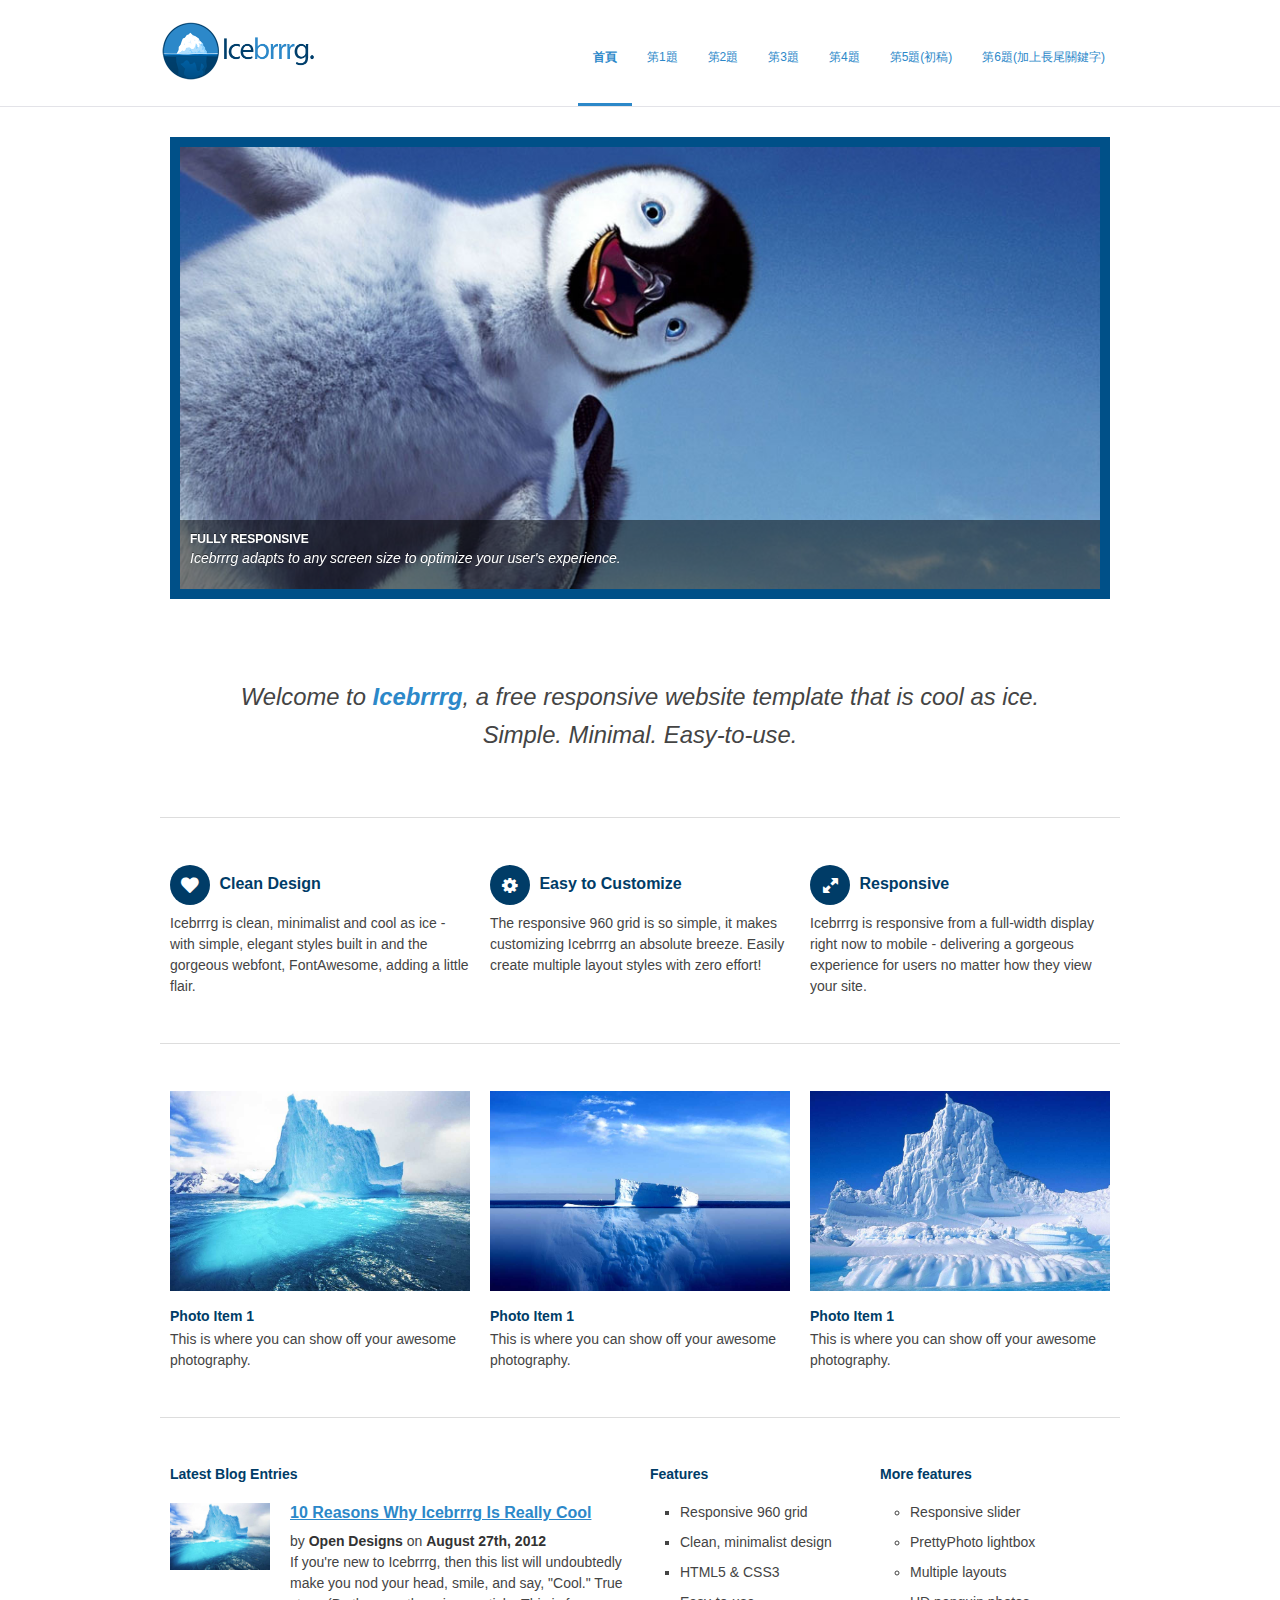
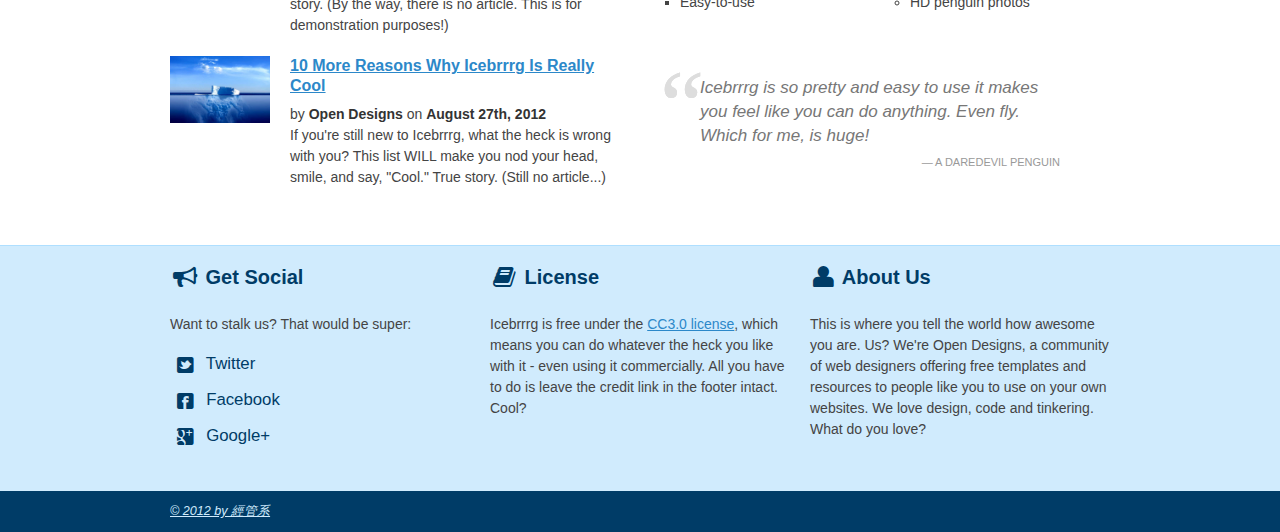
<file: index.html>
<!DOCTYPE html>
<!--[if lt IE 7 ]><html class="ie ie6" lang="en"> <![endif]-->
<!--[if IE 7 ]><html class="ie ie7" lang="en"> <![endif]-->
<!--[if IE 8 ]><html class="ie ie8" lang="en"> <![endif]-->
<!--[if (gte IE 9)|!(IE)]><!--><html lang="en"> <!--<![endif]-->
<head>

	<!-- Basic Page Needs
  ================================================== -->
	<meta charset="utf-8">
	<title>110310310 林新皓作業5</title>
	<meta name="description" content="這是林新皓的作業5，內容是有關於SEO">
	<meta name="keywords" content="林新皓，作業5，SEO">

	<!-- Mobile Specific Metas
  ================================================== -->
	<meta name="viewport" content="width=device-width, initial-scale=1, maximum-scale=1">

	<!-- CSS
  ================================================== -->
	<link rel="stylesheet" href="stylesheets/base.css">
	<link rel="stylesheet" href="stylesheets/skeleton.css">
	<link rel="stylesheet" href="stylesheets/layout.css">
    <link rel="stylesheet" href="stylesheets/flexslider.css">
    <link rel="stylesheet" href="stylesheets/prettyPhoto.css">
    
    <!-- CSS
  ================================================== -->
 	<script src="http://ajax.googleapis.com/ajax/libs/jquery/1.8.0/jquery.min.js"></script>
    <script src="js/jquery.flexslider-min.js"></script>
    <script src="js/scripts.js"></script>

	<!--[if lt IE 9]>
		<script src="http://html5shim.googlecode.com/svn/trunk/html5.js"></script>
	<![endif]-->

	<!-- Favicons
	================================================== -->
	<link rel="shortcut icon" href="images/favicon.ico">
	<link rel="apple-touch-icon" href="images/apple-touch-icon.png">
	<link rel="apple-touch-icon" sizes="72x72" href="images/apple-touch-icon-72x72.png">
	<link rel="apple-touch-icon" sizes="114x114" href="images/apple-touch-icon-114x114.png">

</head>
<body class="wrap">



	<!-- Primary Page Layout
	================================================== -->

	<header id="header" class="site-header" role="banner">
    <div id="header-inner" class="container sixteen columns over">
    <hgroup class="one-third column alpha">
    <h1 id="site-title" class="site-title">
    <a href="index.html" id="logo"><img src="images/icebrrrg-logo.png" alt="Icebrrrg logo" height="63" width="157" /></a>
    </h1>
    </hgroup>
    <nav id="main-nav" class="two thirds column omega">
    <ul id="main-nav-menu" class="nav-menu">
    <li id="menu-item-1" class="current">
    <a href="index.html">首頁</a>
    </li>
    <li id="menu-item-2">
    <a href="a1.html">第1題</a>
    </li>
    <li id="menu-item-3">
    <a href="a2.html">第2題</a>
    </li>
    <li id="menu-item-4">
    <a href="a3.html">第3題</a>
    </li>
    <li id="menu-item-5">
    <a href="a4.html">第4題</a>
    </li>
    <li id="menu-item-6">
    <a href="a5.html">第5題(初稿)</a>
    </li>
    <li id="menu-item-7">
    <a href="a6.html">第6題(加上長尾關鍵字)</a>
    </li>  

    </ul>
    </nav>
    </div>
    </header>

	<div class="container">
    
		<div class="sixteen columns">
        
        <div class="flex-container">
        <div class="flexslider">
  <ul class="slides">
    <li>
      <a href="#"><img src="images/penguin1.jpeg" alt="Random Penguin Photo" /></a>
      <div class="flex-caption">
				<h5><a href="#">Fully Responsive</a></h5>
		
				<p>Icebrrrg adapts to any screen size to optimize your user's experience.</p>		
	</div>
    </li>
    <li>
      <a href="#"><img src="images/penguin2.jpeg" alt="Random Penguin Photo" /></a>
      <div class="flex-caption" style="display:none;">
				<h5><a href="#">Multiple layouts</a></h5>
		
				<p>Easily create multiple different layouts with the simple grid setup - one column, two column, three column, more.</p>		
	</div>
    </li>
    <li>
      <a href="#"><img src="images/penguin3.jpeg" alt="Random Penguin Photo" /></a>
      <div class="flex-caption" style="display:none;">
				<h5><a href="#">Contact form</a></h5>
		
				<p>Not a developer? No problem. Icebrrrg comes complete with a PHP contact form ready to rock.</p>		
	</div>
    </li>
  </ul>
</div>

		


</div>

<div class="tagline">
      <p>Welcome to <strong>Icebrrrg</strong>, a free responsive website template that is cool as ice.<br />
        Simple. Minimal. Easy-to-use.
      </p>
        </div>

		</div><!-- container -->
        
        <hr>
        
        <section class="container">
        
		<div class="one-third column">
			<h3><i class="icon-heart rounded"></i> Clean Design</h3>
			<p>Icebrrrg is clean, minimalist and cool as ice - with simple, elegant styles built in and the gorgeous webfont, FontAwesome, adding a little flair.</p>
		</div>
		<div class="one-third column">
			<h3><i class="icon-cog rounded"></i> Easy to Customize</h3>
			<p>The responsive 960 grid is so simple, it makes customizing Icebrrrg an absolute breeze.  Easily create multiple layout styles with zero effort!</p>
		</div>
		<div class="one-third column">
			<h3><i class="icon-resize-full rounded"></i> Responsive</h3>
			<p>Icebrrrg is responsive from a full-width display right now to mobile - delivering a gorgeous experience for users no matter how they view your site.</p>
		</div>
        
        </section>
        
        <hr>
        
        <section class="container">
        
        <article id="photo-item-1" class="feature-column one-third column">
        <div class="featured-image img-wrapper">
        <a href="images/iceberg1.jpg" class="img-link" title="Photo Item 1">
        <img src="images/iceberg1.jpg" class="scale-with-grid" alt="Random Iceberg Photo">
        <div class="overlay zoom"></div>
        </a>
        </div>
        
        <h4><a href="#">Photo Item 1</a></h4>
        <p>This is where you can show off your awesome photography.</p>
        
        </article>
        
        <article id="photo-item-2" class="feature-column one-third column">
        <div class="featured-image img-wrapper">
        <a href="images/iceberg2.jpg" class="img-link" title="Photo Item 1">
        <img src="images/iceberg2.jpg" class="scale-with-grid" alt="Random Iceberg Photo">
        <div class="overlay zoom"></div>
        </a>
        </div>
        <h4><a href="#">Photo Item 1</a></h4>
        <p>This is where you can show off your awesome photography.</p>
        </article>
        
        <article id="photo-item-3" class="feature-column one-third column">
        <div class="featured-image img-wrapper">
        <a href="images/iceberg3.jpg" class="img-link" title="Photo Item 1">
        <img src="images/iceberg3.jpg" class="scale-with-grid" alt="Random Iceberg Photo">
        <div class="overlay zoom"></div>
        </a>
        </div>
        <h4><a href="#">Photo Item 1</a></h4>
        <p>This is where you can show off your awesome photography.</p>
        </article>
       
	</section><!-- container -->
    
     <hr>
     
     <section class="container recent-posts">
     
     <aside class="eight columns">
     <h4>Latest Blog Entries</h4>
     
     <article class="eight columns alpha">
     
     <div class="two columns alpha">
     <div class="featured-image img-wrapper">
     <img src="images/iceberg1.jpg" class="scale-with-grid thumb-link" alt="Another damn iceberg!">
     </div>
     </div>
     
     <div class="six columns omega">
     <header>
     <h3><a href="#">10 Reasons Why Icebrrrg Is Really Cool</a></h3>
     <div class="meta">
     <span class="post-date">by <strong>Open Designs</strong> on <strong>August 27th, 2012</strong></span>
     </div>
     </header>
     <p>If you're new to Icebrrrg, then this list will undoubtedly make you nod your head, smile, and say, "Cool."  True story.  (By the way, there is no article.  This is for demonstration purposes!)</p>
     </div>
     
     </article>
     
     </aside>
     
     <aside class="eight columns">
     <div class="four columns alpha">
     <h4>Features</h4>
     <ul class="square">
     <li>Responsive 960 grid</li>
     <li>Clean, minimalist design</li>
     <li>HTML5 & CSS3</li>
     <li>Easy-to-use</li>
     </ul>
     </div>
    
     <div class="four columns alpha">
     <h4>More features</h4>
     <ul class="circle">
     <li>Responsive slider</li>
     <li>PrettyPhoto lightbox</li>
     <li>Multiple layouts</li>
     <li>HD penguin photos</li>
     </ul>
     </div>
     </aside>
     
     <aside class="eight columns clear">
     
     <article class="eight columns alpha">
     
     <div class="two columns alpha">
     <div class="featured-image img-wrapper">
     <img src="images/iceberg2.jpg" class="scale-with-grid thumb-link" alt="Another damn iceberg!">
     </div>
     </div>
     
     <div class="six columns omega">
     <header>
     <h3><a href="#">10 More Reasons Why Icebrrrg Is Really Cool</a></h3>
     <div class="meta">
     <span class="post-date">by <strong>Open Designs</strong> on <strong>August 27th, 2012</strong></span>
     </div>
     </header>
     <p>If you're still new to Icebrrrg, what the heck is wrong with you? This list WILL make you nod your head, smile, and say, "Cool."  True story.  (Still no article...)</p>
     </div>
     
     </article>
     
     </aside>
     
     <aside class="eight columns">
     
     <blockquote class="testimonial">
     Icebrrrg is so pretty and easy to use it makes you feel like you can do anything.  Even fly.  Which for me, is huge!
     <cite>A Daredevil Penguin</cite>
     </blockquote>
     
     </aside>
     
     </section>
    
    </div>

<footer>

<div class="footer-inner container">


<div class="social footer-columns one-third column">
<h2><i class="icon-bullhorn icon-large"></i> Get Social</h2>
<p>Want to stalk us? That would be super:</p>
<ul>
<li><a href="http://www.twitter.com/opendesigns/"><i class="icon-twitter-sign icon-large"></i> Twitter</a></li>
<li><a href="http://www.facebook.com/opendesigns"><i class="icon-facebook-sign icon-large"></i> Facebook</a></li>
<li><a href="https://plus.google.com/b/110224753971231624818/110224753971231624818/posts"><i class="icon-google-plus-sign icon-large"></i> Google+</a></li>
</ul>
</div>

<div class="footer-columns one-third column">
<h2><i class="icon-book icon-large"></i> License</h2>
<p>Icebrrrg is free under the <a href="http://creativecommons.org/licenses/by/3/">CC3.0 license</a>, which means you can do whatever the heck you like with it - even using it commercially.  All you have to do is leave the credit link in the footer intact.  Cool?</p>

</div>

<div class="footer-columns one-third column">
<h2><i class="icon-user icon-large"></i> About Us</h2>
<p>This is where you tell the world how awesome you are.  Us?  We're Open Designs, a community of web designers offering free templates and resources to people like you to use on your own websites.  We love design, code and tinkering.  What do you love?</p>
</div>

</div>

<div id="footer-base">
<div class="container">
<div class="eight columns">
<a href="http://ccwntut.byethost15.com/hw3/">&copy; 2012 by 經管系</a> 
</div>


</div>
</div>

</footer>

<!-- End Document
================================================== -->

<script src="js/jquery.prettyPhoto.js"></script>
</body>
</html>
</file>
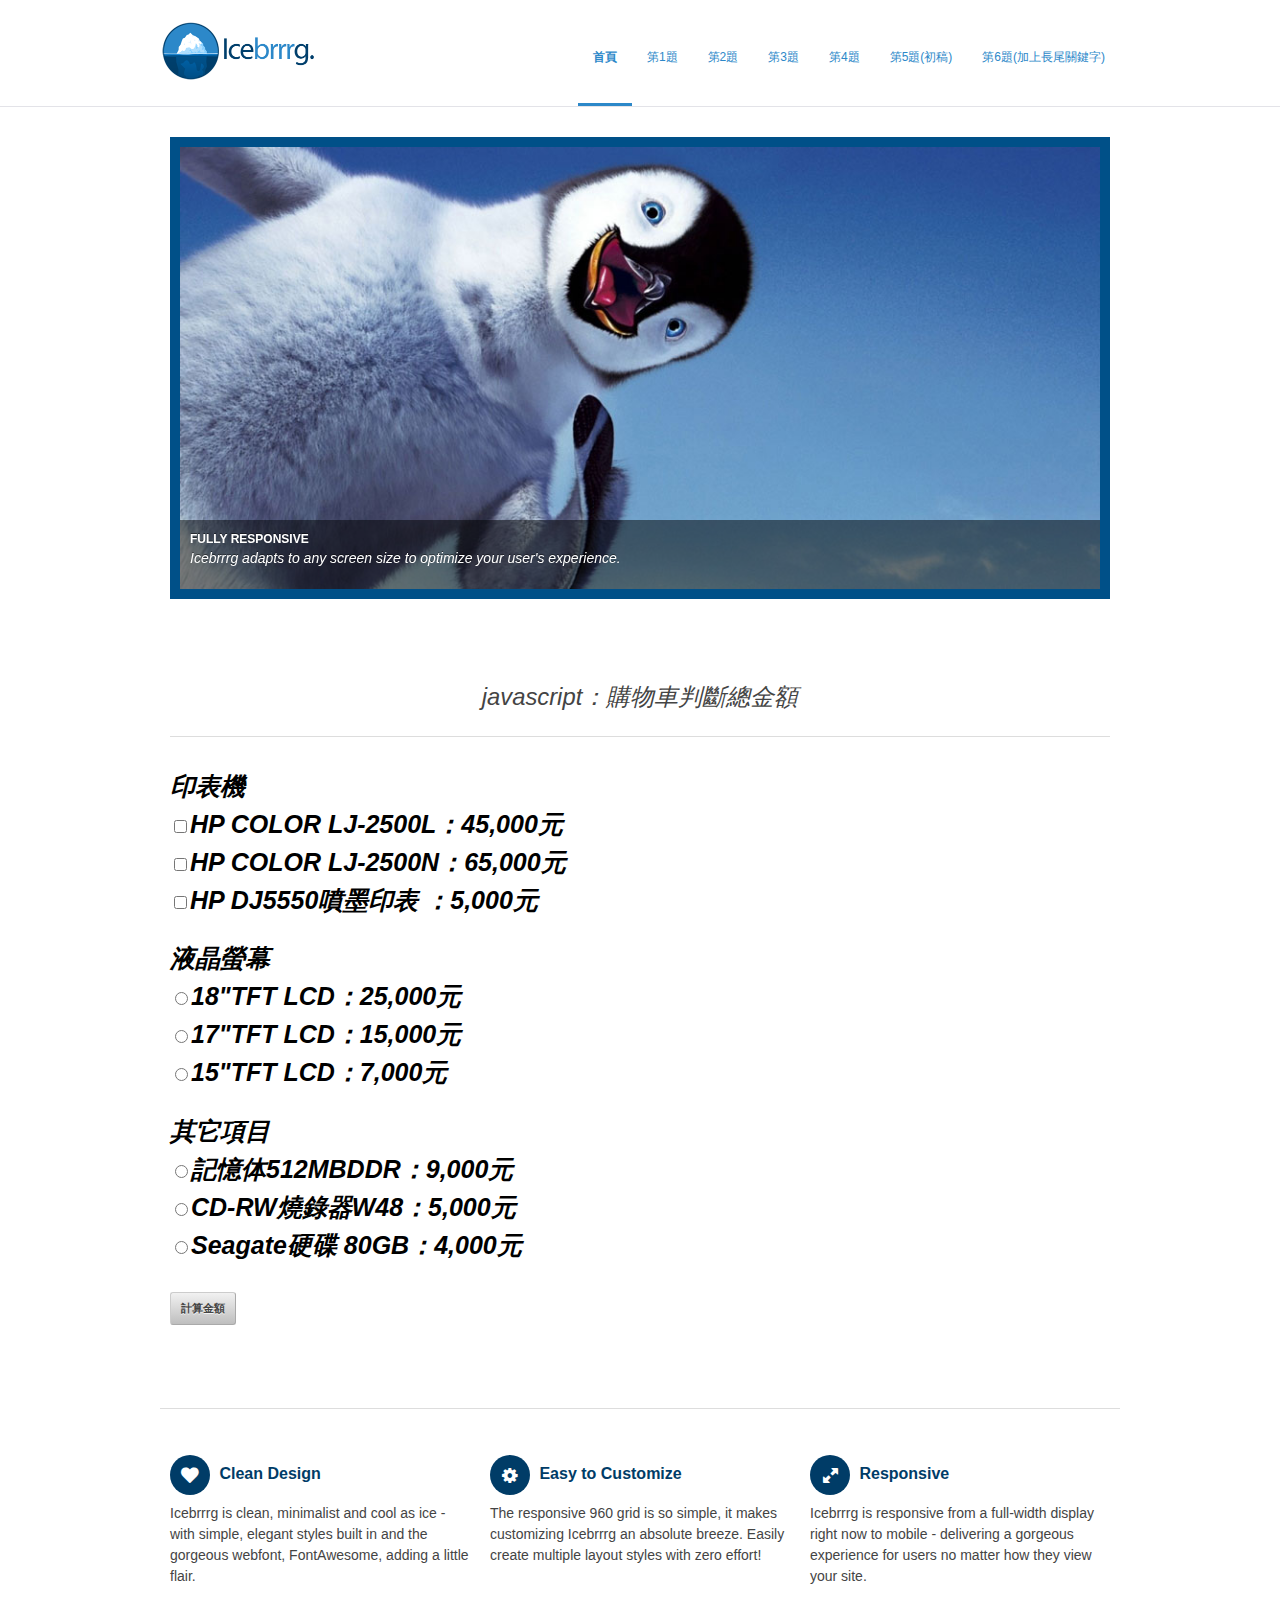
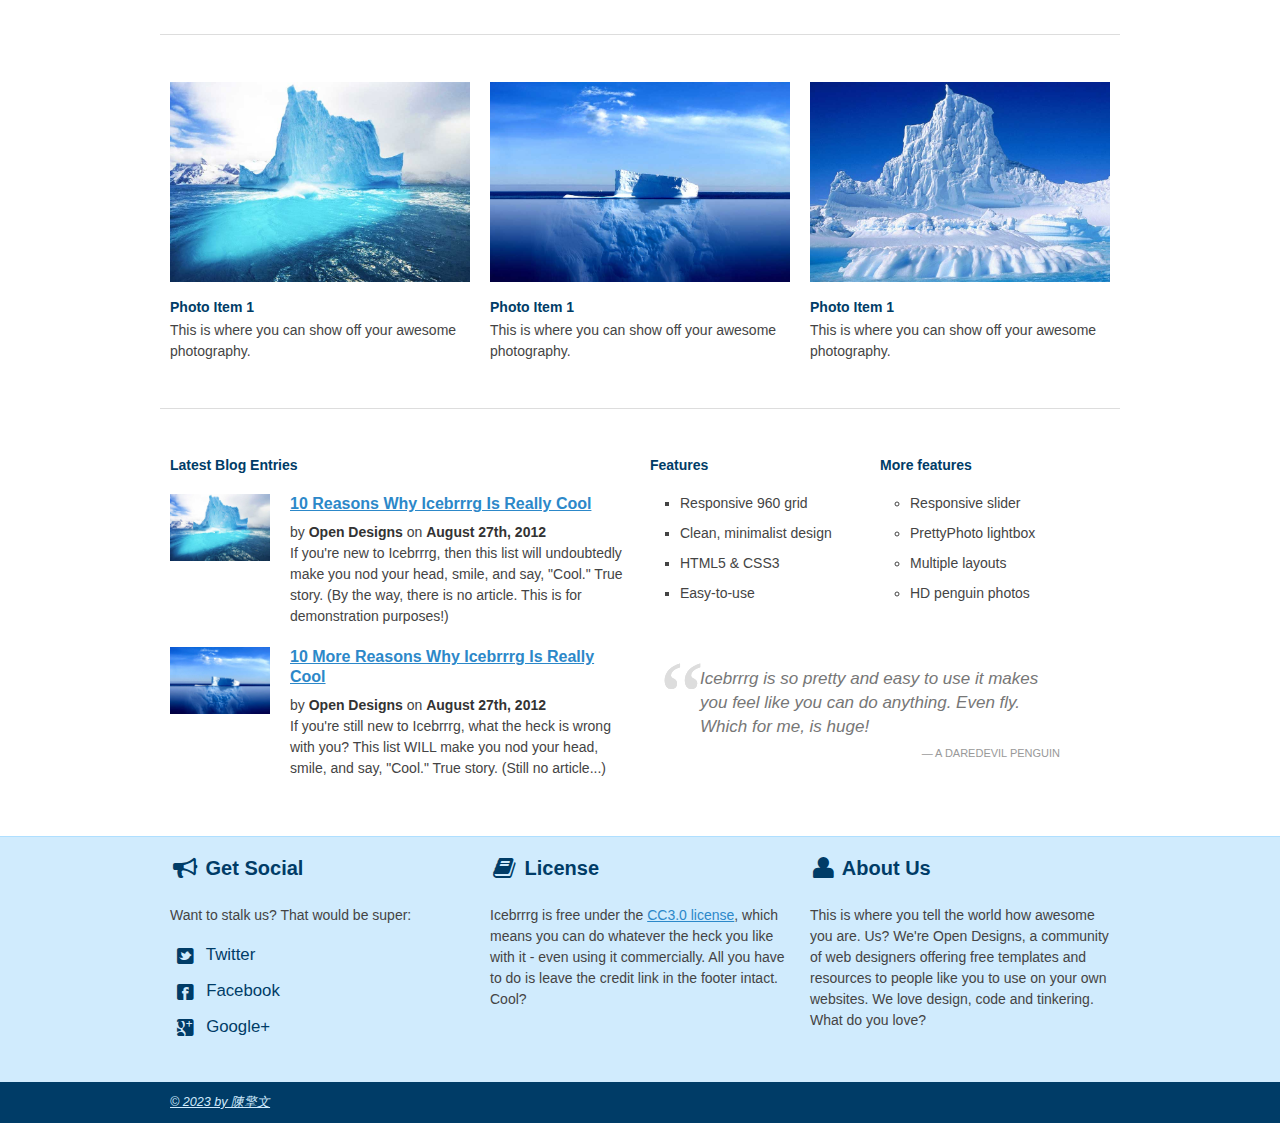
<file: a1.html>
<!DOCTYPE html>
<!--[if lt IE 7 ]><html class="ie ie6" lang="en"> <![endif]-->
<!--[if IE 7 ]><html class="ie ie7" lang="en"> <![endif]-->
<!--[if IE 8 ]><html class="ie ie8" lang="en"> <![endif]-->
<!--[if (gte IE 9)|!(IE)]><!--><html lang="en"> <!--<![endif]-->
<head>

	<!-- Basic Page Needs
  ================================================== -->
	<meta charset="utf-8">
	<title>110310310 林新皓作業5</title>
	<meta name="description" content="">
	<meta name="author" content="">

	<!-- Mobile Specific Metas
  ================================================== -->
	<meta name="viewport" content="width=device-width, initial-scale=1, maximum-scale=1">

	<!-- CSS
  ================================================== -->
	<link rel="stylesheet" href="stylesheets/base.css">
	<link rel="stylesheet" href="stylesheets/skeleton.css">
	<link rel="stylesheet" href="stylesheets/layout.css">
    <link rel="stylesheet" href="stylesheets/flexslider.css">
    <link rel="stylesheet" href="stylesheets/prettyPhoto.css">
    
    <!-- CSS
  ================================================== -->
 	<script src="http://ajax.googleapis.com/ajax/libs/jquery/1.8.0/jquery.min.js"></script>
    <script src="js/jquery.flexslider-min.js"></script>
    <script src="js/scripts.js"></script>

	<!--[if lt IE 9]>
		<script src="http://html5shim.googlecode.com/svn/trunk/html5.js"></script>
	<![endif]-->

	<!-- Favicons
	================================================== -->
	<link rel="shortcut icon" href="images/favicon.ico">
	<link rel="apple-touch-icon" href="images/apple-touch-icon.png">
	<link rel="apple-touch-icon" sizes="72x72" href="images/apple-touch-icon-72x72.png">
	<link rel="apple-touch-icon" sizes="114x114" href="images/apple-touch-icon-114x114.png">
  <link href="stylesheets/mystyle.css" rel="stylesheet">

  <script>
    function show()
    {
      money = 0
      //印表機
      if(c1.checked==true)
      {
        money += 45000
      }

      if(c2.checked==true)
      {
        money += 65000
      }

      if(c3.checked == true)
      {
        money += 5000
      }


      //lcd
      if(r1.checked==true)
      {
        money += 45000
      }
      else if(r2.checked==true)
      {
        money += 15000
      }
      else if(r3.checked==true)
      {
        money += 7000
      }


      //other
      if(r4.checked==true)
      {
        money += 9000
      }
      else if(r5.checked==true)
      {
        money += 5000
      }
      else if(r6.checked==true)
      {
        money += 4000
      }
      //output
      alert("總金額為" + money + "元")

    }
  </script>


</head>
<body class="wrap">



	<!-- Primary Page Layout
	================================================== -->

	<header id="header" class="site-header" role="banner">
    <div id="header-inner" class="container sixteen columns over">
    <hgroup class="one-third column alpha">
    <h1 id="site-title" class="site-title">
    <a href="index.html" id="logo"><img src="images/icebrrrg-logo.png" alt="Icebrrrg logo" height="63" width="157" /></a>
    </h1>
    </hgroup>
    <nav id="main-nav" class="two thirds column omega">
      <ul id="main-nav-menu" class="nav-menu">
        <li id="menu-item-1" class="current">
        <a href="index.html">首頁</a>
        </li>
        <li id="menu-item-2">
        <a href="a1.html">第1題</a>
        </li>
        <li id="menu-item-3">
        <a href="a2.html">第2題</a>
        </li>
        <li id="menu-item-4">
        <a href="a3.html">第3題</a>
        </li>
        <li id="menu-item-5">
        <a href="a4.html">第4題</a>
        </li>
        <li id="menu-item-6">
          <a href="a5.html">第5題(初稿)</a>
        </li>
        <li id="menu-item-7">
          <a href="a6.html">第6題(加上長尾關鍵字)</a>
        </li>
    
        </ul>
    </nav>
    </div>
    </header>

	<div class="container">
    
		<div class="sixteen columns">
        
        <div class="flex-container">
        <div class="flexslider">
  <ul class="slides">
    <li>
      <a href="#"><img src="images/penguin1.jpeg" alt="Random Penguin Photo" /></a>
      <div class="flex-caption">
				<h5><a href="#">Fully Responsive</a></h5>
		
				<p>Icebrrrg adapts to any screen size to optimize your user's experience.</p>		
	</div>
    </li>
    <li>
      <a href="#"><img src="images/penguin2.jpeg" alt="Random Penguin Photo" /></a>
      <div class="flex-caption" style="display:none;">
				<h5><a href="#">Multiple layouts</a></h5>
		
				<p>Easily create multiple different layouts with the simple grid setup - one column, two column, three column, more.</p>		
	</div>
    </li>
    <li>
      <a href="#"><img src="images/penguin3.jpeg" alt="Random Penguin Photo" /></a>
      <div class="flex-caption" style="display:none;">
				<h5><a href="#">Contact form</a></h5>
		
				<p>Not a developer? No problem. Icebrrrg comes complete with a PHP contact form ready to rock.</p>		
	</div>
    </li>
  </ul>
</div>

		


</div>

<div class="tagline">
      <p>javascript：購物車判斷總金額
      </p>
      <hr>
      <p class="b1">
        印表機<br>
        <input id="c1" type="checkbox">HP COLOR LJ-2500L：45,000元<br>
        <input id="c2" type="checkbox">HP COLOR LJ-2500N：65,000元<br>
        <input id="c3" type="checkbox">HP DJ5550噴墨印表 ：5,000元
      </p>
      <p class="b1">
        液晶螢幕<br>
        <input id="r1" name="lcd" type="radio">18"TFT LCD：25,000元<br>
        <input id="r2" name="lcd" type="radio">17"TFT LCD：15,000元<br>
        <input id="r3" name="lcd" type="radio">15"TFT LCD：7,000元
      </p>
      <p class="b1">
        其它項目<br>
        <input id="r4" name="other" type="radio">記憶体512MBDDR：9,000元<br>
        <input id="r5" name="other" type="radio">CD-RW燒錄器W48：5,000元<br>
        <input id="r6" name="other" type="radio">Seagate硬碟 80GB：4,000元
      </p>
      <p class="b1">
        <input onclick="show()" type="button" value="計算金額">
      </p>





        </div>

		</div><!-- container -->
        
        <hr>
        
        <section class="container">
        
		<div class="one-third column">
			<h3><i class="icon-heart rounded"></i> Clean Design</h3>
			<p>Icebrrrg is clean, minimalist and cool as ice - with simple, elegant styles built in and the gorgeous webfont, FontAwesome, adding a little flair.</p>
		</div>
		<div class="one-third column">
			<h3><i class="icon-cog rounded"></i> Easy to Customize</h3>
			<p>The responsive 960 grid is so simple, it makes customizing Icebrrrg an absolute breeze.  Easily create multiple layout styles with zero effort!</p>
		</div>
		<div class="one-third column">
			<h3><i class="icon-resize-full rounded"></i> Responsive</h3>
			<p>Icebrrrg is responsive from a full-width display right now to mobile - delivering a gorgeous experience for users no matter how they view your site.</p>
		</div>
        
        </section>
        
        <hr>
        
        <section class="container">
        
        <article id="photo-item-1" class="feature-column one-third column">
        <div class="featured-image img-wrapper">
        <a href="images/iceberg1.jpg" class="img-link" title="Photo Item 1">
        <img src="images/iceberg1.jpg" class="scale-with-grid" alt="Random Iceberg Photo">
        <div class="overlay zoom"></div>
        </a>
        </div>
        
        <h4><a href="#">Photo Item 1</a></h4>
        <p>This is where you can show off your awesome photography.</p>
        
        </article>
        
        <article id="photo-item-2" class="feature-column one-third column">
        <div class="featured-image img-wrapper">
        <a href="images/iceberg2.jpg" class="img-link" title="Photo Item 1">
        <img src="images/iceberg2.jpg" class="scale-with-grid" alt="Random Iceberg Photo">
        <div class="overlay zoom"></div>
        </a>
        </div>
        <h4><a href="#">Photo Item 1</a></h4>
        <p>This is where you can show off your awesome photography.</p>
        </article>
        
        <article id="photo-item-3" class="feature-column one-third column">
        <div class="featured-image img-wrapper">
        <a href="images/iceberg3.jpg" class="img-link" title="Photo Item 1">
        <img src="images/iceberg3.jpg" class="scale-with-grid" alt="Random Iceberg Photo">
        <div class="overlay zoom"></div>
        </a>
        </div>
        <h4><a href="#">Photo Item 1</a></h4>
        <p>This is where you can show off your awesome photography.</p>
        </article>
       
	</section><!-- container -->
    
     <hr>
     
     <section class="container recent-posts">
     
     <aside class="eight columns">
     <h4>Latest Blog Entries</h4>
     
     <article class="eight columns alpha">
     
     <div class="two columns alpha">
     <div class="featured-image img-wrapper">
     <img src="images/iceberg1.jpg" class="scale-with-grid thumb-link" alt="Another damn iceberg!">
     </div>
     </div>
     
     <div class="six columns omega">
     <header>
     <h3><a href="#">10 Reasons Why Icebrrrg Is Really Cool</a></h3>
     <div class="meta">
     <span class="post-date">by <strong>Open Designs</strong> on <strong>August 27th, 2012</strong></span>
     </div>
     </header>
     <p>If you're new to Icebrrrg, then this list will undoubtedly make you nod your head, smile, and say, "Cool."  True story.  (By the way, there is no article.  This is for demonstration purposes!)</p>
     </div>
     
     </article>
     
     </aside>
     
     <aside class="eight columns">
     <div class="four columns alpha">
     <h4>Features</h4>
     <ul class="square">
     <li>Responsive 960 grid</li>
     <li>Clean, minimalist design</li>
     <li>HTML5 & CSS3</li>
     <li>Easy-to-use</li>
     </ul>
     </div>
    
     <div class="four columns alpha">
     <h4>More features</h4>
     <ul class="circle">
     <li>Responsive slider</li>
     <li>PrettyPhoto lightbox</li>
     <li>Multiple layouts</li>
     <li>HD penguin photos</li>
     </ul>
     </div>
     </aside>
     
     <aside class="eight columns clear">
     
     <article class="eight columns alpha">
     
     <div class="two columns alpha">
     <div class="featured-image img-wrapper">
     <img src="images/iceberg2.jpg" class="scale-with-grid thumb-link" alt="Another damn iceberg!">
     </div>
     </div>
     
     <div class="six columns omega">
     <header>
     <h3><a href="#">10 More Reasons Why Icebrrrg Is Really Cool</a></h3>
     <div class="meta">
     <span class="post-date">by <strong>Open Designs</strong> on <strong>August 27th, 2012</strong></span>
     </div>
     </header>
     <p>If you're still new to Icebrrrg, what the heck is wrong with you? This list WILL make you nod your head, smile, and say, "Cool."  True story.  (Still no article...)</p>
     </div>
     
     </article>
     
     </aside>
     
     <aside class="eight columns">
     
     <blockquote class="testimonial">
     Icebrrrg is so pretty and easy to use it makes you feel like you can do anything.  Even fly.  Which for me, is huge!
     <cite>A Daredevil Penguin</cite>
     </blockquote>
     
     </aside>
     
     </section>
    
    </div>

<footer>

<div class="footer-inner container">


<div class="social footer-columns one-third column">
<h2><i class="icon-bullhorn icon-large"></i> Get Social</h2>
<p>Want to stalk us? That would be super:</p>
<ul>
<li><a href="http://www.twitter.com/opendesigns/"><i class="icon-twitter-sign icon-large"></i> Twitter</a></li>
<li><a href="http://www.facebook.com/opendesigns"><i class="icon-facebook-sign icon-large"></i> Facebook</a></li>
<li><a href="https://plus.google.com/b/110224753971231624818/110224753971231624818/posts"><i class="icon-google-plus-sign icon-large"></i> Google+</a></li>
</ul>
</div>

<div class="footer-columns one-third column">
<h2><i class="icon-book icon-large"></i> License</h2>
<p>Icebrrrg is free under the <a href="http://creativecommons.org/licenses/by/3/">CC3.0 license</a>, which means you can do whatever the heck you like with it - even using it commercially.  All you have to do is leave the credit link in the footer intact.  Cool?</p>

</div>

<div class="footer-columns one-third column">
<h2><i class="icon-user icon-large"></i> About Us</h2>
<p>This is where you tell the world how awesome you are.  Us?  We're Open Designs, a community of web designers offering free templates and resources to people like you to use on your own websites.  We love design, code and tinkering.  What do you love?</p>
</div>

</div>

<div id="footer-base">
<div class="container">
<div class="eight columns">
<a href="http://ccwntut.byethost15.com/hw3/">&copy; 2023 by 陳擎文</a> 
</div>


</div>
</div>

</footer>

<!-- End Document
================================================== -->

<script src="js/jquery.prettyPhoto.js"></script>
</body>
</html>
</file>
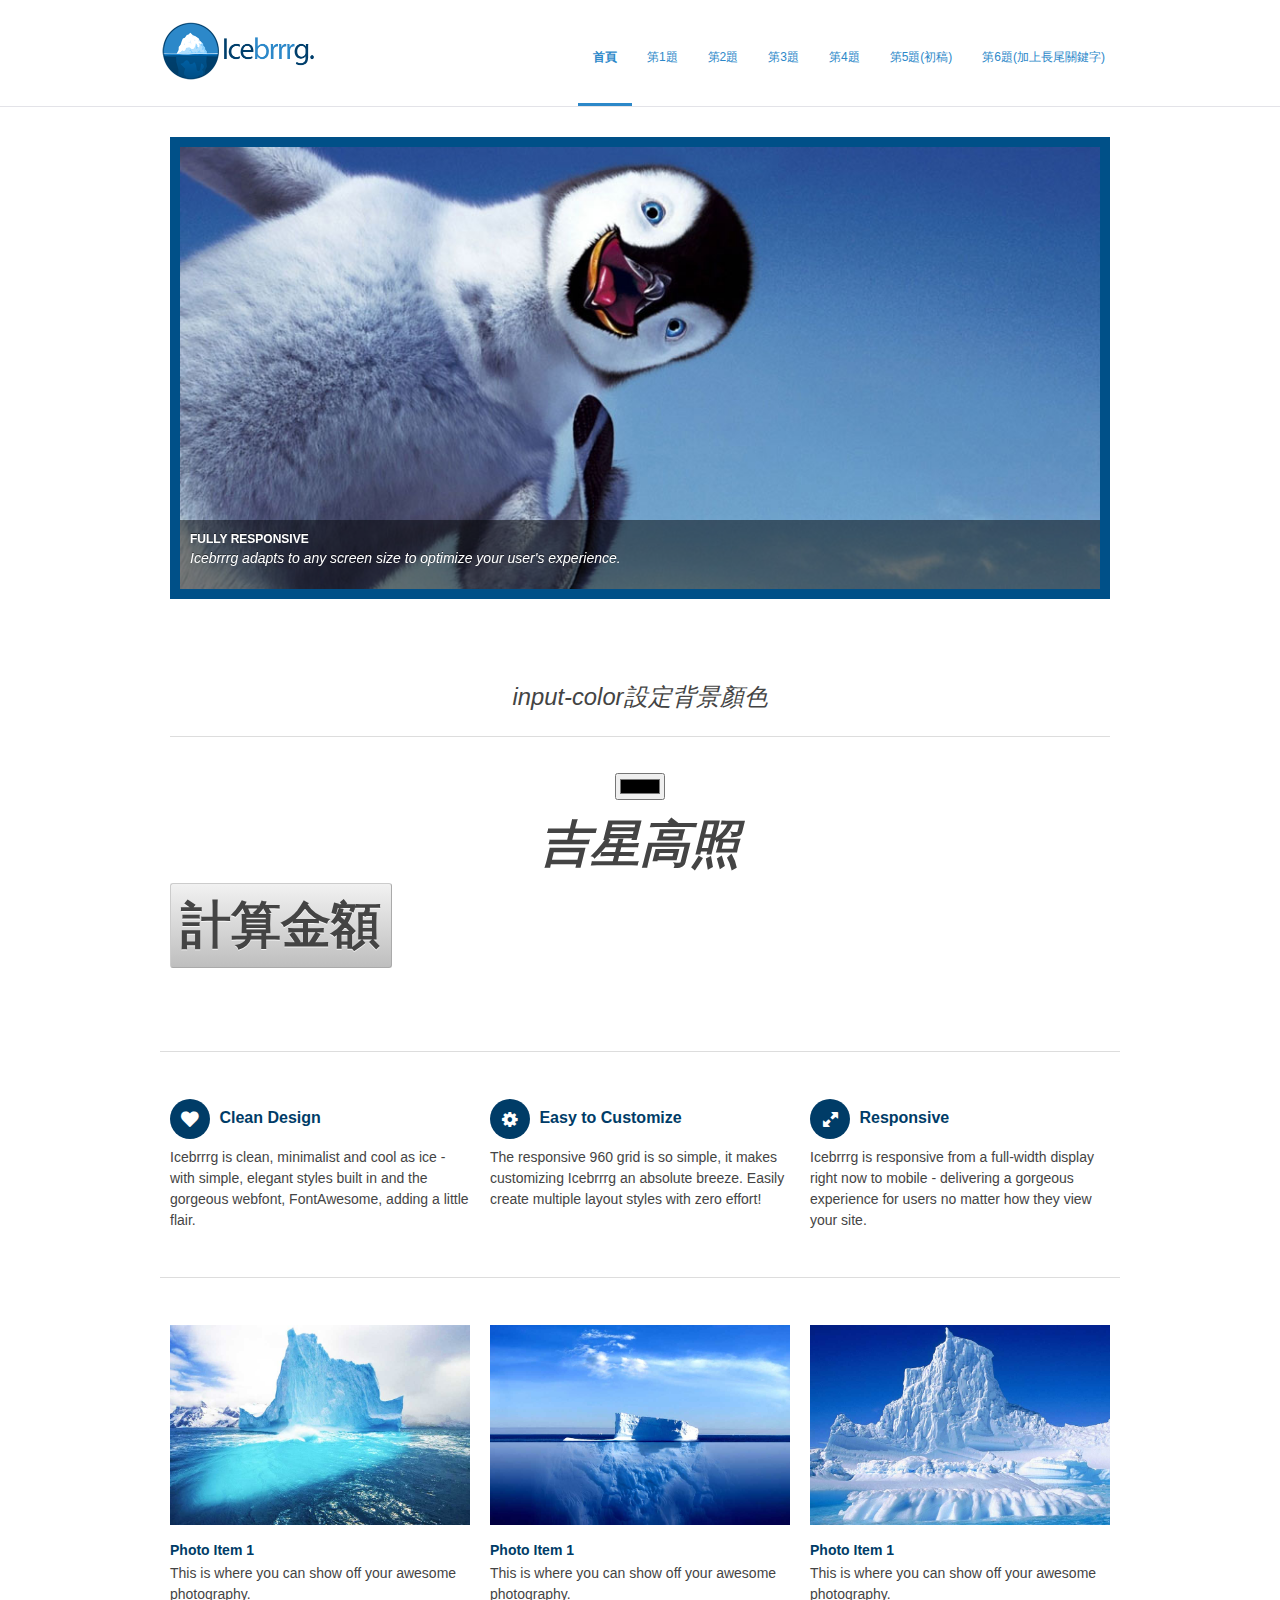
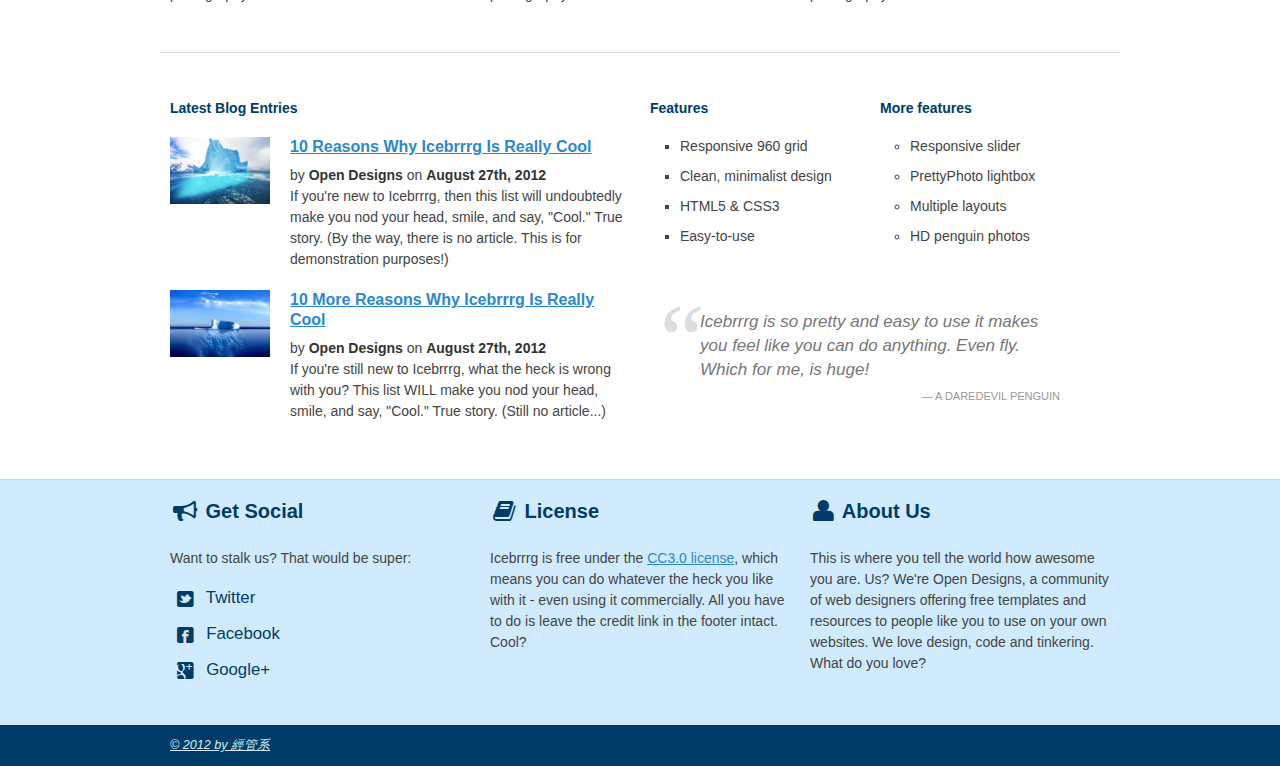
<file: a2.html>
<!DOCTYPE html>
<!--[if lt IE 7 ]><html class="ie ie6" lang="en"> <![endif]-->
<!--[if IE 7 ]><html class="ie ie7" lang="en"> <![endif]-->
<!--[if IE 8 ]><html class="ie ie8" lang="en"> <![endif]-->
<!--[if (gte IE 9)|!(IE)]><!--><html lang="en"> <!--<![endif]-->
<head>

	<!-- Basic Page Needs
  ================================================== -->
	<meta charset="utf-8">
	<title>110310310 林新皓作業5</title>
	<meta name="description" content="">
	<meta name="author" content="">

	<!-- Mobile Specific Metas
  ================================================== -->
	<meta name="viewport" content="width=device-width, initial-scale=1, maximum-scale=1">

	<!-- CSS
  ================================================== -->
	<link rel="stylesheet" href="stylesheets/base.css">
	<link rel="stylesheet" href="stylesheets/skeleton.css">
	<link rel="stylesheet" href="stylesheets/layout.css">
    <link rel="stylesheet" href="stylesheets/flexslider.css">
    <link rel="stylesheet" href="stylesheets/prettyPhoto.css">
    
    <!-- CSS
  ================================================== -->
 	<script src="http://ajax.googleapis.com/ajax/libs/jquery/1.8.0/jquery.min.js"></script>
    <script src="js/jquery.flexslider-min.js"></script>
    <script src="js/scripts.js"></script>

	<!--[if lt IE 9]>
		<script src="http://html5shim.googlecode.com/svn/trunk/html5.js"></script>
	<![endif]-->

	<!-- Favicons
	================================================== -->
	<link rel="shortcut icon" href="images/favicon.ico">
	<link rel="apple-touch-icon" href="images/apple-touch-icon.png">
	<link rel="apple-touch-icon" sizes="72x72" href="images/apple-touch-icon-72x72.png">
	<link rel="apple-touch-icon" sizes="114x114" href="images/apple-touch-icon-114x114.png">
  <link href="stylesheets/mystyle.css" rel="stylesheet">

 <script>
  function show()
  {
    b1.style.backgroundColor = c1.value
    document.getElementById("t1").style.backgroundColor = c1.value
  }
 </script> 
</head>
<body class="wrap">



	<!-- Primary Page Layout
	================================================== -->

	<header id="header" class="site-header" role="banner">
    <div id="header-inner" class="container sixteen columns over">
    <hgroup class="one-third column alpha">
    <h1 id="site-title" class="site-title">
    <a href="index.html" id="logo"><img src="images/icebrrrg-logo.png" alt="Icebrrrg logo" height="63" width="157" /></a>
    </h1>
    </hgroup>
    <nav id="main-nav" class="two thirds column omega">
    <ul id="main-nav-menu" class="nav-menu">
    <li id="menu-item-1" class="current">
    <a href="index.html">首頁</a>
    </li>
    <li id="menu-item-2">
    <a href="a1.html">第1題</a>
    </li>
    <li id="menu-item-3">
    <a href="a2.html">第2題</a>
    </li>
    <li id="menu-item-4">
    <a href="a3.html">第3題</a>
    </li>
    <li id="menu-item-5">
    <a href="a4.html">第4題</a>
    </li>
    <li id="menu-item-6">
      <a href="a5.html">第5題(初稿)</a>
      </li>
      <li id="menu-item-7">
      <a href="a6.html">第6題(加上長尾關鍵字)</a>
      </li>  

    </ul>
    </nav>
    </div>
    </header>

	<div class="container">
    
		<div class="sixteen columns">
        
        <div class="flex-container">
        <div class="flexslider">
  <ul class="slides">
    <li>
      <a href="#"><img src="images/penguin1.jpeg" alt="Random Penguin Photo" /></a>
      <div class="flex-caption">
				<h5><a href="#">Fully Responsive</a></h5>
		
				<p>Icebrrrg adapts to any screen size to optimize your user's experience.</p>		
	</div>
    </li>
    <li>
      <a href="#"><img src="images/penguin2.jpeg" alt="Random Penguin Photo" /></a>
      <div class="flex-caption" style="display:none;">
				<h5><a href="#">Multiple layouts</a></h5>
		
				<p>Easily create multiple different layouts with the simple grid setup - one column, two column, three column, more.</p>		
	</div>
    </li>
    <li>
      <a href="#"><img src="images/penguin3.jpeg" alt="Random Penguin Photo" /></a>
      <div class="flex-caption" style="display:none;">
				<h5><a href="#">Contact form</a></h5>
		
				<p>Not a developer? No problem. Icebrrrg comes complete with a PHP contact form ready to rock.</p>		
	</div>
    </li>
  </ul>
</div>

		


</div>

<div class="tagline">
      <p>input-color設定背景顏色
      </p>
      <hr>
      <p>
        <input id="c1" onchange="show()" type="color">
      </p>
      <p>
        <label id="t1" style="font-size: 50px;">吉星高照</label>
      </p>
      <p class="b1">
        <input id="b1" onclick="show()" type="button" style="font-size: 50px;" value="計算金額">
      </p>
        </div>


		</div><!-- container -->
        
        <hr>
        
        <section class="container">
        
		<div class="one-third column">
			<h3><i class="icon-heart rounded"></i> Clean Design</h3>
			<p>Icebrrrg is clean, minimalist and cool as ice - with simple, elegant styles built in and the gorgeous webfont, FontAwesome, adding a little flair.</p>
		</div>
		<div class="one-third column">
			<h3><i class="icon-cog rounded"></i> Easy to Customize</h3>
			<p>The responsive 960 grid is so simple, it makes customizing Icebrrrg an absolute breeze.  Easily create multiple layout styles with zero effort!</p>
		</div>
		<div class="one-third column">
			<h3><i class="icon-resize-full rounded"></i> Responsive</h3>
			<p>Icebrrrg is responsive from a full-width display right now to mobile - delivering a gorgeous experience for users no matter how they view your site.</p>
		</div>
        
        </section>
        
        <hr>
        
        <section class="container">
        
        <article id="photo-item-1" class="feature-column one-third column">
        <div class="featured-image img-wrapper">
        <a href="images/iceberg1.jpg" class="img-link" title="Photo Item 1">
        <img src="images/iceberg1.jpg" class="scale-with-grid" alt="Random Iceberg Photo">
        <div class="overlay zoom"></div>
        </a>
        </div>
        
        <h4><a href="#">Photo Item 1</a></h4>
        <p>This is where you can show off your awesome photography.</p>
        
        </article>
        
        <article id="photo-item-2" class="feature-column one-third column">
        <div class="featured-image img-wrapper">
        <a href="images/iceberg2.jpg" class="img-link" title="Photo Item 1">
        <img src="images/iceberg2.jpg" class="scale-with-grid" alt="Random Iceberg Photo">
        <div class="overlay zoom"></div>
        </a>
        </div>
        <h4><a href="#">Photo Item 1</a></h4>
        <p>This is where you can show off your awesome photography.</p>
        </article>
        
        <article id="photo-item-3" class="feature-column one-third column">
        <div class="featured-image img-wrapper">
        <a href="images/iceberg3.jpg" class="img-link" title="Photo Item 1">
        <img src="images/iceberg3.jpg" class="scale-with-grid" alt="Random Iceberg Photo">
        <div class="overlay zoom"></div>
        </a>
        </div>
        <h4><a href="#">Photo Item 1</a></h4>
        <p>This is where you can show off your awesome photography.</p>
        </article>
       
	</section><!-- container -->
    
     <hr>
     
     <section class="container recent-posts">
     
     <aside class="eight columns">
     <h4>Latest Blog Entries</h4>
     
     <article class="eight columns alpha">
     
     <div class="two columns alpha">
     <div class="featured-image img-wrapper">
     <img src="images/iceberg1.jpg" class="scale-with-grid thumb-link" alt="Another damn iceberg!">
     </div>
     </div>
     
     <div class="six columns omega">
     <header>
     <h3><a href="#">10 Reasons Why Icebrrrg Is Really Cool</a></h3>
     <div class="meta">
     <span class="post-date">by <strong>Open Designs</strong> on <strong>August 27th, 2012</strong></span>
     </div>
     </header>
     <p>If you're new to Icebrrrg, then this list will undoubtedly make you nod your head, smile, and say, "Cool."  True story.  (By the way, there is no article.  This is for demonstration purposes!)</p>
     </div>
     
     </article>
     
     </aside>
     
     <aside class="eight columns">
     <div class="four columns alpha">
     <h4>Features</h4>
     <ul class="square">
     <li>Responsive 960 grid</li>
     <li>Clean, minimalist design</li>
     <li>HTML5 & CSS3</li>
     <li>Easy-to-use</li>
     </ul>
     </div>
    
     <div class="four columns alpha">
     <h4>More features</h4>
     <ul class="circle">
     <li>Responsive slider</li>
     <li>PrettyPhoto lightbox</li>
     <li>Multiple layouts</li>
     <li>HD penguin photos</li>
     </ul>
     </div>
     </aside>
     
     <aside class="eight columns clear">
     
     <article class="eight columns alpha">
     
     <div class="two columns alpha">
     <div class="featured-image img-wrapper">
     <img src="images/iceberg2.jpg" class="scale-with-grid thumb-link" alt="Another damn iceberg!">
     </div>
     </div>
     
     <div class="six columns omega">
     <header>
     <h3><a href="#">10 More Reasons Why Icebrrrg Is Really Cool</a></h3>
     <div class="meta">
     <span class="post-date">by <strong>Open Designs</strong> on <strong>August 27th, 2012</strong></span>
     </div>
     </header>
     <p>If you're still new to Icebrrrg, what the heck is wrong with you? This list WILL make you nod your head, smile, and say, "Cool."  True story.  (Still no article...)</p>
     </div>
     
     </article>
     
     </aside>
     
     <aside class="eight columns">
     
     <blockquote class="testimonial">
     Icebrrrg is so pretty and easy to use it makes you feel like you can do anything.  Even fly.  Which for me, is huge!
     <cite>A Daredevil Penguin</cite>
     </blockquote>
     
     </aside>
     
     </section>
    
    </div>

<footer>

<div class="footer-inner container">


<div class="social footer-columns one-third column">
<h2><i class="icon-bullhorn icon-large"></i> Get Social</h2>
<p>Want to stalk us? That would be super:</p>
<ul>
<li><a href="http://www.twitter.com/opendesigns/"><i class="icon-twitter-sign icon-large"></i> Twitter</a></li>
<li><a href="http://www.facebook.com/opendesigns"><i class="icon-facebook-sign icon-large"></i> Facebook</a></li>
<li><a href="https://plus.google.com/b/110224753971231624818/110224753971231624818/posts"><i class="icon-google-plus-sign icon-large"></i> Google+</a></li>
</ul>
</div>

<div class="footer-columns one-third column">
<h2><i class="icon-book icon-large"></i> License</h2>
<p>Icebrrrg is free under the <a href="http://creativecommons.org/licenses/by/3/">CC3.0 license</a>, which means you can do whatever the heck you like with it - even using it commercially.  All you have to do is leave the credit link in the footer intact.  Cool?</p>

</div>

<div class="footer-columns one-third column">
<h2><i class="icon-user icon-large"></i> About Us</h2>
<p>This is where you tell the world how awesome you are.  Us?  We're Open Designs, a community of web designers offering free templates and resources to people like you to use on your own websites.  We love design, code and tinkering.  What do you love?</p>
</div>

</div>

<div id="footer-base">
<div class="container">
<div class="eight columns">
<a href="http://ccwntut.byethost15.com/hw3/">&copy; 2012 by 經管系</a> 
</div>


</div>
</div>

</footer>

<!-- End Document
================================================== -->

<script src="js/jquery.prettyPhoto.js"></script>
</body>
</html>
</file>
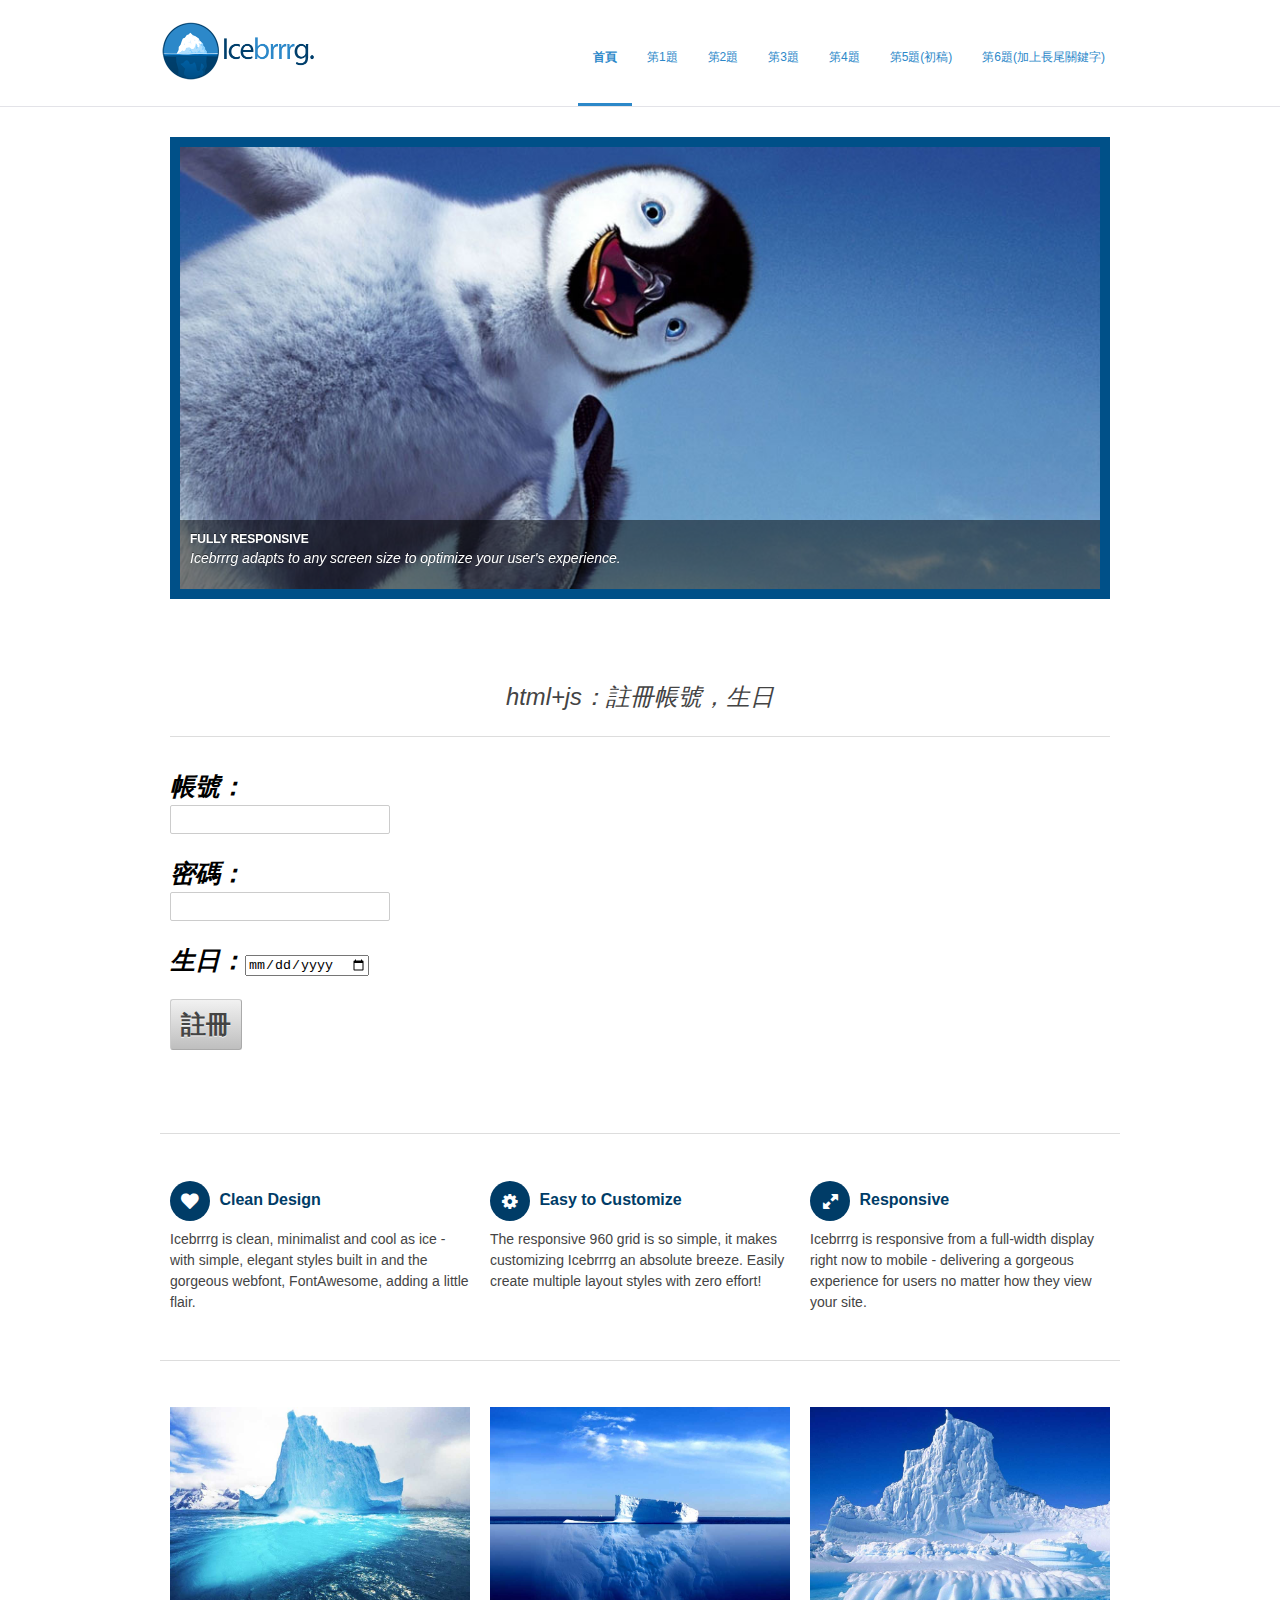
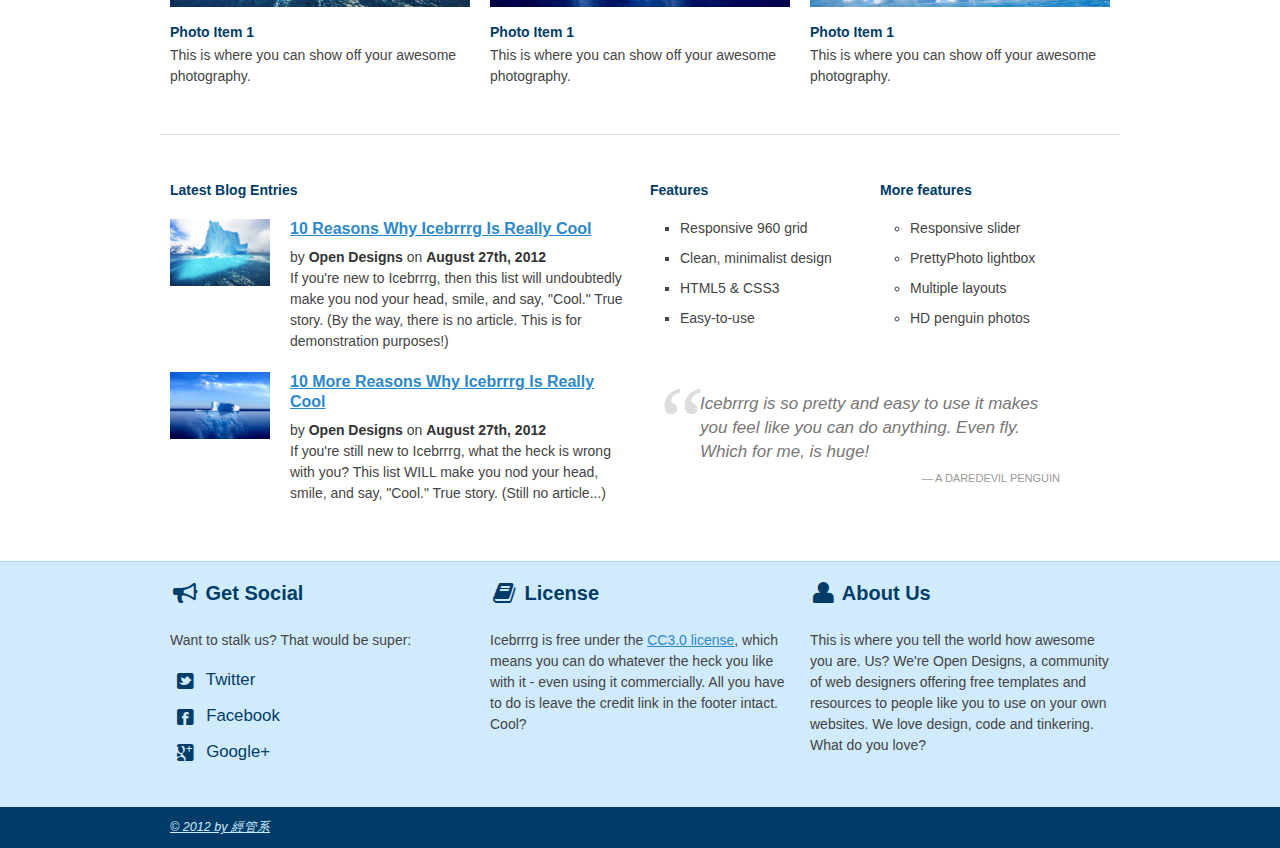
<file: a3.html>
<!DOCTYPE html>
<!--[if lt IE 7 ]><html class="ie ie6" lang="en"> <![endif]-->
<!--[if IE 7 ]><html class="ie ie7" lang="en"> <![endif]-->
<!--[if IE 8 ]><html class="ie ie8" lang="en"> <![endif]-->
<!--[if (gte IE 9)|!(IE)]><!--><html lang="en"> <!--<![endif]-->
<head>

	<!-- Basic Page Needs
  ================================================== -->
	<meta charset="utf-8">
	<title>110310310 林新皓作業5</title>
	<meta name="description" content="">
	<meta name="author" content="">

	<!-- Mobile Specific Metas
  ================================================== -->
	<meta name="viewport" content="width=device-width, initial-scale=1, maximum-scale=1">

	<!-- CSS
  ================================================== -->
	<link rel="stylesheet" href="stylesheets/base.css">
	<link rel="stylesheet" href="stylesheets/skeleton.css">
	<link rel="stylesheet" href="stylesheets/layout.css">
    <link rel="stylesheet" href="stylesheets/flexslider.css">
    <link rel="stylesheet" href="stylesheets/prettyPhoto.css">
    <link href="stylesheets/mystyle.css" rel="stylesheet">
    
    <!-- CSS
  ================================================== -->
 	<script src="http://ajax.googleapis.com/ajax/libs/jquery/1.8.0/jquery.min.js"></script>
    <script src="js/jquery.flexslider-min.js"></script>
    <script src="js/scripts.js"></script>

	<!--[if lt IE 9]>
		<script src="http://html5shim.googlecode.com/svn/trunk/html5.js"></script>
	<![endif]-->

	<!-- Favicons
	================================================== -->
	<link rel="shortcut icon" href="images/favicon.ico">
	<link rel="apple-touch-icon" href="images/apple-touch-icon.png">
	<link rel="apple-touch-icon" sizes="72x72" href="images/apple-touch-icon-72x72.png">
	<link rel="apple-touch-icon" sizes="114x114" href="images/apple-touch-icon-114x114.png">


  <script>
    function show()
    {
      a1 = t1.value
      a2 = t2.value
      a3 = t3.value
      document.getElementById('p1').innerHTML="你的帳號是" + a1 + "，你的密碼是" + a2 + "，你的生日是" +a3
    }
  </script>
</head>
<body class="wrap">



	<!-- Primary Page Layout
	================================================== -->

	<header id="header" class="site-header" role="banner">
    <div id="header-inner" class="container sixteen columns over">
    <hgroup class="one-third column alpha">
    <h1 id="site-title" class="site-title">
    <a href="index.html" id="logo"><img src="images/icebrrrg-logo.png" alt="Icebrrrg logo" height="63" width="157" /></a>
    </h1>
    </hgroup>
    <nav id="main-nav" class="two thirds column omega">
    <ul id="main-nav-menu" class="nav-menu">
    <li id="menu-item-1" class="current">
    <a href="index.html">首頁</a>
    </li>
    <li id="menu-item-2">
    <a href="a1.html">第1題</a>
    </li>
    <li id="menu-item-3">
    <a href="a2.html">第2題</a>
    </li>
    <li id="menu-item-4">
    <a href="a3.html">第3題</a>
    </li>
    <li id="menu-item-5">
    <a href="a4.html">第4題</a>
    </li>
    <li id="menu-item-6">
      <a href="a5.html">第5題(初稿)</a>
      </li>
      <li id="menu-item-7">
      <a href="a6.html">第6題(加上長尾關鍵字)</a>
      </li>  
    </ul>
    </nav>
    </div>
    </header>

	<div class="container">
    
		<div class="sixteen columns">
        
        <div class="flex-container">
        <div class="flexslider">
  <ul class="slides">
    <li>
      <a href="#"><img src="images/penguin1.jpeg" alt="Random Penguin Photo" /></a>
      <div class="flex-caption">
				<h5><a href="#">Fully Responsive</a></h5>
		
				<p>Icebrrrg adapts to any screen size to optimize your user's experience.</p>		
	</div>
    </li>
    <li>
      <a href="#"><img src="images/penguin2.jpeg" alt="Random Penguin Photo" /></a>
      <div class="flex-caption" style="display:none;">
				<h5><a href="#">Multiple layouts</a></h5>
		
				<p>Easily create multiple different layouts with the simple grid setup - one column, two column, three column, more.</p>		
	</div>
    </li>
    <li>
      <a href="#"><img src="images/penguin3.jpeg" alt="Random Penguin Photo" /></a>
      <div class="flex-caption" style="display:none;">
				<h5><a href="#">Contact form</a></h5>
		
				<p>Not a developer? No problem. Icebrrrg comes complete with a PHP contact form ready to rock.</p>		
	</div>
    </li>
  </ul>
</div>

		


</div>

<div  class="tagline">
  <p>html+js：註冊帳號，生日
  </p>
  <hr>
  <p class="b1">
    帳號：
    <input onkeyup="show()"  id="t1" type="text">
  </p>
  <p class="b1">
    密碼：<input onkeyup="show()"  id="t2" type="password">
  </p>
  <p class="b1">
    生日：<input onchange="show()"  id="t3" type="date">
  </p>
  <p class="b1">
    <input disabled style="font-size: 25px;" onclick="show()" type="button" value="註冊">
  </p>
  <p class="b1" id="p1">

  </p>





        </div>

		</div><!-- container -->
        
        <hr>
        
        <section class="container">
        
		<div class="one-third column">
			<h3><i class="icon-heart rounded"></i> Clean Design</h3>
			<p>Icebrrrg is clean, minimalist and cool as ice - with simple, elegant styles built in and the gorgeous webfont, FontAwesome, adding a little flair.</p>
		</div>
		<div class="one-third column">
			<h3><i class="icon-cog rounded"></i> Easy to Customize</h3>
			<p>The responsive 960 grid is so simple, it makes customizing Icebrrrg an absolute breeze.  Easily create multiple layout styles with zero effort!</p>
		</div>
		<div class="one-third column">
			<h3><i class="icon-resize-full rounded"></i> Responsive</h3>
			<p>Icebrrrg is responsive from a full-width display right now to mobile - delivering a gorgeous experience for users no matter how they view your site.</p>
		</div>
        
        </section>
        
        <hr>
        
        <section class="container">
        
        <article id="photo-item-1" class="feature-column one-third column">
        <div class="featured-image img-wrapper">
        <a href="images/iceberg1.jpg" class="img-link" title="Photo Item 1">
        <img src="images/iceberg1.jpg" class="scale-with-grid" alt="Random Iceberg Photo">
        <div class="overlay zoom"></div>
        </a>
        </div>
        
        <h4><a href="#">Photo Item 1</a></h4>
        <p>This is where you can show off your awesome photography.</p>
        
        </article>
        
        <article id="photo-item-2" class="feature-column one-third column">
        <div class="featured-image img-wrapper">
        <a href="images/iceberg2.jpg" class="img-link" title="Photo Item 1">
        <img src="images/iceberg2.jpg" class="scale-with-grid" alt="Random Iceberg Photo">
        <div class="overlay zoom"></div>
        </a>
        </div>
        <h4><a href="#">Photo Item 1</a></h4>
        <p>This is where you can show off your awesome photography.</p>
        </article>
        
        <article id="photo-item-3" class="feature-column one-third column">
        <div class="featured-image img-wrapper">
        <a href="images/iceberg3.jpg" class="img-link" title="Photo Item 1">
        <img src="images/iceberg3.jpg" class="scale-with-grid" alt="Random Iceberg Photo">
        <div class="overlay zoom"></div>
        </a>
        </div>
        <h4><a href="#">Photo Item 1</a></h4>
        <p>This is where you can show off your awesome photography.</p>
        </article>
       
	</section><!-- container -->
    
     <hr>
     
     <section class="container recent-posts">
     
     <aside class="eight columns">
     <h4>Latest Blog Entries</h4>
     
     <article class="eight columns alpha">
     
     <div class="two columns alpha">
     <div class="featured-image img-wrapper">
     <img src="images/iceberg1.jpg" class="scale-with-grid thumb-link" alt="Another damn iceberg!">
     </div>
     </div>
     
     <div class="six columns omega">
     <header>
     <h3><a href="#">10 Reasons Why Icebrrrg Is Really Cool</a></h3>
     <div class="meta">
     <span class="post-date">by <strong>Open Designs</strong> on <strong>August 27th, 2012</strong></span>
     </div>
     </header>
     <p>If you're new to Icebrrrg, then this list will undoubtedly make you nod your head, smile, and say, "Cool."  True story.  (By the way, there is no article.  This is for demonstration purposes!)</p>
     </div>
     
     </article>
     
     </aside>
     
     <aside class="eight columns">
     <div class="four columns alpha">
     <h4>Features</h4>
     <ul class="square">
     <li>Responsive 960 grid</li>
     <li>Clean, minimalist design</li>
     <li>HTML5 & CSS3</li>
     <li>Easy-to-use</li>
     </ul>
     </div>
    
     <div class="four columns alpha">
     <h4>More features</h4>
     <ul class="circle">
     <li>Responsive slider</li>
     <li>PrettyPhoto lightbox</li>
     <li>Multiple layouts</li>
     <li>HD penguin photos</li>
     </ul>
     </div>
     </aside>
     
     <aside class="eight columns clear">
     
     <article class="eight columns alpha">
     
     <div class="two columns alpha">
     <div class="featured-image img-wrapper">
     <img src="images/iceberg2.jpg" class="scale-with-grid thumb-link" alt="Another damn iceberg!">
     </div>
     </div>
     
     <div class="six columns omega">
     <header>
     <h3><a href="#">10 More Reasons Why Icebrrrg Is Really Cool</a></h3>
     <div class="meta">
     <span class="post-date">by <strong>Open Designs</strong> on <strong>August 27th, 2012</strong></span>
     </div>
     </header>
     <p>If you're still new to Icebrrrg, what the heck is wrong with you? This list WILL make you nod your head, smile, and say, "Cool."  True story.  (Still no article...)</p>
     </div>
     
     </article>
     
     </aside>
     
     <aside class="eight columns">
     
     <blockquote class="testimonial">
     Icebrrrg is so pretty and easy to use it makes you feel like you can do anything.  Even fly.  Which for me, is huge!
     <cite>A Daredevil Penguin</cite>
     </blockquote>
     
     </aside>
     
     </section>
    
    </div>

<footer>

<div class="footer-inner container">


<div class="social footer-columns one-third column">
<h2><i class="icon-bullhorn icon-large"></i> Get Social</h2>
<p>Want to stalk us? That would be super:</p>
<ul>
<li><a href="http://www.twitter.com/opendesigns/"><i class="icon-twitter-sign icon-large"></i> Twitter</a></li>
<li><a href="http://www.facebook.com/opendesigns"><i class="icon-facebook-sign icon-large"></i> Facebook</a></li>
<li><a href="https://plus.google.com/b/110224753971231624818/110224753971231624818/posts"><i class="icon-google-plus-sign icon-large"></i> Google+</a></li>
</ul>
</div>

<div class="footer-columns one-third column">
<h2><i class="icon-book icon-large"></i> License</h2>
<p>Icebrrrg is free under the <a href="http://creativecommons.org/licenses/by/3/">CC3.0 license</a>, which means you can do whatever the heck you like with it - even using it commercially.  All you have to do is leave the credit link in the footer intact.  Cool?</p>

</div>

<div class="footer-columns one-third column">
<h2><i class="icon-user icon-large"></i> About Us</h2>
<p>This is where you tell the world how awesome you are.  Us?  We're Open Designs, a community of web designers offering free templates and resources to people like you to use on your own websites.  We love design, code and tinkering.  What do you love?</p>
</div>

</div>

<div id="footer-base">
<div class="container">
<div class="eight columns">
<a href="http://ccwntut.byethost15.com/hw3/">&copy; 2012 by 經管系</a> 
</div>


</div>
</div>

</footer>

<!-- End Document
================================================== -->

<script src="js/jquery.prettyPhoto.js"></script>
</body>
</html>
</file>
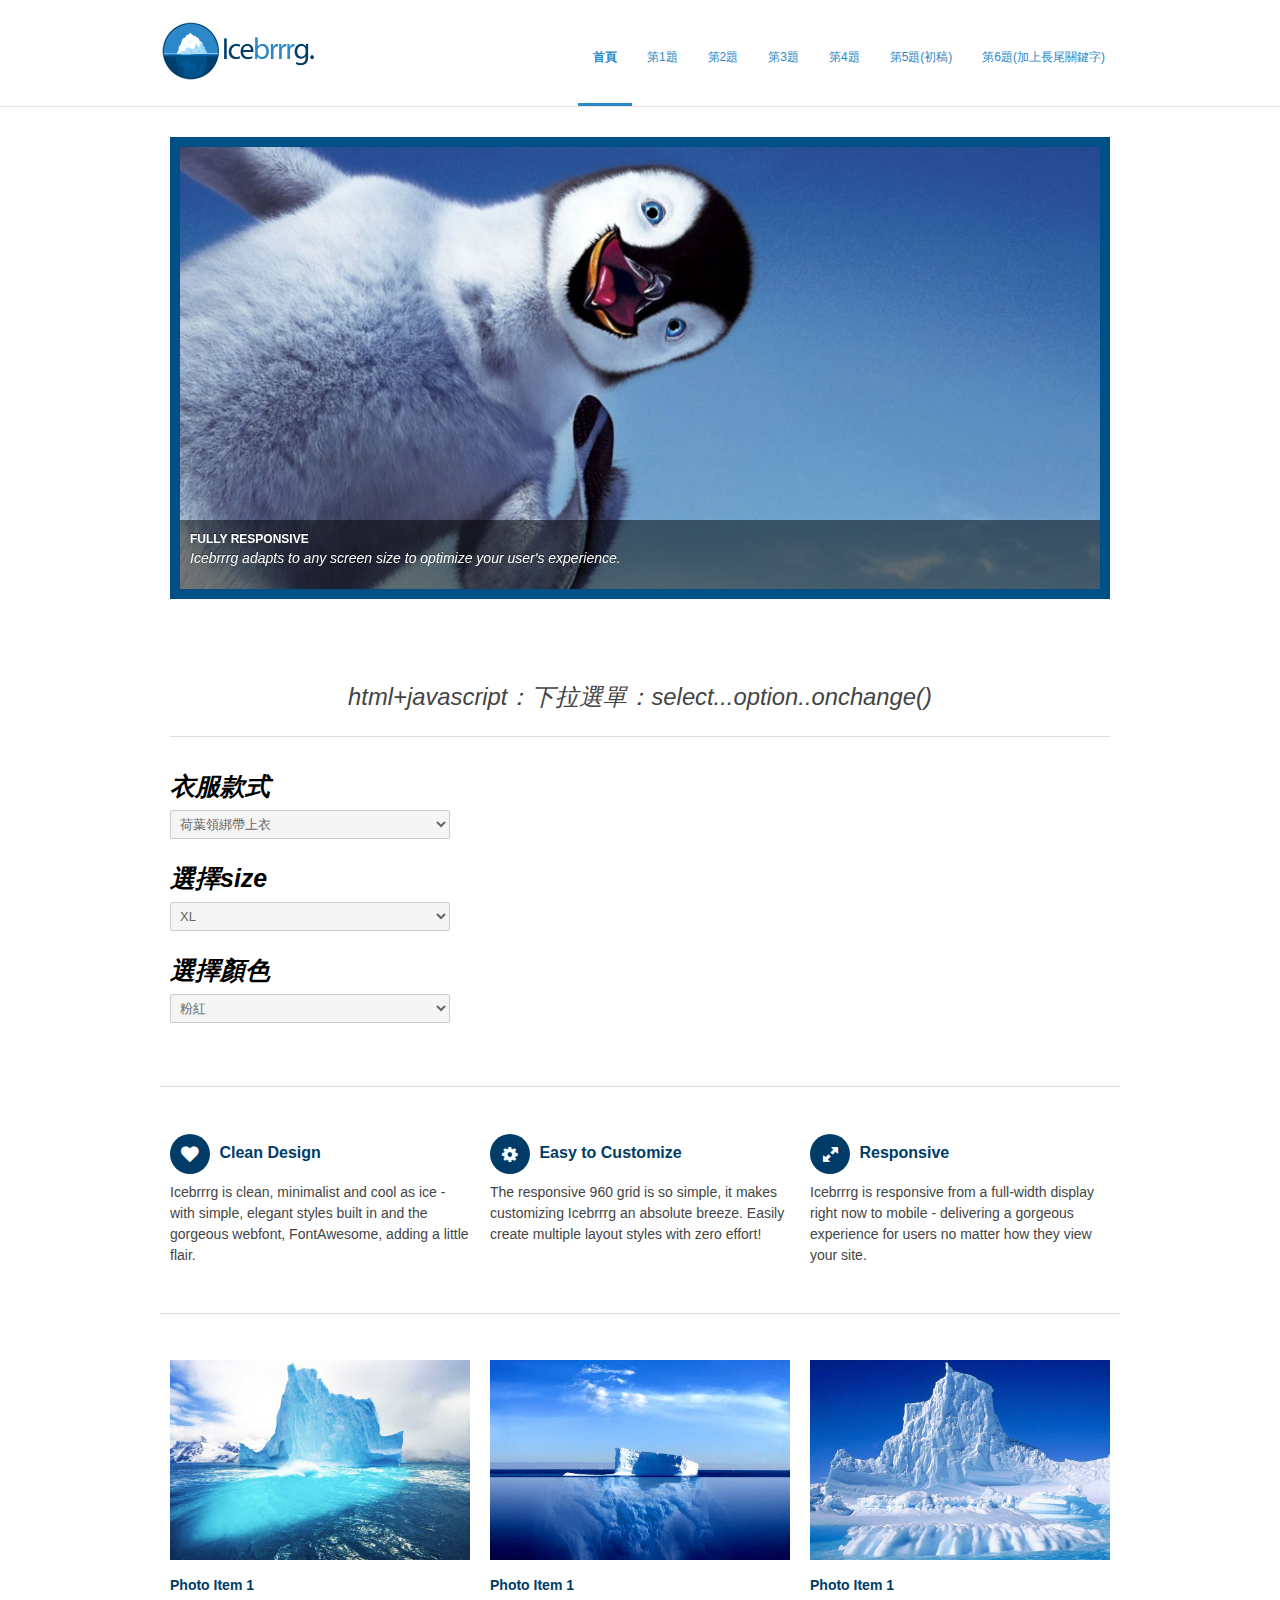
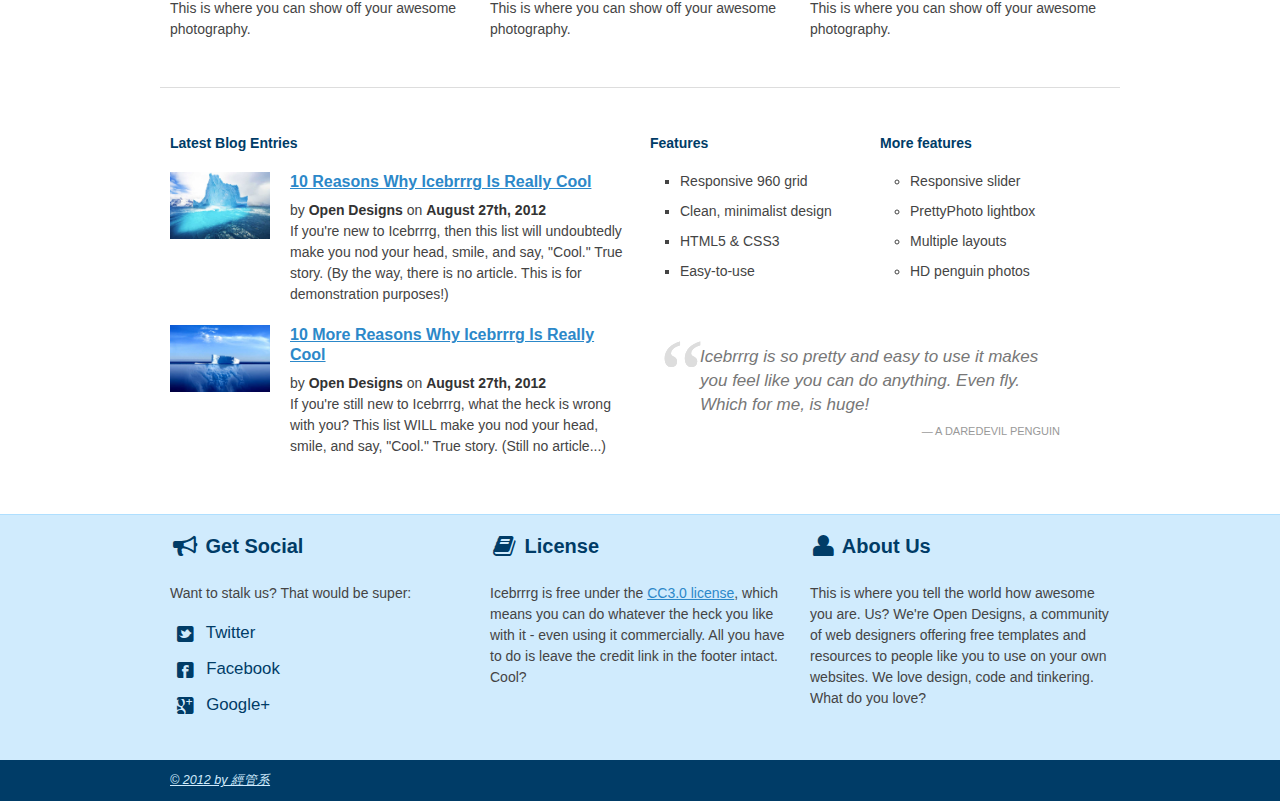
<file: a4.html>
<!DOCTYPE html>
<!--[if lt IE 7 ]><html class="ie ie6" lang="en"> <![endif]-->
<!--[if IE 7 ]><html class="ie ie7" lang="en"> <![endif]-->
<!--[if IE 8 ]><html class="ie ie8" lang="en"> <![endif]-->
<!--[if (gte IE 9)|!(IE)]><!--><html lang="en"> <!--<![endif]-->
<head>

	<!-- Basic Page Needs
  ================================================== -->
	<meta charset="utf-8">
	<title>110310310 林新皓作業5</title>
	<meta name="description" content="">
	<meta name="author" content="">

	<!-- Mobile Specific Metas
  ================================================== -->
	<meta name="viewport" content="width=device-width, initial-scale=1, maximum-scale=1">

	<!-- CSS
  ================================================== -->
	<link rel="stylesheet" href="stylesheets/base.css">
	<link rel="stylesheet" href="stylesheets/skeleton.css">
	<link rel="stylesheet" href="stylesheets/layout.css">
    <link rel="stylesheet" href="stylesheets/flexslider.css">
    <link rel="stylesheet" href="stylesheets/prettyPhoto.css">
    <link href="stylesheets/mystyle.css" rel="stylesheet">
    <!-- CSS
  ================================================== -->
 	<script src="http://ajax.googleapis.com/ajax/libs/jquery/1.8.0/jquery.min.js"></script>
    <script src="js/jquery.flexslider-min.js"></script>
    <script src="js/scripts.js"></script>

	<!--[if lt IE 9]>
		<script src="http://html5shim.googlecode.com/svn/trunk/html5.js"></script>
	<![endif]-->

	<!-- Favicons
	================================================== -->
	<link rel="shortcut icon" href="images/favicon.ico">
	<link rel="apple-touch-icon" href="images/apple-touch-icon.png">
	<link rel="apple-touch-icon" sizes="72x72" href="images/apple-touch-icon-72x72.png">
	<link rel="apple-touch-icon" sizes="114x114" href="images/apple-touch-icon-114x114.png">

  <script>
    function show()
    {
      a1 = y1.value
      a2 = y2.value
      a3 = y3.value
      document.getElementById('p1').innerHTML="你選擇的款式是" + a1 + "，" + a2 + "，" +a3 
    }
  </script>
</head>
<body class="wrap">



	<!-- Primary Page Layout
	================================================== -->

	<header id="header" class="site-header" role="banner">
    <div id="header-inner" class="container sixteen columns over">
    <hgroup class="one-third column alpha">
    <h1 id="site-title" class="site-title">
    <a href="index.html" id="logo"><img src="images/icebrrrg-logo.png" alt="Icebrrrg logo" height="63" width="157" /></a>
    </h1>
    </hgroup>
    <nav id="main-nav" class="two thirds column omega">
    <ul id="main-nav-menu" class="nav-menu">
    <li id="menu-item-1" class="current">
    <a href="index.html">首頁</a>
    </li>
    <li id="menu-item-2">
    <a href="a1.html">第1題</a>
    </li>
    <li id="menu-item-3">
    <a href="a2.html">第2題</a>
    </li>
    <li id="menu-item-4">
    <a href="a3.html">第3題</a>
    </li>
    <li id="menu-item-5">
    <a href="a4.html">第4題</a>
    </li>
    <li id="menu-item-6">
      <a href="a5.html">第5題(初稿)</a>
      </li>
      <li id="menu-item-7">
      <a href="a6.html">第6題(加上長尾關鍵字)</a>
      </li>  
    </ul>
    </nav>
    </div>
    </header>

	<div class="container">
    
		<div class="sixteen columns">
        
        <div class="flex-container">
        <div class="flexslider">
  <ul class="slides">
    <li>
      <a href="#"><img src="images/penguin1.jpeg" alt="Random Penguin Photo" /></a>
      <div class="flex-caption">
				<h5><a href="#">Fully Responsive</a></h5>
		
				<p>Icebrrrg adapts to any screen size to optimize your user's experience.</p>		
	</div>
    </li>
    <li>
      <a href="#"><img src="images/penguin2.jpeg" alt="Random Penguin Photo" /></a>
      <div class="flex-caption" style="display:none;">
				<h5><a href="#">Multiple layouts</a></h5>
		
				<p>Easily create multiple different layouts with the simple grid setup - one column, two column, three column, more.</p>		
	</div>
    </li>
    <li>
      <a href="#"><img src="images/penguin3.jpeg" alt="Random Penguin Photo" /></a>
      <div class="flex-caption" style="display:none;">
				<h5><a href="#">Contact form</a></h5>
		
				<p>Not a developer? No problem. Icebrrrg comes complete with a PHP contact form ready to rock.</p>		
	</div>
    </li>
  </ul>
</div>

		


</div>

<div class="tagline">
  <p>html+javascript：下拉選單：select...option..onchange()
  </p>
  <hr>
  <p class="b1">
    衣服款式
    <select id="y1" onchange="show()">
      <option>荷葉領綁帶上衣</option>
      <option>棉麻條紋長版襯衫</option>
      <option>快乾棉圓領T恤</option>
      <option>純棉蝴蝶結短褲</option>
    </select>
  </p>
  <p class="b1">
    選擇size
    <select id="y2"  onchange="show()" >
      <option>XL</option>
      <option>L</option>
      <option>M</option>
      <option>S</option>
    </select>
  </p>
  <p class="b1">
    選擇顏色
    <select id="y3"  onchange="show()" >
      <option>粉紅</option>
      <option>淺藍色</option>
      <option>淺黃色</option>
      <option>紫色</option>
    </select>
  </p>      
  <p class="b1" id="p1">
  </p>
        </div>

		</div><!-- container -->
        
        <hr>
        
        <section class="container">
        
		<div class="one-third column">
			<h3><i class="icon-heart rounded"></i> Clean Design</h3>
			<p>Icebrrrg is clean, minimalist and cool as ice - with simple, elegant styles built in and the gorgeous webfont, FontAwesome, adding a little flair.</p>
		</div>
		<div class="one-third column">
			<h3><i class="icon-cog rounded"></i> Easy to Customize</h3>
			<p>The responsive 960 grid is so simple, it makes customizing Icebrrrg an absolute breeze.  Easily create multiple layout styles with zero effort!</p>
		</div>
		<div class="one-third column">
			<h3><i class="icon-resize-full rounded"></i> Responsive</h3>
			<p>Icebrrrg is responsive from a full-width display right now to mobile - delivering a gorgeous experience for users no matter how they view your site.</p>
		</div>
        
        </section>
        
        <hr>
        
        <section class="container">
        
        <article id="photo-item-1" class="feature-column one-third column">
        <div class="featured-image img-wrapper">
        <a href="images/iceberg1.jpg" class="img-link" title="Photo Item 1">
        <img src="images/iceberg1.jpg" class="scale-with-grid" alt="Random Iceberg Photo">
        <div class="overlay zoom"></div>
        </a>
        </div>
        
        <h4><a href="#">Photo Item 1</a></h4>
        <p>This is where you can show off your awesome photography.</p>
        
        </article>
        
        <article id="photo-item-2" class="feature-column one-third column">
        <div class="featured-image img-wrapper">
        <a href="images/iceberg2.jpg" class="img-link" title="Photo Item 1">
        <img src="images/iceberg2.jpg" class="scale-with-grid" alt="Random Iceberg Photo">
        <div class="overlay zoom"></div>
        </a>
        </div>
        <h4><a href="#">Photo Item 1</a></h4>
        <p>This is where you can show off your awesome photography.</p>
        </article>
        
        <article id="photo-item-3" class="feature-column one-third column">
        <div class="featured-image img-wrapper">
        <a href="images/iceberg3.jpg" class="img-link" title="Photo Item 1">
        <img src="images/iceberg3.jpg" class="scale-with-grid" alt="Random Iceberg Photo">
        <div class="overlay zoom"></div>
        </a>
        </div>
        <h4><a href="#">Photo Item 1</a></h4>
        <p>This is where you can show off your awesome photography.</p>
        </article>
       
	</section><!-- container -->
    
     <hr>
     
     <section class="container recent-posts">
     
     <aside class="eight columns">
     <h4>Latest Blog Entries</h4>
     
     <article class="eight columns alpha">
     
     <div class="two columns alpha">
     <div class="featured-image img-wrapper">
     <img src="images/iceberg1.jpg" class="scale-with-grid thumb-link" alt="Another damn iceberg!">
     </div>
     </div>
     
     <div class="six columns omega">
     <header>
     <h3><a href="#">10 Reasons Why Icebrrrg Is Really Cool</a></h3>
     <div class="meta">
     <span class="post-date">by <strong>Open Designs</strong> on <strong>August 27th, 2012</strong></span>
     </div>
     </header>
     <p>If you're new to Icebrrrg, then this list will undoubtedly make you nod your head, smile, and say, "Cool."  True story.  (By the way, there is no article.  This is for demonstration purposes!)</p>
     </div>
     
     </article>
     
     </aside>
     
     <aside class="eight columns">
     <div class="four columns alpha">
     <h4>Features</h4>
     <ul class="square">
     <li>Responsive 960 grid</li>
     <li>Clean, minimalist design</li>
     <li>HTML5 & CSS3</li>
     <li>Easy-to-use</li>
     </ul>
     </div>
    
     <div class="four columns alpha">
     <h4>More features</h4>
     <ul class="circle">
     <li>Responsive slider</li>
     <li>PrettyPhoto lightbox</li>
     <li>Multiple layouts</li>
     <li>HD penguin photos</li>
     </ul>
     </div>
     </aside>
     
     <aside class="eight columns clear">
     
     <article class="eight columns alpha">
     
     <div class="two columns alpha">
     <div class="featured-image img-wrapper">
     <img src="images/iceberg2.jpg" class="scale-with-grid thumb-link" alt="Another damn iceberg!">
     </div>
     </div>
     
     <div class="six columns omega">
     <header>
     <h3><a href="#">10 More Reasons Why Icebrrrg Is Really Cool</a></h3>
     <div class="meta">
     <span class="post-date">by <strong>Open Designs</strong> on <strong>August 27th, 2012</strong></span>
     </div>
     </header>
     <p>If you're still new to Icebrrrg, what the heck is wrong with you? This list WILL make you nod your head, smile, and say, "Cool."  True story.  (Still no article...)</p>
     </div>
     
     </article>
     
     </aside>
     
     <aside class="eight columns">
     
     <blockquote class="testimonial">
     Icebrrrg is so pretty and easy to use it makes you feel like you can do anything.  Even fly.  Which for me, is huge!
     <cite>A Daredevil Penguin</cite>
     </blockquote>
     
     </aside>
     
     </section>
    
    </div>

<footer>

<div class="footer-inner container">


<div class="social footer-columns one-third column">
<h2><i class="icon-bullhorn icon-large"></i> Get Social</h2>
<p>Want to stalk us? That would be super:</p>
<ul>
<li><a href="http://www.twitter.com/opendesigns/"><i class="icon-twitter-sign icon-large"></i> Twitter</a></li>
<li><a href="http://www.facebook.com/opendesigns"><i class="icon-facebook-sign icon-large"></i> Facebook</a></li>
<li><a href="https://plus.google.com/b/110224753971231624818/110224753971231624818/posts"><i class="icon-google-plus-sign icon-large"></i> Google+</a></li>
</ul>
</div>

<div class="footer-columns one-third column">
<h2><i class="icon-book icon-large"></i> License</h2>
<p>Icebrrrg is free under the <a href="http://creativecommons.org/licenses/by/3/">CC3.0 license</a>, which means you can do whatever the heck you like with it - even using it commercially.  All you have to do is leave the credit link in the footer intact.  Cool?</p>

</div>

<div class="footer-columns one-third column">
<h2><i class="icon-user icon-large"></i> About Us</h2>
<p>This is where you tell the world how awesome you are.  Us?  We're Open Designs, a community of web designers offering free templates and resources to people like you to use on your own websites.  We love design, code and tinkering.  What do you love?</p>
</div>

</div>

<div id="footer-base">
<div class="container">
<div class="eight columns">
<a href="http://ccwntut.byethost15.com/hw3/">&copy; 2012 by 經管系</a> 
</div>


</div>
</div>

</footer>

<!-- End Document
================================================== -->

<script src="js/jquery.prettyPhoto.js"></script>
</body>
</html>
</file>
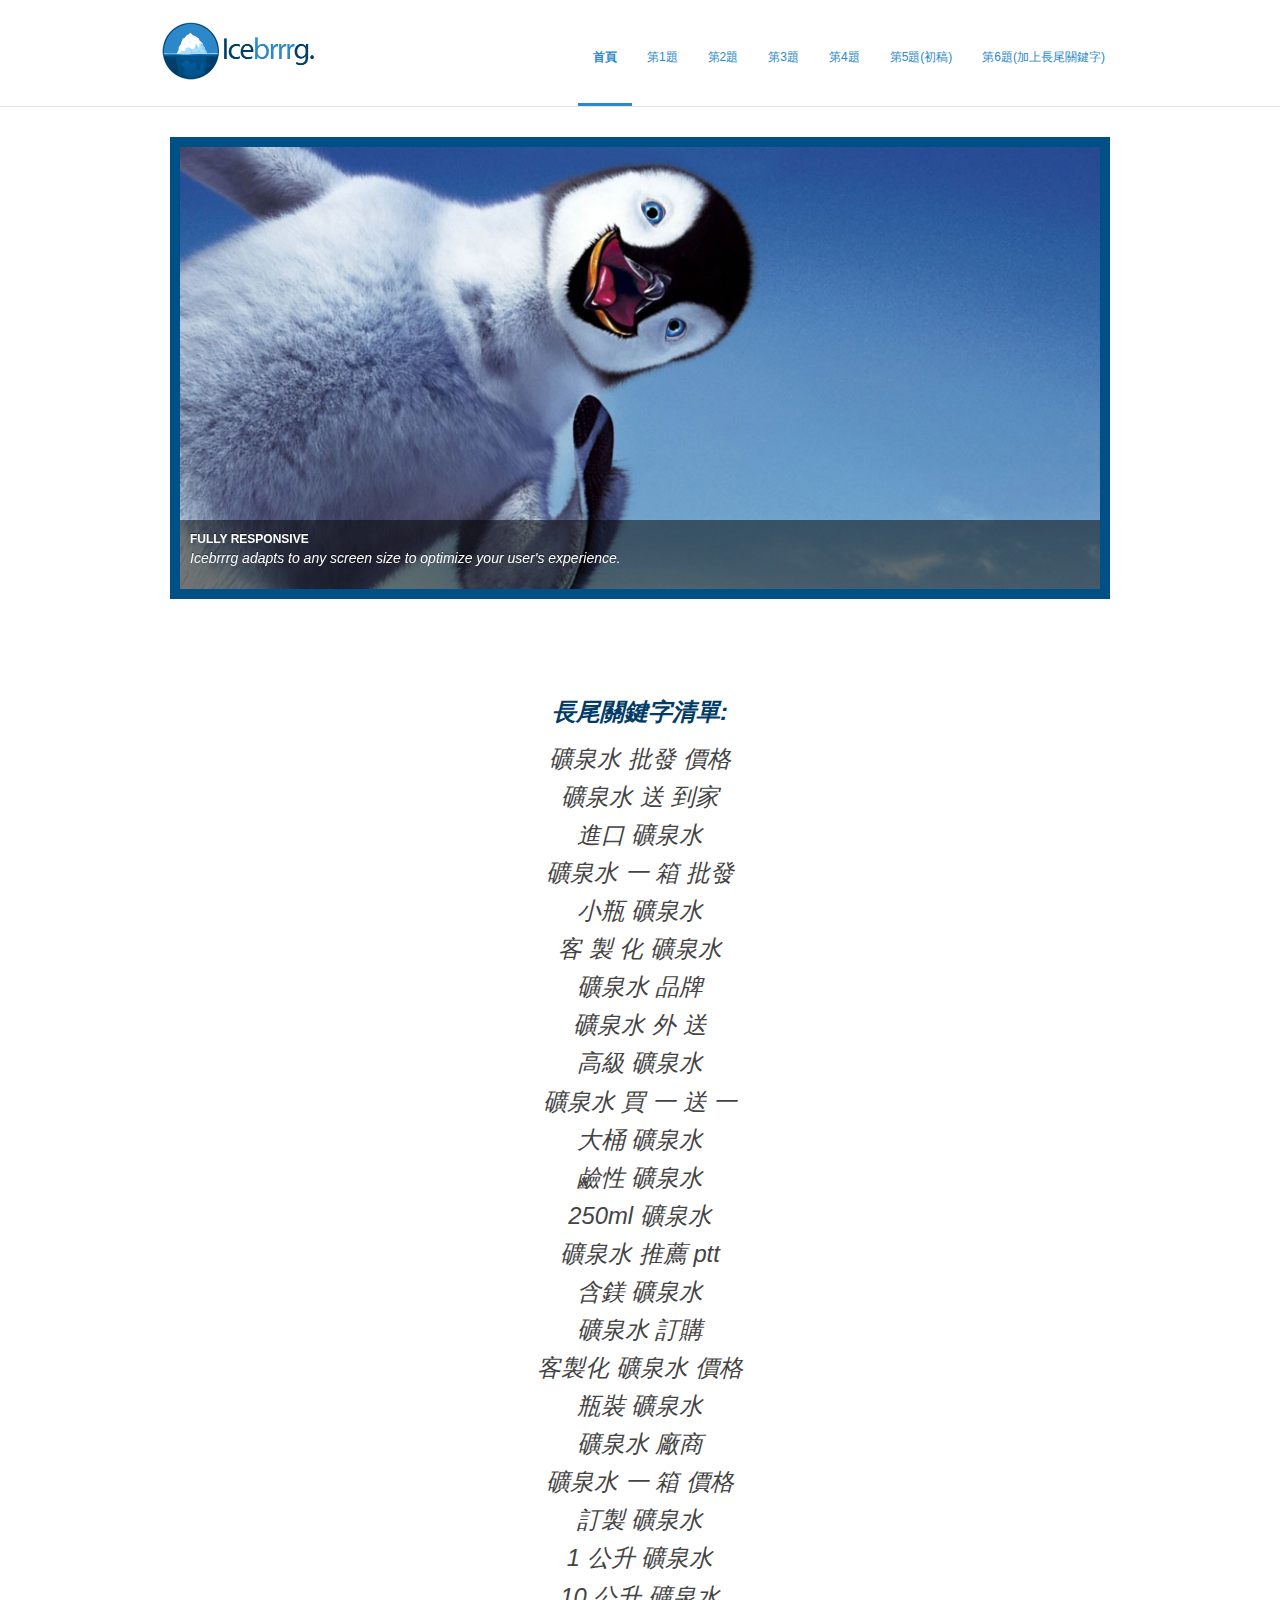
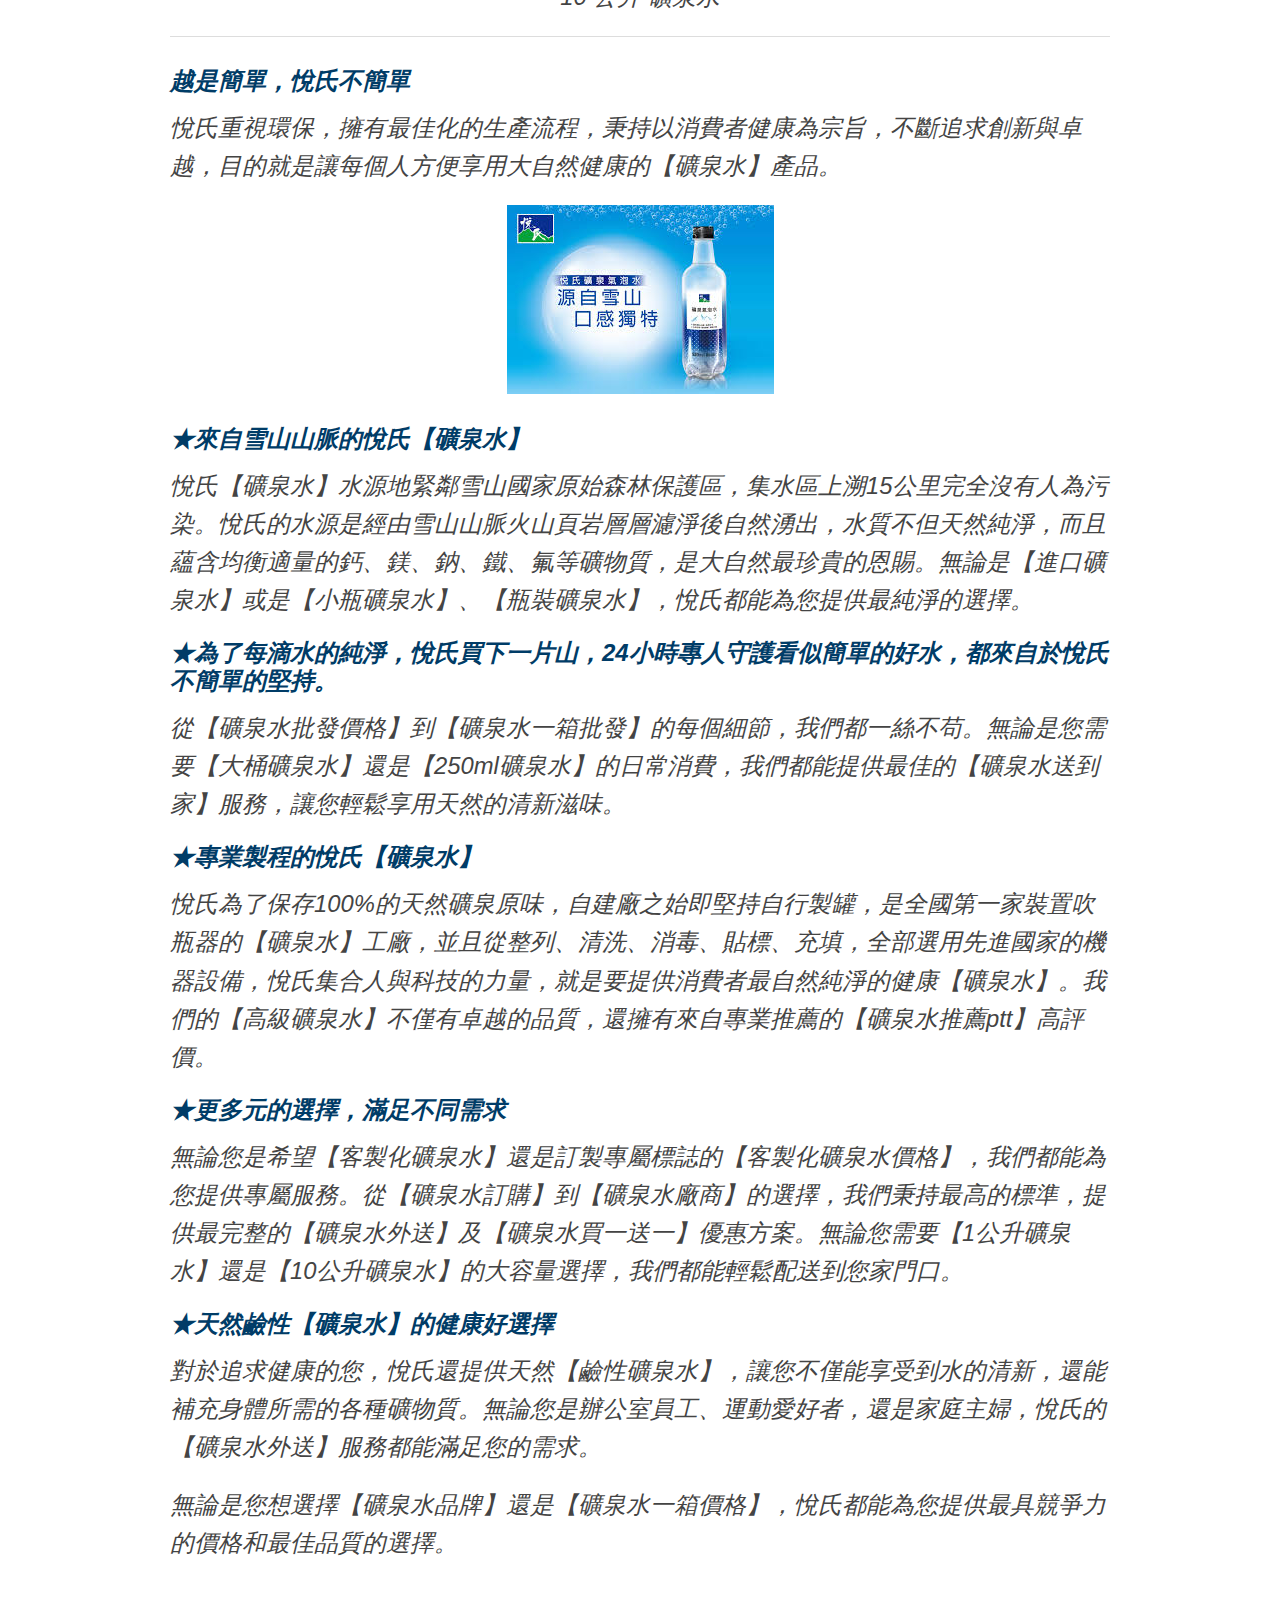
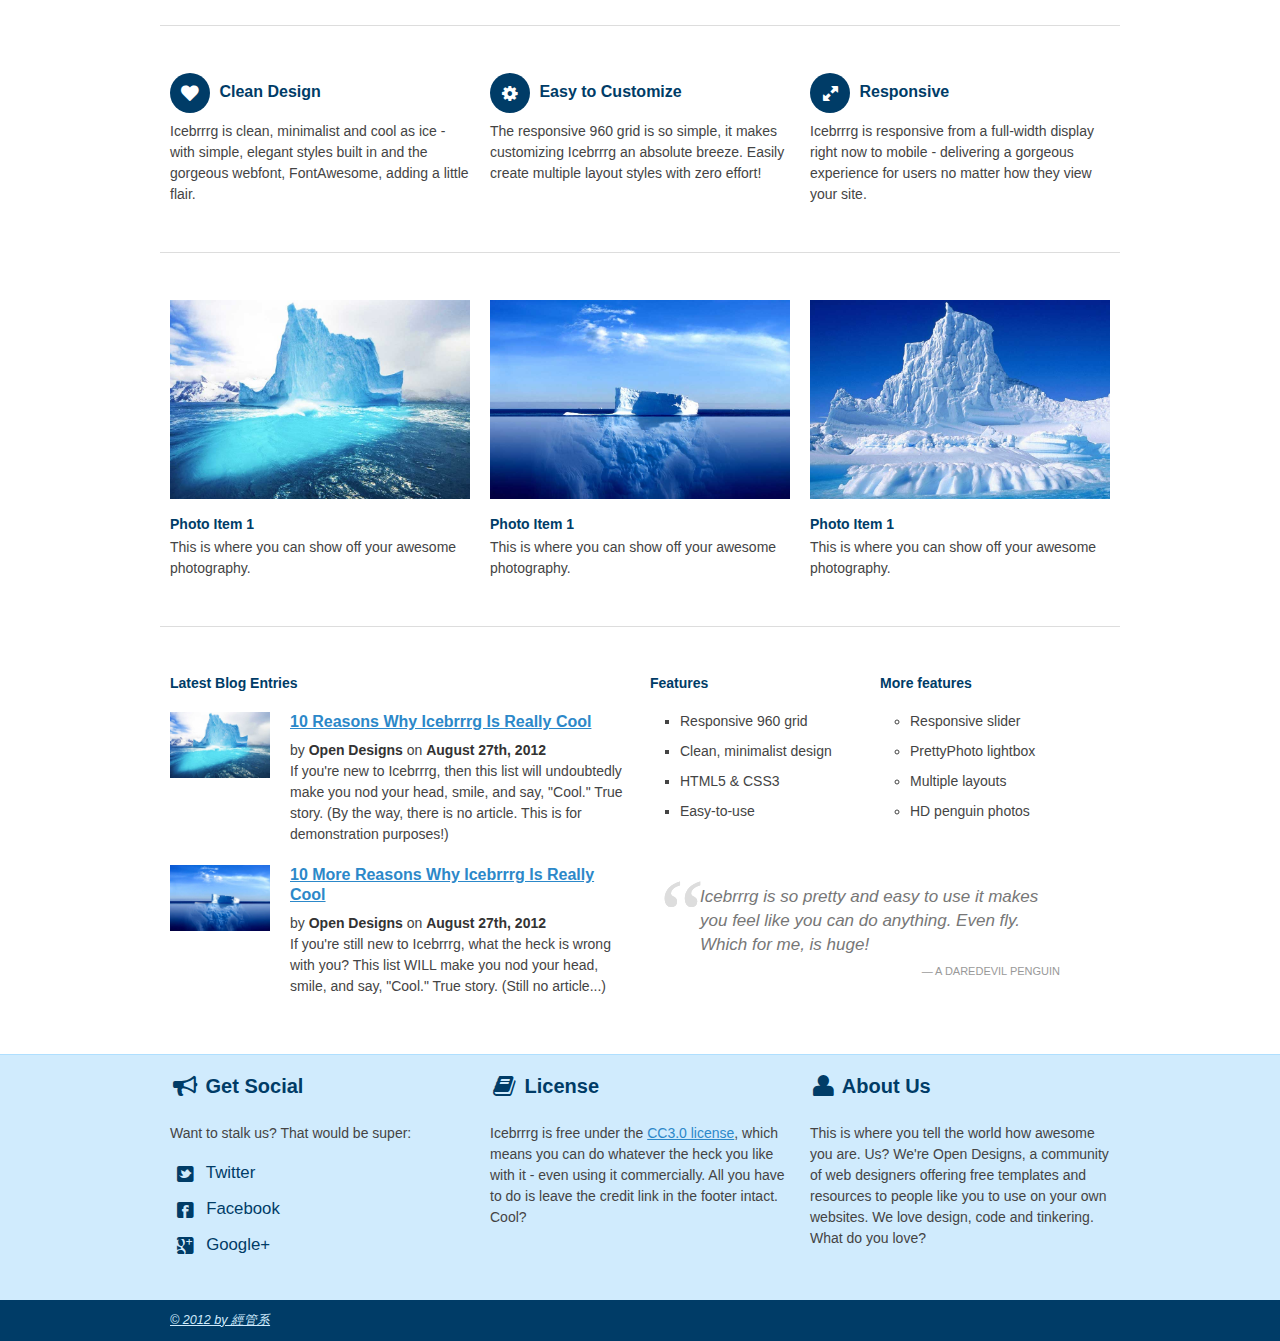
<file: a6.html>
<!DOCTYPE html>
<!--[if lt IE 7 ]><html class="ie ie6" lang="en"> <![endif]-->
<!--[if IE 7 ]><html class="ie ie7" lang="en"> <![endif]-->
<!--[if IE 8 ]><html class="ie ie8" lang="en"> <![endif]-->
<!--[if (gte IE 9)|!(IE)]><!--><html lang="en"> <!--<![endif]-->
<head>

	<!-- Basic Page Needs
  ================================================== -->
	<meta charset="utf-8">
	<title>110310310 林新皓作業5</title>
	<meta name="description" content="">
	<meta name="author" content="">

	<!-- Mobile Specific Metas
  ================================================== -->
	<meta name="viewport" content="width=device-width, initial-scale=1, maximum-scale=1">

	<!-- CSS
  ================================================== -->
	<link rel="stylesheet" href="stylesheets/base.css">
	<link rel="stylesheet" href="stylesheets/skeleton.css">
	<link rel="stylesheet" href="stylesheets/layout.css">
    <link rel="stylesheet" href="stylesheets/flexslider.css">
    <link rel="stylesheet" href="stylesheets/prettyPhoto.css">
    
    <!-- CSS
  ================================================== -->
 	<script src="http://ajax.googleapis.com/ajax/libs/jquery/1.8.0/jquery.min.js"></script>
    <script src="js/jquery.flexslider-min.js"></script>
    <script src="js/scripts.js"></script>

	<!--[if lt IE 9]>
		<script src="http://html5shim.googlecode.com/svn/trunk/html5.js"></script>
	<![endif]-->

	<!-- Favicons
	================================================== -->
	<link rel="shortcut icon" href="images/favicon.ico">
	<link rel="apple-touch-icon" href="images/apple-touch-icon.png">
	<link rel="apple-touch-icon" sizes="72x72" href="images/apple-touch-icon-72x72.png">
	<link rel="apple-touch-icon" sizes="114x114" href="images/apple-touch-icon-114x114.png">

</head>
<body class="wrap">



	<!-- Primary Page Layout
	================================================== -->

	<header id="header" class="site-header" role="banner">
    <div id="header-inner" class="container sixteen columns over">
    <hgroup class="one-third column alpha">
    <h1 id="site-title" class="site-title">
    <a href="index.html" id="logo"><img src="images/icebrrrg-logo.png" alt="Icebrrrg logo" height="63" width="157" /></a>
    </h1>
    </hgroup>
    <nav id="main-nav" class="two thirds column omega">
    <ul id="main-nav-menu" class="nav-menu">
    <li id="menu-item-1" class="current">
    <a href="index.html">首頁</a>
    </li>
    <li id="menu-item-2">
    <a href="a1.html">第1題</a>
    </li>
    <li id="menu-item-3">
    <a href="a2.html">第2題</a>
    </li>
    <li id="menu-item-4">
    <a href="a3.html">第3題</a>
    </li>
    <li id="menu-item-5">
    <a href="a4.html">第4題</a>
    </li>
    <li id="menu-item-6">
      <a href="a5.html">第5題(初稿)</a>
      </li>
      <li id="menu-item-7">
      <a href="a6.html">第6題(加上長尾關鍵字)</a>
      </li>  
    </ul>
    </nav>
    </div>
    </header>

	<div class="container">
    
		<div class="sixteen columns">
        
        <div class="flex-container">
        <div class="flexslider">
  <ul class="slides">
    <li>
      <a href="#"><img src="images/penguin1.jpeg" alt="Random Penguin Photo" /></a>
      <div class="flex-caption">
				<h5><a href="#">Fully Responsive</a></h5>
		
				<p>Icebrrrg adapts to any screen size to optimize your user's experience.</p>		
	</div>
    </li>
    <li>
      <a href="#"><img src="images/penguin2.jpeg" alt="Random Penguin Photo" /></a>
      <div class="flex-caption" style="display:none;">
				<h5><a href="#">Multiple layouts</a></h5>
		
				<p>Easily create multiple different layouts with the simple grid setup - one column, two column, three column, more.</p>		
	</div>
    </li>
    <li>
      <a href="#"><img src="images/penguin3.jpeg" alt="Random Penguin Photo" /></a>
      <div class="flex-caption" style="display:none;">
				<h5><a href="#">Contact form</a></h5>
		
				<p>Not a developer? No problem. Icebrrrg comes complete with a PHP contact form ready to rock.</p>		
	</div>
    </li>
  </ul>
</div>

		


</div>

<div class="tagline">
      <p>
        <h1>長尾關鍵字清單:</h1>
        礦泉水 批發 價格
        <br>礦泉水 送 到家
        <br>進口 礦泉水
        <br>礦泉水 一 箱 批發
        <br>小瓶 礦泉水
        <br>客 製 化 礦泉水
        <br>礦泉水 品牌
        <br>礦泉水 外 送
        <br>高級 礦泉水
        <br>礦泉水 買 一 送 一
        <br>大桶 礦泉水
        <br>鹼性 礦泉水
        <br>250ml 礦泉水
        <br>礦泉水 推薦 ptt
        <br>含鎂 礦泉水
        <br>礦泉水 訂購
        <br>客製化 礦泉水 價格
        <br>瓶裝 礦泉水
        <br>礦泉水 廠商
        <br>礦泉水 一 箱 價格
        <br>訂製 礦泉水
        <br>1 公升 礦泉水
        <br>10 公升 礦泉水

      </p>
      <hr>
      
  

<h1 style="text-align: left;">越是簡單，悅氏不簡單</h1>    
<p style="text-align: left;">悅氏重視環保，擁有最佳化的生產流程，秉持以消費者健康為宗旨，不斷追求創新與卓越，目的就是讓每個人方便享用大自然健康的【礦泉水】產品。</p>
<p style="text-align: center;">
  <img src="images/p01-北科大礦泉水-好喝.jpg" alt="北科大礦泉水!!!" title="北科大礦泉水">
</p>
<h1 style="text-align: left;">★來自雪山山脈的悅氏【礦泉水】</h1>  
<p style="text-align: left;">悅氏【礦泉水】水源地緊鄰雪山國家原始森林保護區，集水區上溯15公里完全沒有人為污染。悅氏的水源是經由雪山山脈火山頁岩層層濾淨後自然湧出，水質不但天然純淨，而且蘊含均衡適量的鈣、鎂、鈉、鐵、氟等礦物質，是大自然最珍貴的恩賜。無論是【進口礦泉水】或是【小瓶礦泉水】、【瓶裝礦泉水】，悅氏都能為您提供最純淨的選擇。</p>

<h1 style="text-align: left;">★為了每滴水的純淨，悅氏買下一片山，24小時專人守護看似簡單的好水，都來自於悅氏不簡單的堅持。</h1>  
<p style="text-align: left;">從【礦泉水批發價格】到【礦泉水一箱批發】的每個細節，我們都一絲不苟。無論是您需要【大桶礦泉水】還是【250ml礦泉水】的日常消費，我們都能提供最佳的【礦泉水送到家】服務，讓您輕鬆享用天然的清新滋味。</p>

<h1 style="text-align: left;">★專業製程的悅氏【礦泉水】</h1>  
<p style="text-align: left;">悅氏為了保存100%的天然礦泉原味，自建廠之始即堅持自行製罐，是全國第一家裝置吹瓶器的【礦泉水】工廠，並且從整列、清洗、消毒、貼標、充填，全部選用先進國家的機器設備，悅氏集合人與科技的力量，就是要提供消費者最自然純淨的健康【礦泉水】。我們的【高級礦泉水】不僅有卓越的品質，還擁有來自專業推薦的【礦泉水推薦ptt】高評價。</p>

<h1 style="text-align: left;">★更多元的選擇，滿足不同需求</h1>  
<p style="text-align: left;">無論您是希望【客製化礦泉水】還是訂製專屬標誌的【客製化礦泉水價格】，我們都能為您提供專屬服務。從【礦泉水訂購】到【礦泉水廠商】的選擇，我們秉持最高的標準，提供最完整的【礦泉水外送】及【礦泉水買一送一】優惠方案。無論您需要【1公升礦泉水】還是【10公升礦泉水】的大容量選擇，我們都能輕鬆配送到您家門口。</p>
<h1 style="text-align: left;">★天然鹼性【礦泉水】的健康好選擇</h1>  
<p style="text-align: left;">對於追求健康的您，悅氏還提供天然【鹼性礦泉水】，讓您不僅能享受到水的清新，還能補充身體所需的各種礦物質。無論您是辦公室員工、運動愛好者，還是家庭主婦，悅氏的【礦泉水外送】服務都能滿足您的需求。</p>

<p style="text-align: left;">無論是您想選擇【礦泉水品牌】還是【礦泉水一箱價格】，悅氏都能為您提供最具競爭力的價格和最佳品質的選擇。</p>

        </div>

		</div><!-- container -->
        
        <hr>
        
        <section class="container">
        
		<div class="one-third column">
			<h3><i class="icon-heart rounded"></i> Clean Design</h3>
			<p>Icebrrrg is clean, minimalist and cool as ice - with simple, elegant styles built in and the gorgeous webfont, FontAwesome, adding a little flair.</p>
		</div>
		<div class="one-third column">
			<h3><i class="icon-cog rounded"></i> Easy to Customize</h3>
			<p>The responsive 960 grid is so simple, it makes customizing Icebrrrg an absolute breeze.  Easily create multiple layout styles with zero effort!</p>
		</div>
		<div class="one-third column">
			<h3><i class="icon-resize-full rounded"></i> Responsive</h3>
			<p>Icebrrrg is responsive from a full-width display right now to mobile - delivering a gorgeous experience for users no matter how they view your site.</p>
		</div>
        
        </section>
        
        <hr>
        
        <section class="container">
        
        <article id="photo-item-1" class="feature-column one-third column">
        <div class="featured-image img-wrapper">
        <a href="images/iceberg1.jpg" class="img-link" title="Photo Item 1">
        <img src="images/iceberg1.jpg" class="scale-with-grid" alt="Random Iceberg Photo">
        <div class="overlay zoom"></div>
        </a>
        </div>
        
        <h4><a href="#">Photo Item 1</a></h4>
        <p>This is where you can show off your awesome photography.</p>
        
        </article>
        
        <article id="photo-item-2" class="feature-column one-third column">
        <div class="featured-image img-wrapper">
        <a href="images/iceberg2.jpg" class="img-link" title="Photo Item 1">
        <img src="images/iceberg2.jpg" class="scale-with-grid" alt="Random Iceberg Photo">
        <div class="overlay zoom"></div>
        </a>
        </div>
        <h4><a href="#">Photo Item 1</a></h4>
        <p>This is where you can show off your awesome photography.</p>
        </article>
        
        <article id="photo-item-3" class="feature-column one-third column">
        <div class="featured-image img-wrapper">
        <a href="images/iceberg3.jpg" class="img-link" title="Photo Item 1">
        <img src="images/iceberg3.jpg" class="scale-with-grid" alt="Random Iceberg Photo">
        <div class="overlay zoom"></div>
        </a>
        </div>
        <h4><a href="#">Photo Item 1</a></h4>
        <p>This is where you can show off your awesome photography.</p>
        </article>
       
	</section><!-- container -->
    
     <hr>
     
     <section class="container recent-posts">
     
     <aside class="eight columns">
     <h4>Latest Blog Entries</h4>
     
     <article class="eight columns alpha">
     
     <div class="two columns alpha">
     <div class="featured-image img-wrapper">
     <img src="images/iceberg1.jpg" class="scale-with-grid thumb-link" alt="Another damn iceberg!">
     </div>
     </div>
     
     <div class="six columns omega">
     <header>
     <h3><a href="#">10 Reasons Why Icebrrrg Is Really Cool</a></h3>
     <div class="meta">
     <span class="post-date">by <strong>Open Designs</strong> on <strong>August 27th, 2012</strong></span>
     </div>
     </header>
     <p>If you're new to Icebrrrg, then this list will undoubtedly make you nod your head, smile, and say, "Cool."  True story.  (By the way, there is no article.  This is for demonstration purposes!)</p>
     </div>
     
     </article>
     
     </aside>
     
     <aside class="eight columns">
     <div class="four columns alpha">
     <h4>Features</h4>
     <ul class="square">
     <li>Responsive 960 grid</li>
     <li>Clean, minimalist design</li>
     <li>HTML5 & CSS3</li>
     <li>Easy-to-use</li>
     </ul>
     </div>
    
     <div class="four columns alpha">
     <h4>More features</h4>
     <ul class="circle">
     <li>Responsive slider</li>
     <li>PrettyPhoto lightbox</li>
     <li>Multiple layouts</li>
     <li>HD penguin photos</li>
     </ul>
     </div>
     </aside>
     
     <aside class="eight columns clear">
     
     <article class="eight columns alpha">
     
     <div class="two columns alpha">
     <div class="featured-image img-wrapper">
     <img src="images/iceberg2.jpg" class="scale-with-grid thumb-link" alt="Another damn iceberg!">
     </div>
     </div>
     
     <div class="six columns omega">
     <header>
     <h3><a href="#">10 More Reasons Why Icebrrrg Is Really Cool</a></h3>
     <div class="meta">
     <span class="post-date">by <strong>Open Designs</strong> on <strong>August 27th, 2012</strong></span>
     </div>
     </header>
     <p>If you're still new to Icebrrrg, what the heck is wrong with you? This list WILL make you nod your head, smile, and say, "Cool."  True story.  (Still no article...)</p>
     </div>
     
     </article>
     
     </aside>
     
     <aside class="eight columns">
     
     <blockquote class="testimonial">
     Icebrrrg is so pretty and easy to use it makes you feel like you can do anything.  Even fly.  Which for me, is huge!
     <cite>A Daredevil Penguin</cite>
     </blockquote>
     
     </aside>
     
     </section>
    
    </div>

<footer>

<div class="footer-inner container">


<div class="social footer-columns one-third column">
<h2><i class="icon-bullhorn icon-large"></i> Get Social</h2>
<p>Want to stalk us? That would be super:</p>
<ul>
<li><a href="http://www.twitter.com/opendesigns/"><i class="icon-twitter-sign icon-large"></i> Twitter</a></li>
<li><a href="http://www.facebook.com/opendesigns"><i class="icon-facebook-sign icon-large"></i> Facebook</a></li>
<li><a href="https://plus.google.com/b/110224753971231624818/110224753971231624818/posts"><i class="icon-google-plus-sign icon-large"></i> Google+</a></li>
</ul>
</div>

<div class="footer-columns one-third column">
<h2><i class="icon-book icon-large"></i> License</h2>
<p>Icebrrrg is free under the <a href="http://creativecommons.org/licenses/by/3/">CC3.0 license</a>, which means you can do whatever the heck you like with it - even using it commercially.  All you have to do is leave the credit link in the footer intact.  Cool?</p>

</div>

<div class="footer-columns one-third column">
<h2><i class="icon-user icon-large"></i> About Us</h2>
<p>This is where you tell the world how awesome you are.  Us?  We're Open Designs, a community of web designers offering free templates and resources to people like you to use on your own websites.  We love design, code and tinkering.  What do you love?</p>
</div>

</div>

<div id="footer-base">
<div class="container">
<div class="eight columns">
<a href="http://ccwntut.byethost15.com/hw3/">&copy; 2012 by 經管系</a> 
</div>


</div>
</div>

</footer>

<!-- End Document
================================================== -->

<script src="js/jquery.prettyPhoto.js"></script>
</body>
</html>
</file>
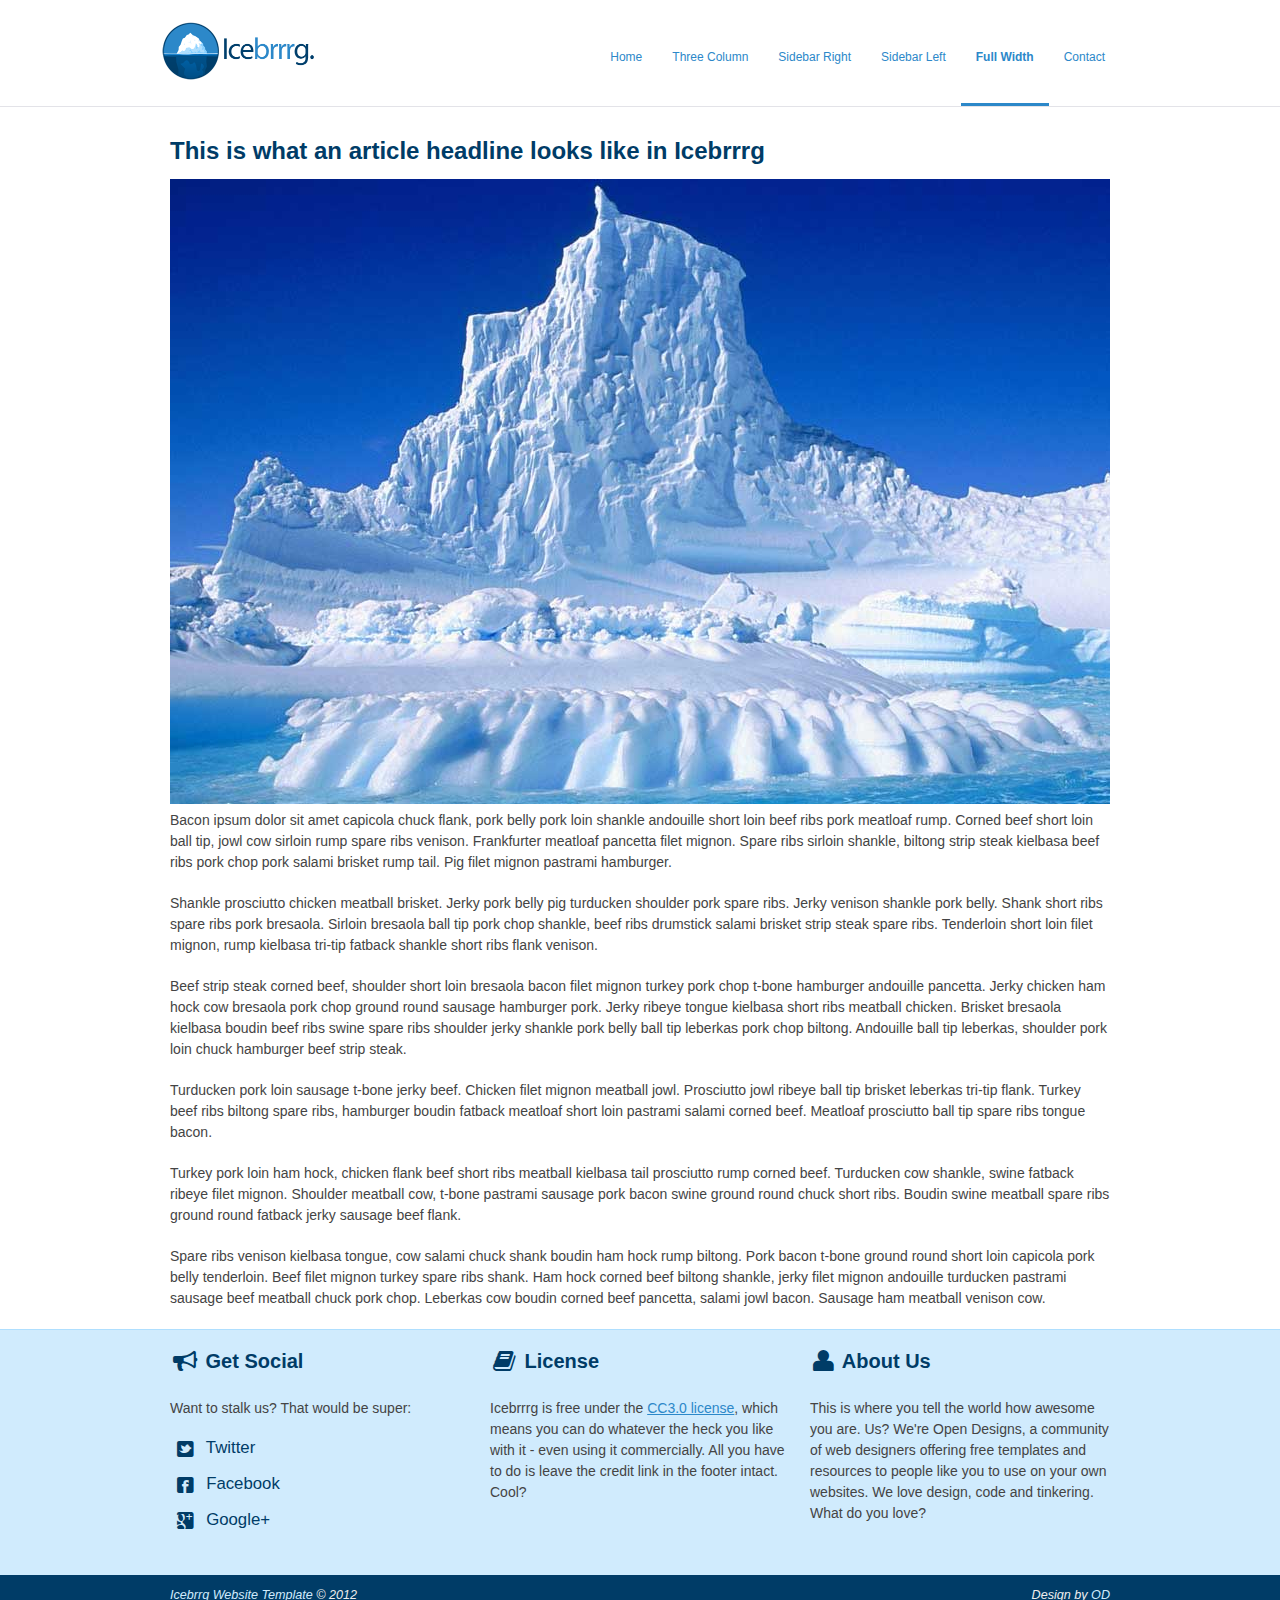
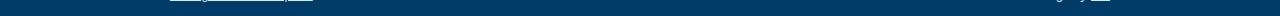
<file: full-width.html>
<!DOCTYPE html>
<!--[if lt IE 7 ]><html class="ie ie6" lang="en"> <![endif]-->
<!--[if IE 7 ]><html class="ie ie7" lang="en"> <![endif]-->
<!--[if IE 8 ]><html class="ie ie8" lang="en"> <![endif]-->
<!--[if (gte IE 9)|!(IE)]><!--><html lang="en"> <!--<![endif]-->
<head>

	<!-- Basic Page Needs
  ================================================== -->
	<meta charset="utf-8">
	<title>A Full-Width Page Layout | Icebrrrg by OD</title>
	<meta name="description" content="">
	<meta name="author" content="">

	<!-- Mobile Specific Metas
  ================================================== -->
	<meta name="viewport" content="width=device-width, initial-scale=1, maximum-scale=1">

	<!-- CSS
  ================================================== -->
	<link rel="stylesheet" href="stylesheets/base.css">
	<link rel="stylesheet" href="stylesheets/skeleton.css">
	<link rel="stylesheet" href="stylesheets/layout.css">
    <link rel="stylesheet" href="stylesheets/flexslider.css">
    <link rel="stylesheet" href="stylesheets/prettyPhoto.css">
    
    <!-- CSS
  ================================================== -->
 	<script src="http://ajax.googleapis.com/ajax/libs/jquery/1.8.0/jquery.min.js"></script>
    <script src="js/jquery.flexslider-min.js"></script>
    <script src="js/scripts.js"></script>

	<!--[if lt IE 9]>
		<script src="http://html5shim.googlecode.com/svn/trunk/html5.js"></script>
	<![endif]-->

	<!-- Favicons
	================================================== -->
	<link rel="shortcut icon" href="images/favicon.ico">
	<link rel="apple-touch-icon" href="images/apple-touch-icon.png">
	<link rel="apple-touch-icon" sizes="72x72" href="images/apple-touch-icon-72x72.png">
	<link rel="apple-touch-icon" sizes="114x114" href="images/apple-touch-icon-114x114.png">

</head>
<body>



	<!-- Primary Page Layout
	================================================== -->

	<header id="header" class="site-header" role="banner">
    <div id="header-inner" class="container sixteen columns over">
    <hgroup class="one-third column alpha">
    <h1 id="site-title" class="site-title">
    <a href="index.html" id="logo"><img src="images/icebrrrg-logo.png" alt="Icebrrrg logo" height="63" width="157" /></a>
    </h1>
    </hgroup>
    <nav id="main-nav" class="two thirds column omega">
    <ul id="main-nav-menu" class="nav-menu">
    <li id="menu-item-1">
    <a href="index.html">Home</a>
    </li>
    <li id="menu-item-2">
    <a href="three-column.html">Three Column</a>
    </li>
    <li id="menu-item-3">
    <a href="sidebar-right.html">Sidebar Right</a>
    </li>
    <li id="menu-item-4">
    <a href="sidebar-left.html">Sidebar Left</a>
    </li>
    <li id="menu-item-5" class="current">
    <a href="full-width.html">Full Width</a>
    </li>
    <li id="menu-item-6">
    <a href="contact.html">Contact</a>
    </li>
    </ul>
    </nav>
    </div>
    </header>

	<div class="container">
    
        <article class="sixteen columns main-content">
        <h1>This is what an article headline looks like in Icebrrrg</h1>
        
        <img src="images/iceberg3.jpg" class="scale-with-grid">
        
        <p>Bacon ipsum dolor sit amet capicola chuck flank, pork belly pork loin shankle andouille short loin beef ribs pork meatloaf rump. Corned beef short loin ball tip, jowl cow sirloin rump spare ribs venison. Frankfurter meatloaf pancetta filet mignon. Spare ribs sirloin shankle, biltong strip steak kielbasa beef ribs pork chop pork salami brisket rump tail. Pig filet mignon pastrami hamburger.</p>

<p>Shankle prosciutto chicken meatball brisket. Jerky pork belly pig turducken shoulder pork spare ribs. Jerky venison shankle pork belly. Shank short ribs spare ribs pork bresaola. Sirloin bresaola ball tip pork chop shankle, beef ribs drumstick salami brisket strip steak spare ribs. Tenderloin short loin filet mignon, rump kielbasa tri-tip fatback shankle short ribs flank venison.</p>

<p>Beef strip steak corned beef, shoulder short loin bresaola bacon filet mignon turkey pork chop t-bone hamburger andouille pancetta. Jerky chicken ham hock cow bresaola pork chop ground round sausage hamburger pork. Jerky ribeye tongue kielbasa short ribs meatball chicken. Brisket bresaola kielbasa boudin beef ribs swine spare ribs shoulder jerky shankle pork belly ball tip leberkas pork chop biltong. Andouille ball tip leberkas, shoulder pork loin chuck hamburger beef strip steak.</p>

<p>Turducken pork loin sausage t-bone jerky beef. Chicken filet mignon meatball jowl. Prosciutto jowl ribeye ball tip brisket leberkas tri-tip flank. Turkey beef ribs biltong spare ribs, hamburger boudin fatback meatloaf short loin pastrami salami corned beef. Meatloaf prosciutto ball tip spare ribs tongue bacon.</p>

<p>Turkey pork loin ham hock, chicken flank beef short ribs meatball kielbasa tail prosciutto rump corned beef. Turducken cow shankle, swine fatback ribeye filet mignon. Shoulder meatball cow, t-bone pastrami sausage pork bacon swine ground round chuck short ribs. Boudin swine meatball spare ribs ground round fatback jerky sausage beef flank.</p>

<p>Spare ribs venison kielbasa tongue, cow salami chuck shank boudin ham hock rump biltong. Pork bacon t-bone ground round short loin capicola pork belly tenderloin. Beef filet mignon turkey spare ribs shank. Ham hock corned beef biltong shankle, jerky filet mignon andouille turducken pastrami sausage beef meatball chuck pork chop. Leberkas cow boudin corned beef pancetta, salami jowl bacon. Sausage ham meatball venison cow.</p>

      
        </article>
        <!-- End main Content -->
      
    
    </div>

<footer>

<div class="footer-inner container">


<div class="social footer-columns one-third column">
<h2><i class="icon-bullhorn icon-large"></i> Get Social</h2>
<p>Want to stalk us? That would be super:</p>
<ul>
<li><a href="http://www.twitter.com/opendesigns/"><i class="icon-twitter-sign icon-large"></i> Twitter</a></li>
<li><a href="http://www.facebook.com/opendesigns"><i class="icon-facebook-sign icon-large"></i> Facebook</a></li>
<li><a href="https://plus.google.com/b/110224753971231624818/110224753971231624818/posts"><i class="icon-google-plus-sign icon-large"></i> Google+</a></li>
</ul>
</div>

<div class="footer-columns one-third column">
<h2><i class="icon-book icon-large"></i> License</h2>
<p>Icebrrrg is free under the <a href="http://creativecommons.org/licenses/by/3/">CC3.0 license</a>, which means you can do whatever the heck you like with it - even using it commercially.  All you have to do is leave the credit link in the footer intact.  Cool?</p>

</div>

<div class="footer-columns one-third column">
<h2><i class="icon-user icon-large"></i> About Us</h2>
<p>This is where you tell the world how awesome you are.  Us?  We're Open Designs, a community of web designers offering free templates and resources to people like you to use on your own websites.  We love design, code and tinkering.  What do you love?</p>
</div>

</div>

<div id="footer-base">
<div class="container">
<div class="eight columns">
<a href="http://www.opendesigns.org/design/icebrrrg/">Icebrrg Website Template</a> &copy; 2012
</div>

<div class="eight columns far-edge">
Design by <a href="http://www.opendesigns.org">OD</a>
</div>
</div>
</div>

</footer>

<!-- End Document
================================================== -->

<script src="js/jquery.prettyPhoto.js"></script>
</body>
</html>
</file>
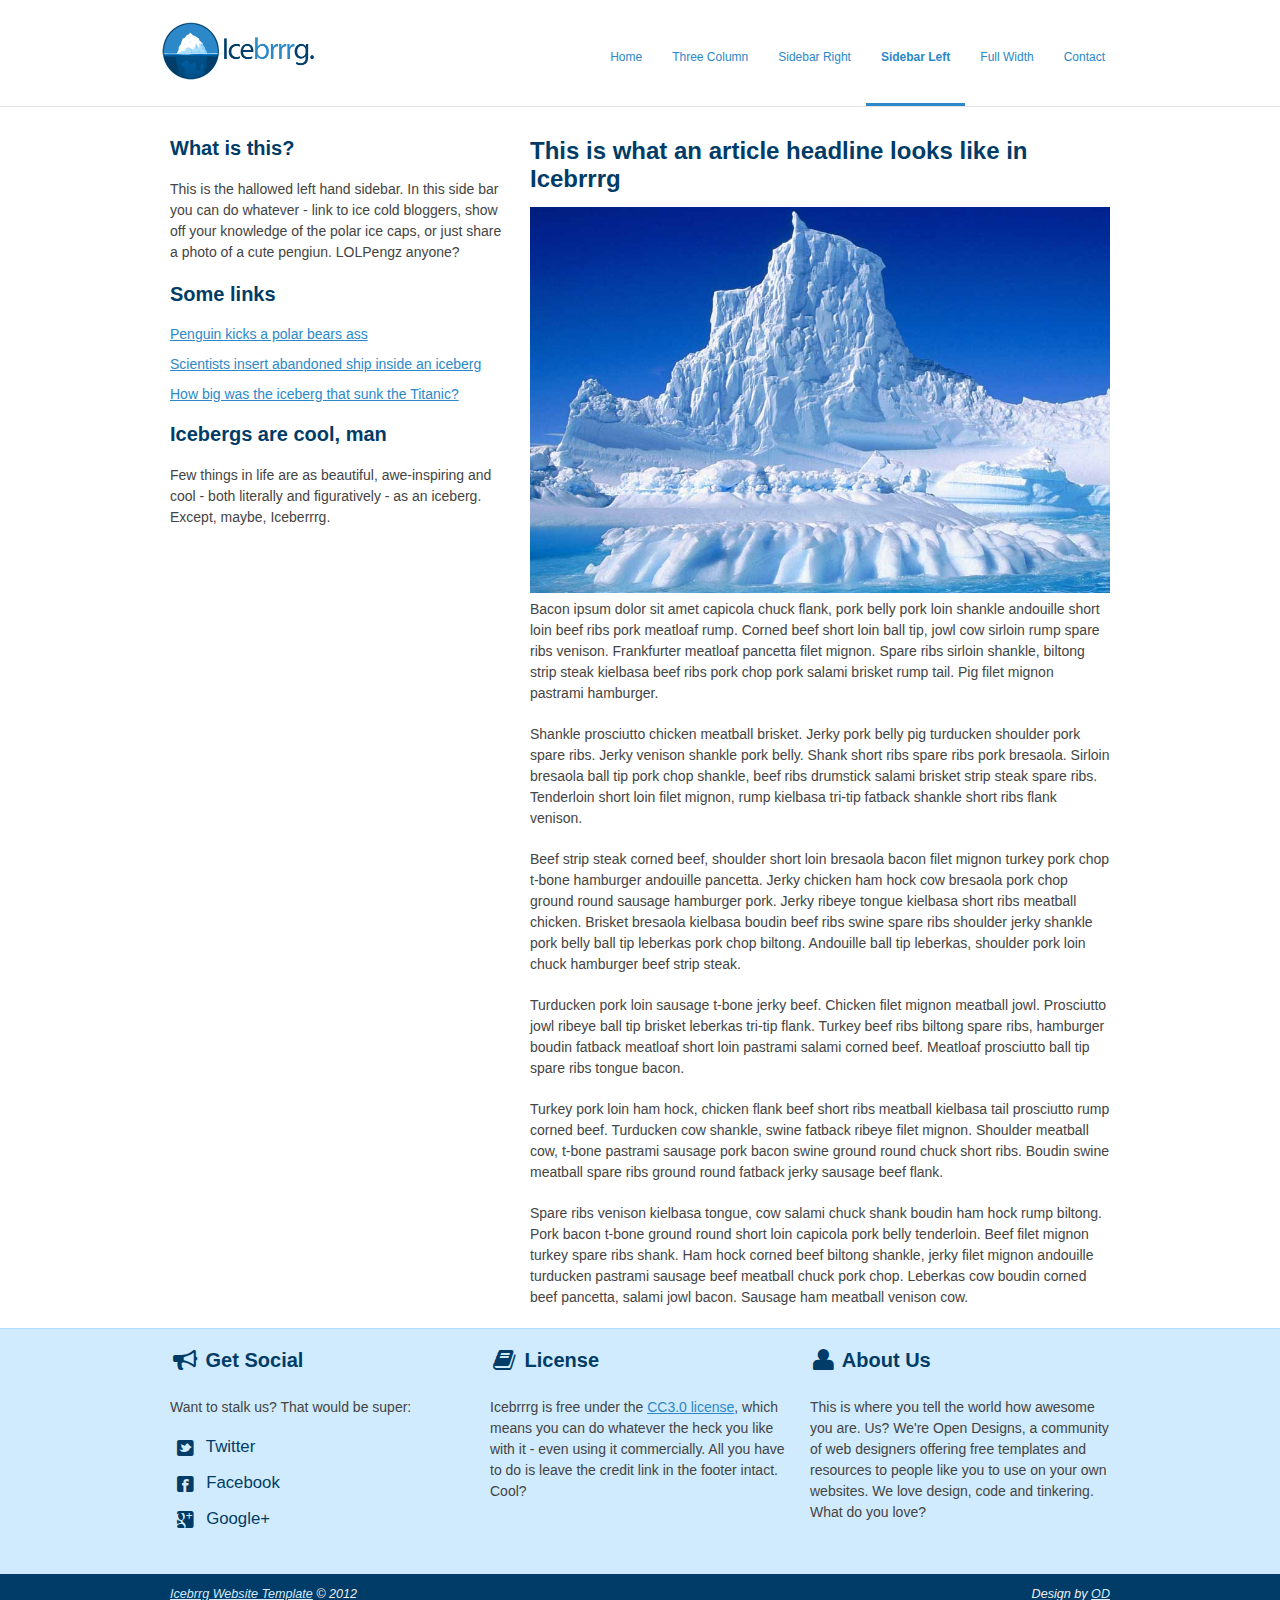
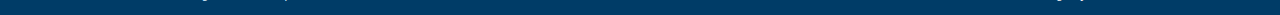
<file: sidebar-left.html>
<!DOCTYPE html>
<!--[if lt IE 7 ]><html class="ie ie6" lang="en"> <![endif]-->
<!--[if IE 7 ]><html class="ie ie7" lang="en"> <![endif]-->
<!--[if IE 8 ]><html class="ie ie8" lang="en"> <![endif]-->
<!--[if (gte IE 9)|!(IE)]><!--><html lang="en"> <!--<![endif]-->
<head>

	<!-- Basic Page Needs
  ================================================== -->
	<meta charset="utf-8">
	<title>A Left-Hand Sidebar Layout | Icebrrrg by OD</title>
	<meta name="description" content="">
	<meta name="author" content="">

	<!-- Mobile Specific Metas
  ================================================== -->
	<meta name="viewport" content="width=device-width, initial-scale=1, maximum-scale=1">

	<!-- CSS
  ================================================== -->
	<link rel="stylesheet" href="stylesheets/base.css">
	<link rel="stylesheet" href="stylesheets/skeleton.css">
	<link rel="stylesheet" href="stylesheets/layout.css">
    <link rel="stylesheet" href="stylesheets/flexslider.css">
    <link rel="stylesheet" href="stylesheets/prettyPhoto.css">
    
    <!-- CSS
  ================================================== -->
 	<script src="http://ajax.googleapis.com/ajax/libs/jquery/1.8.0/jquery.min.js"></script>
    <script src="js/jquery.flexslider-min.js"></script>
    <script src="js/scripts.js"></script>

	<!--[if lt IE 9]>
		<script src="http://html5shim.googlecode.com/svn/trunk/html5.js"></script>
	<![endif]-->

	<!-- Favicons
	================================================== -->
	<link rel="shortcut icon" href="images/favicon.ico">
	<link rel="apple-touch-icon" href="images/apple-touch-icon.png">
	<link rel="apple-touch-icon" sizes="72x72" href="images/apple-touch-icon-72x72.png">
	<link rel="apple-touch-icon" sizes="114x114" href="images/apple-touch-icon-114x114.png">

</head>
<body>



	<!-- Primary Page Layout
	================================================== -->

	<header id="header" class="site-header" role="banner">
    <div id="header-inner" class="container sixteen columns over">
    <hgroup class="one-third column alpha">
    <h1 id="site-title" class="site-title">
    <a href="index.html" id="logo"><img src="images/icebrrrg-logo.png" alt="Icebrrrg logo" height="63" width="157" /></a>
    </h1>
    </hgroup>
    <nav id="main-nav" class="two thirds column omega">
    <ul id="main-nav-menu" class="nav-menu">
    <li id="menu-item-1">
    <a href="index.html">Home</a>
    </li>
    <li id="menu-item-2">
    <a href="three-column.html">Three Column</a>
    </li>
    <li id="menu-item-3">
    <a href="sidebar-right.html">Sidebar Right</a>
    </li>
    <li id="menu-item-4" class="current">
    <a href="sidebar-left.html">Sidebar Left</a>
    </li>
    <li id="menu-item-5">
    <a href="full-width.html">Full Width</a>
    </li>
    <li id="menu-item-6">
    <a href="contact.html">Contact</a>
    </li>
    </ul>
    </nav>
    </div>
    </header>

	<div class="container">
    
		<aside class="six columns left-sidebar">
        <div class="sidebar-widget">
        <h2>What is this?</h2>
        <p>This is the hallowed left hand sidebar.  In this side bar you can do whatever - link to ice cold bloggers, show off your knowledge of the polar ice caps, or just share a photo of a cute pengiun.  LOLPengz anyone?</p>
        </div>
        
        <div class="sidebar-widget">
        <h2>Some links</h2>
        <ul>
        <li><a href="#">Penguin kicks a polar bears ass</a></li>
        <li><a href="#">Scientists insert abandoned ship inside an iceberg</a></li>
        <li><a href="#">How big was the iceberg that sunk the Titanic?</a></li>
        </ul>
        </div>
        
        <div class="sidebar-widget">
        <h2>Icebergs are cool, man</h2>
        <p>Few things in life are as beautiful, awe-inspiring and cool - both literally and figuratively - as an iceberg.  Except, maybe, Iceberrrg.</p>
        </div>
        
        </aside>
        <!-- End Left Sidebar -->
        
        
        <article class="ten columns main-content">
        <h1>This is what an article headline looks like in Icebrrrg</h1>
        
        <img src="images/iceberg3.jpg" class="scale-with-grid">
        
        <p>Bacon ipsum dolor sit amet capicola chuck flank, pork belly pork loin shankle andouille short loin beef ribs pork meatloaf rump. Corned beef short loin ball tip, jowl cow sirloin rump spare ribs venison. Frankfurter meatloaf pancetta filet mignon. Spare ribs sirloin shankle, biltong strip steak kielbasa beef ribs pork chop pork salami brisket rump tail. Pig filet mignon pastrami hamburger.</p>

<p>Shankle prosciutto chicken meatball brisket. Jerky pork belly pig turducken shoulder pork spare ribs. Jerky venison shankle pork belly. Shank short ribs spare ribs pork bresaola. Sirloin bresaola ball tip pork chop shankle, beef ribs drumstick salami brisket strip steak spare ribs. Tenderloin short loin filet mignon, rump kielbasa tri-tip fatback shankle short ribs flank venison.</p>

<p>Beef strip steak corned beef, shoulder short loin bresaola bacon filet mignon turkey pork chop t-bone hamburger andouille pancetta. Jerky chicken ham hock cow bresaola pork chop ground round sausage hamburger pork. Jerky ribeye tongue kielbasa short ribs meatball chicken. Brisket bresaola kielbasa boudin beef ribs swine spare ribs shoulder jerky shankle pork belly ball tip leberkas pork chop biltong. Andouille ball tip leberkas, shoulder pork loin chuck hamburger beef strip steak.</p>

<p>Turducken pork loin sausage t-bone jerky beef. Chicken filet mignon meatball jowl. Prosciutto jowl ribeye ball tip brisket leberkas tri-tip flank. Turkey beef ribs biltong spare ribs, hamburger boudin fatback meatloaf short loin pastrami salami corned beef. Meatloaf prosciutto ball tip spare ribs tongue bacon.</p>

<p>Turkey pork loin ham hock, chicken flank beef short ribs meatball kielbasa tail prosciutto rump corned beef. Turducken cow shankle, swine fatback ribeye filet mignon. Shoulder meatball cow, t-bone pastrami sausage pork bacon swine ground round chuck short ribs. Boudin swine meatball spare ribs ground round fatback jerky sausage beef flank.</p>

<p>Spare ribs venison kielbasa tongue, cow salami chuck shank boudin ham hock rump biltong. Pork bacon t-bone ground round short loin capicola pork belly tenderloin. Beef filet mignon turkey spare ribs shank. Ham hock corned beef biltong shankle, jerky filet mignon andouille turducken pastrami sausage beef meatball chuck pork chop. Leberkas cow boudin corned beef pancetta, salami jowl bacon. Sausage ham meatball venison cow.</p>

      
        </article>
        <!-- End main Content -->
      
    
    </div>

<footer>

<div class="footer-inner container">


<div class="social footer-columns one-third column">
<h2><i class="icon-bullhorn icon-large"></i> Get Social</h2>
<p>Want to stalk us? That would be super:</p>
<ul>
<li><a href="http://www.twitter.com/opendesigns/"><i class="icon-twitter-sign icon-large"></i> Twitter</a></li>
<li><a href="http://www.facebook.com/opendesigns"><i class="icon-facebook-sign icon-large"></i> Facebook</a></li>
<li><a href="https://plus.google.com/b/110224753971231624818/110224753971231624818/posts"><i class="icon-google-plus-sign icon-large"></i> Google+</a></li>
</ul>
</div>

<div class="footer-columns one-third column">
<h2><i class="icon-book icon-large"></i> License</h2>
<p>Icebrrrg is free under the <a href="http://creativecommons.org/licenses/by/3/">CC3.0 license</a>, which means you can do whatever the heck you like with it - even using it commercially.  All you have to do is leave the credit link in the footer intact.  Cool?</p>

</div>

<div class="footer-columns one-third column">
<h2><i class="icon-user icon-large"></i> About Us</h2>
<p>This is where you tell the world how awesome you are.  Us?  We're Open Designs, a community of web designers offering free templates and resources to people like you to use on your own websites.  We love design, code and tinkering.  What do you love?</p>
</div>

</div>

<div id="footer-base">
<div class="container">
<div class="eight columns">
<a href="http://www.opendesigns.org/design/icebrrrg/">Icebrrg Website Template</a> &copy; 2012
</div>

<div class="eight columns far-edge">
Design by <a href="http://www.opendesigns.org">OD</a>
</div>
</div>
</div>

</footer>

<!-- End Document
================================================== -->

<script src="js/jquery.prettyPhoto.js"></script>
</body>
</html>
</file>
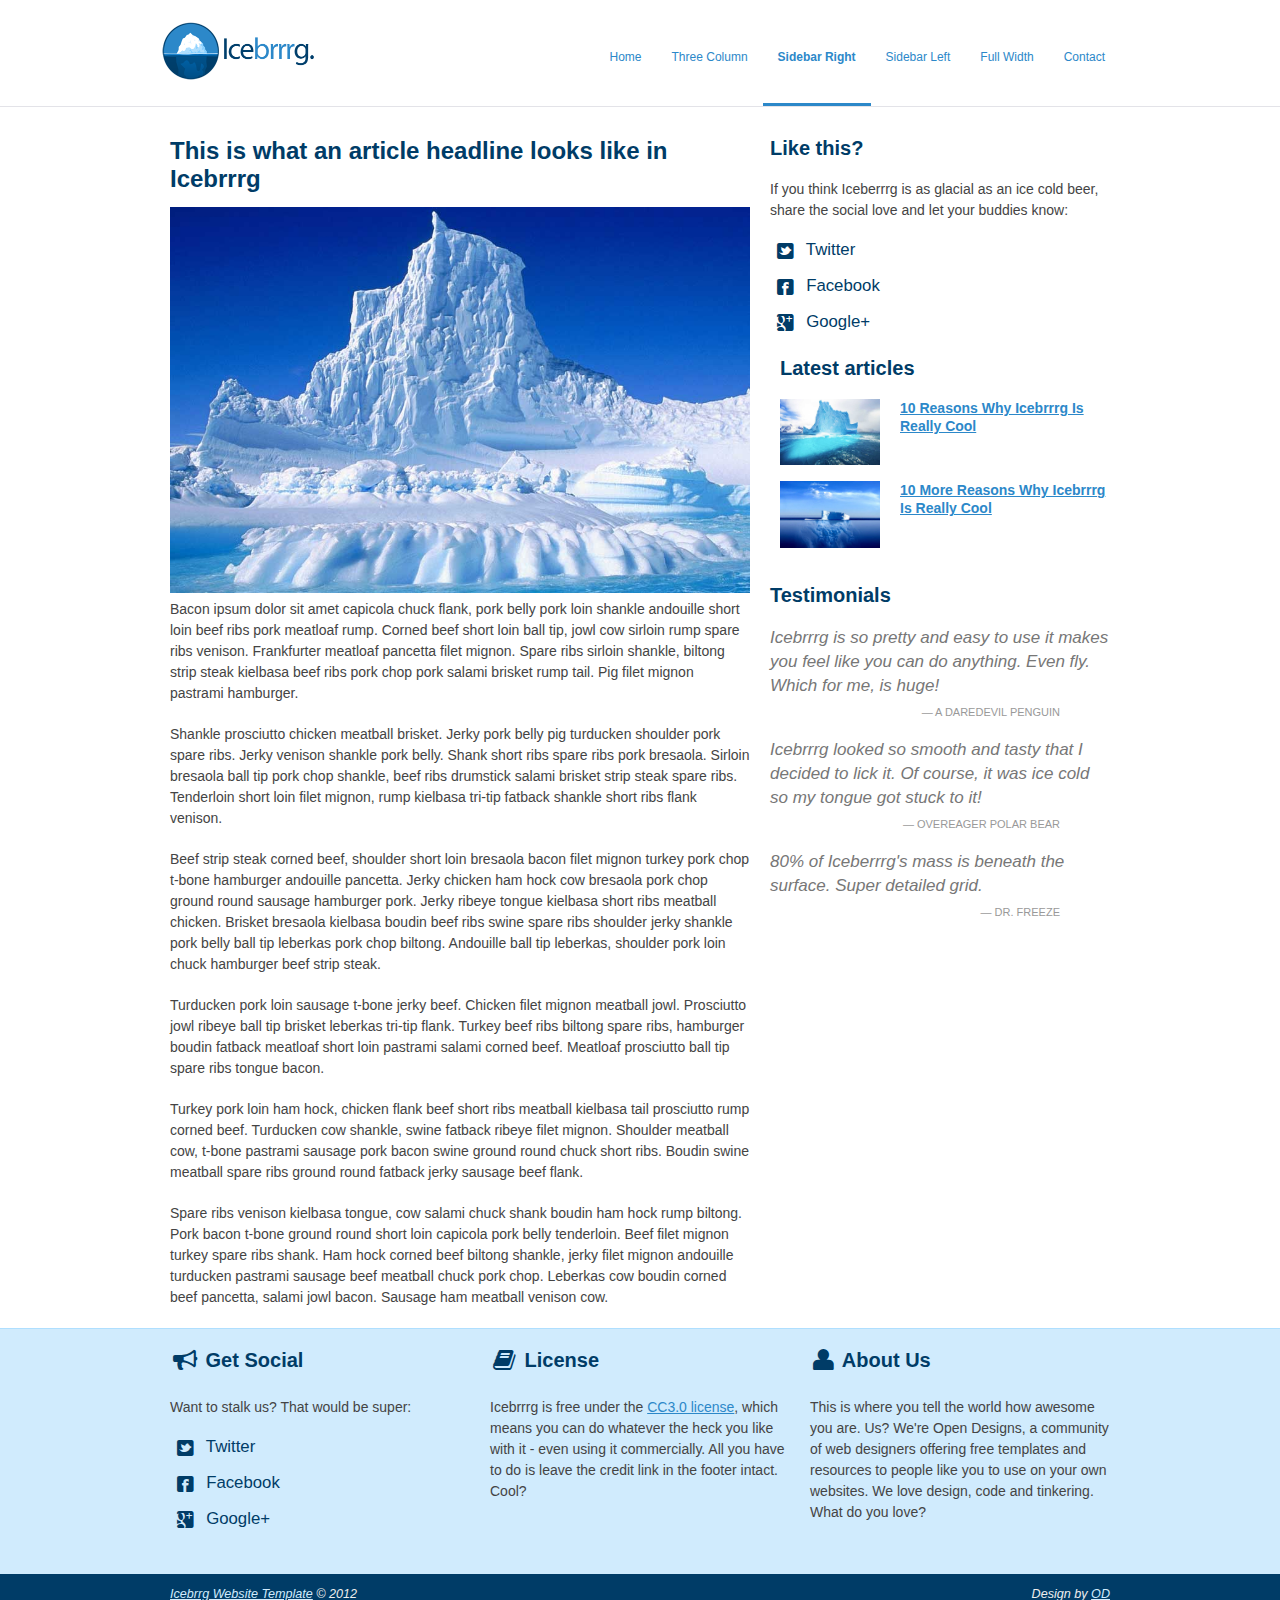
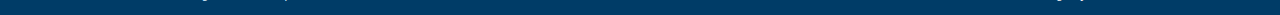
<file: sidebar-right.html>
<!DOCTYPE html>
<!--[if lt IE 7 ]><html class="ie ie6" lang="en"> <![endif]-->
<!--[if IE 7 ]><html class="ie ie7" lang="en"> <![endif]-->
<!--[if IE 8 ]><html class="ie ie8" lang="en"> <![endif]-->
<!--[if (gte IE 9)|!(IE)]><!--><html lang="en"> <!--<![endif]-->
<head>

	<!-- Basic Page Needs
  ================================================== -->
	<meta charset="utf-8">
	<title>A Right-Hand Sidebar Layout | Icebrrrg by OD</title>
	<meta name="description" content="">
	<meta name="author" content="">

	<!-- Mobile Specific Metas
  ================================================== -->
	<meta name="viewport" content="width=device-width, initial-scale=1, maximum-scale=1">

	<!-- CSS
  ================================================== -->
	<link rel="stylesheet" href="stylesheets/base.css">
	<link rel="stylesheet" href="stylesheets/skeleton.css">
	<link rel="stylesheet" href="stylesheets/layout.css">
    <link rel="stylesheet" href="stylesheets/flexslider.css">
    <link rel="stylesheet" href="stylesheets/prettyPhoto.css">
    
    <!-- CSS
  ================================================== -->
 	<script src="http://ajax.googleapis.com/ajax/libs/jquery/1.8.0/jquery.min.js"></script>
    <script src="js/jquery.flexslider-min.js"></script>
    <script src="js/scripts.js"></script>

	<!--[if lt IE 9]>
		<script src="http://html5shim.googlecode.com/svn/trunk/html5.js"></script>
	<![endif]-->

	<!-- Favicons
	================================================== -->
	<link rel="shortcut icon" href="images/favicon.ico">
	<link rel="apple-touch-icon" href="images/apple-touch-icon.png">
	<link rel="apple-touch-icon" sizes="72x72" href="images/apple-touch-icon-72x72.png">
	<link rel="apple-touch-icon" sizes="114x114" href="images/apple-touch-icon-114x114.png">

</head>
<body>



	<!-- Primary Page Layout
	================================================== -->

	<header id="header" class="site-header" role="banner">
    <div id="header-inner" class="container sixteen columns over">
    <hgroup class="one-third column alpha">
    <h1 id="site-title" class="site-title">
    <a href="index.html" id="logo"><img src="images/icebrrrg-logo.png" alt="Icebrrrg logo" height="63" width="157" /></a>
    </h1>
    </hgroup>
    <nav id="main-nav" class="two thirds column omega">
    <ul id="main-nav-menu" class="nav-menu">
    <li id="menu-item-1">
    <a href="index.html">Home</a>
    </li>
    <li id="menu-item-2">
    <a href="three-column.html">Three Column</a>
    </li>
    <li id="menu-item-3" class="current">
    <a href="sidebar-right.html">Sidebar Right</a>
    </li>
    <li id="menu-item-4">
    <a href="sidebar-left.html">Sidebar Left</a>
    </li>
    <li id="menu-item-5">
    <a href="full-width.html">Full Width</a>
    </li>
    <li id="menu-item-6">
    <a href="contact.html">Contact</a>
    </li>
    </ul>
    </nav>
    </div>
    </header>

	<div class="container">
            
        
        <article class="ten columns main-content">
        <h1>This is what an article headline looks like in Icebrrrg</h1>
        
        <img src="images/iceberg3.jpg" class="scale-with-grid">
        
        <p>Bacon ipsum dolor sit amet capicola chuck flank, pork belly pork loin shankle andouille short loin beef ribs pork meatloaf rump. Corned beef short loin ball tip, jowl cow sirloin rump spare ribs venison. Frankfurter meatloaf pancetta filet mignon. Spare ribs sirloin shankle, biltong strip steak kielbasa beef ribs pork chop pork salami brisket rump tail. Pig filet mignon pastrami hamburger.</p>

<p>Shankle prosciutto chicken meatball brisket. Jerky pork belly pig turducken shoulder pork spare ribs. Jerky venison shankle pork belly. Shank short ribs spare ribs pork bresaola. Sirloin bresaola ball tip pork chop shankle, beef ribs drumstick salami brisket strip steak spare ribs. Tenderloin short loin filet mignon, rump kielbasa tri-tip fatback shankle short ribs flank venison.</p>

<p>Beef strip steak corned beef, shoulder short loin bresaola bacon filet mignon turkey pork chop t-bone hamburger andouille pancetta. Jerky chicken ham hock cow bresaola pork chop ground round sausage hamburger pork. Jerky ribeye tongue kielbasa short ribs meatball chicken. Brisket bresaola kielbasa boudin beef ribs swine spare ribs shoulder jerky shankle pork belly ball tip leberkas pork chop biltong. Andouille ball tip leberkas, shoulder pork loin chuck hamburger beef strip steak.</p>

<p>Turducken pork loin sausage t-bone jerky beef. Chicken filet mignon meatball jowl. Prosciutto jowl ribeye ball tip brisket leberkas tri-tip flank. Turkey beef ribs biltong spare ribs, hamburger boudin fatback meatloaf short loin pastrami salami corned beef. Meatloaf prosciutto ball tip spare ribs tongue bacon.</p>

<p>Turkey pork loin ham hock, chicken flank beef short ribs meatball kielbasa tail prosciutto rump corned beef. Turducken cow shankle, swine fatback ribeye filet mignon. Shoulder meatball cow, t-bone pastrami sausage pork bacon swine ground round chuck short ribs. Boudin swine meatball spare ribs ground round fatback jerky sausage beef flank.</p>

<p>Spare ribs venison kielbasa tongue, cow salami chuck shank boudin ham hock rump biltong. Pork bacon t-bone ground round short loin capicola pork belly tenderloin. Beef filet mignon turkey spare ribs shank. Ham hock corned beef biltong shankle, jerky filet mignon andouille turducken pastrami sausage beef meatball chuck pork chop. Leberkas cow boudin corned beef pancetta, salami jowl bacon. Sausage ham meatball venison cow.</p>

      
        </article>
        <!-- End main Content -->
        
        
        <aside class="six columns right-sidebar">
        
        <div class="sidebar-widget social">
        <h2>Like this?</h2>
        <p>If you think Iceberrrg is as glacial as an ice cold beer, share the social love and let your buddies know:</p>
        <ul>
<li><a href="http://www.twitter.com/opendesigns/"><i class="icon-twitter-sign icon-large"></i> Twitter</a></li>
<li><a href="http://www.facebook.com/opendesigns"><i class="icon-facebook-sign icon-large"></i> Facebook</a></li>
<li><a href="https://plus.google.com/b/110224753971231624818/110224753971231624818/posts"><i class="icon-google-plus-sign icon-large"></i> Google+</a></li>
</ul>
        </div>
        
        
        <div class="recent-posts sidebar-widget six columns">
        <h2>Latest articles</h2>
        <article class="six columns alpha">
     
     <div class="two columns alpha">
     <div class="featured-image img-wrapper">
     <img src="images/iceberg1.jpg" class="scale-with-grid thumb-link">
     </div>
     </div>
     
     <div class="four columns omega">
     <h4><a href="#">10 Reasons Why Icebrrrg Is Really Cool</a></h4>
    
     </div>
     
     </article>
     
     <article class="six columns alpha">
     
     <div class="two columns alpha">
     <div class="featured-image img-wrapper">
     <img src="images/iceberg2.jpg" class="scale-with-grid thumb-link">
     </div>
     </div>
     
     <div class="four columns omega">
     <h4><a href="#">10 More Reasons Why Icebrrrg Is Really Cool</a></h4>
    
     </div>
     
     </article>
     </div>
        
        <div class="sidebar-widget">
        <h2>Testimonials</h2>
        <blockquote class="testimonial no-after">
     Icebrrrg is so pretty and easy to use it makes you feel like you can do anything.  Even fly.  Which for me, is huge!
     <cite>A Daredevil Penguin</cite>
     </blockquote>
     
     <blockquote class="testimonial no-after">
     Icebrrrg looked so smooth and tasty that I decided to lick it.  Of course, it was ice cold so my tongue got stuck to it!
     <cite>Overeager Polar Bear</cite>
     </blockquote>
     
     <blockquote class="testimonial no-after">
     80% of Iceberrrg's mass is beneath the surface. Super detailed grid.
     <cite>Dr. Freeze</cite>
     </blockquote>
        </div>
        
        </aside>
        <!-- End Right Sidebar -->
    
    </div>

<footer>

<div class="footer-inner container">


<div class="social footer-columns one-third column">
<h2><i class="icon-bullhorn icon-large"></i> Get Social</h2>
<p>Want to stalk us? That would be super:</p>
<ul>
<li><a href="http://www.twitter.com/opendesigns/"><i class="icon-twitter-sign icon-large"></i> Twitter</a></li>
<li><a href="http://www.facebook.com/opendesigns"><i class="icon-facebook-sign icon-large"></i> Facebook</a></li>
<li><a href="https://plus.google.com/b/110224753971231624818/110224753971231624818/posts"><i class="icon-google-plus-sign icon-large"></i> Google+</a></li>
</ul>
</div>

<div class="footer-columns one-third column">
<h2><i class="icon-book icon-large"></i> License</h2>
<p>Icebrrrg is free under the <a href="http://creativecommons.org/licenses/by/3/">CC3.0 license</a>, which means you can do whatever the heck you like with it - even using it commercially.  All you have to do is leave the credit link in the footer intact.  Cool?</p>

</div>

<div class="footer-columns one-third column">
<h2><i class="icon-user icon-large"></i> About Us</h2>
<p>This is where you tell the world how awesome you are.  Us?  We're Open Designs, a community of web designers offering free templates and resources to people like you to use on your own websites.  We love design, code and tinkering.  What do you love?</p>
</div>

</div>

<div id="footer-base">
<div class="container">
<div class="eight columns">
<a href="http://www.opendesigns.org/design/icebrrrg/">Icebrrg Website Template</a> &copy; 2012
</div>

<div class="eight columns far-edge">
Design by <a href="http://www.opendesigns.org">OD</a>
</div>
</div>
</div>

</footer>

<!-- End Document
================================================== -->

<script src="js/jquery.prettyPhoto.js"></script>
</body>
</html>
</file>
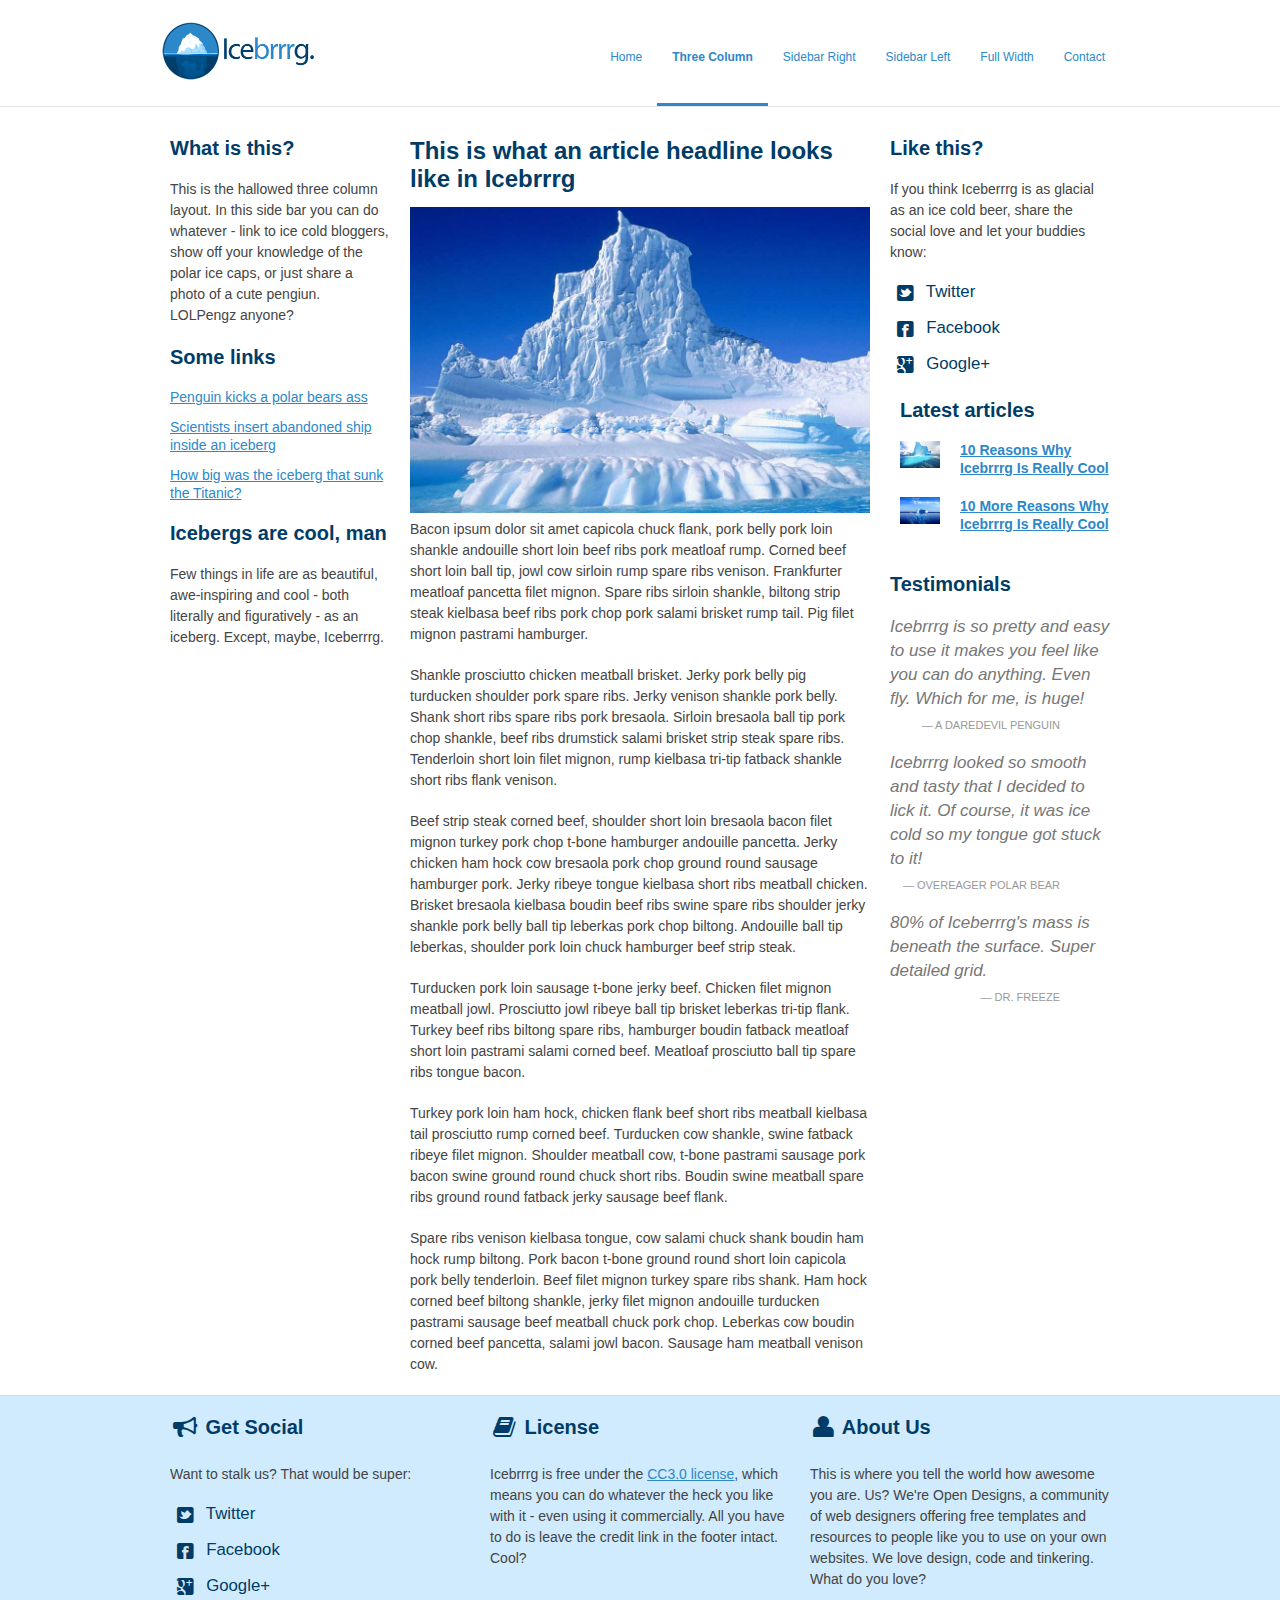
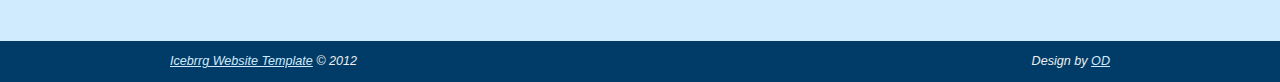
<file: three-column.html>
<!DOCTYPE html>
<!--[if lt IE 7 ]><html class="ie ie6" lang="en"> <![endif]-->
<!--[if IE 7 ]><html class="ie ie7" lang="en"> <![endif]-->
<!--[if IE 8 ]><html class="ie ie8" lang="en"> <![endif]-->
<!--[if (gte IE 9)|!(IE)]><!--><html lang="en"> <!--<![endif]-->
<head>

	<!-- Basic Page Needs
  ================================================== -->
	<meta charset="utf-8">
	<title>A Three Column Layout | Icebrrrg by OD</title>
	<meta name="description" content="">
	<meta name="author" content="">

	<!-- Mobile Specific Metas
  ================================================== -->
	<meta name="viewport" content="width=device-width, initial-scale=1, maximum-scale=1">

	<!-- CSS
  ================================================== -->
	<link rel="stylesheet" href="stylesheets/base.css">
	<link rel="stylesheet" href="stylesheets/skeleton.css">
	<link rel="stylesheet" href="stylesheets/layout.css">
    <link rel="stylesheet" href="stylesheets/flexslider.css">
    <link rel="stylesheet" href="stylesheets/prettyPhoto.css">
    
    <!-- CSS
  ================================================== -->
 	<script src="http://ajax.googleapis.com/ajax/libs/jquery/1.8.0/jquery.min.js"></script>
    <script src="js/jquery.flexslider-min.js"></script>
    <script src="js/scripts.js"></script>

	<!--[if lt IE 9]>
		<script src="http://html5shim.googlecode.com/svn/trunk/html5.js"></script>
	<![endif]-->

	<!-- Favicons
	================================================== -->
	<link rel="shortcut icon" href="images/favicon.ico">
	<link rel="apple-touch-icon" href="images/apple-touch-icon.png">
	<link rel="apple-touch-icon" sizes="72x72" href="images/apple-touch-icon-72x72.png">
	<link rel="apple-touch-icon" sizes="114x114" href="images/apple-touch-icon-114x114.png">

</head>
<body>



	<!-- Primary Page Layout
	================================================== -->

	<header id="header" class="site-header" role="banner">
    <div id="header-inner" class="container sixteen columns over">
    <hgroup class="one-third column alpha">
    <h1 id="site-title" class="site-title">
    <a href="index.html" id="logo"><img src="images/icebrrrg-logo.png" alt="Icebrrrg logo" height="63" width="157" /></a>
    </h1>
    </hgroup>
    <nav id="main-nav" class="two thirds column omega">
    <ul id="main-nav-menu" class="nav-menu">
    <li id="menu-item-1">
    <a href="index.html">Home</a>
    </li>
    <li id="menu-item-2" class="current">
    <a href="three-column.html">Three Column</a>
    </li>
    <li id="menu-item-3">
    <a href="sidebar-right.html">Sidebar Right</a>
    </li>
    <li id="menu-item-4">
    <a href="sidebar-left.html">Sidebar Left</a>
    </li>
    <li id="menu-item-5">
    <a href="full-width.html">Full Width</a>
    </li>
    <li id="menu-item-6">
    <a href="contact.html">Contact</a>
    </li>
    </ul>
    </nav>
    </div>
    </header>

	<div class="container">
    
		<aside class="four columns left-sidebar">
        <div class="sidebar-widget">
        <h2>What is this?</h2>
        <p>This is the hallowed three column layout.  In this side bar you can do whatever - link to ice cold bloggers, show off your knowledge of the polar ice caps, or just share a photo of a cute pengiun.  LOLPengz anyone?</p>
        </div>
        
        <div class="sidebar-widget">
        <h2>Some links</h2>
        <ul>
        <li><a href="#">Penguin kicks a polar bears ass</a></li>
        <li><a href="#">Scientists insert abandoned ship inside an iceberg</a></li>
        <li><a href="#">How big was the iceberg that sunk the Titanic?</a></li>
        </ul>
        </div>
        
        <div class="sidebar-widget">
        <h2>Icebergs are cool, man</h2>
        <p>Few things in life are as beautiful, awe-inspiring and cool - both literally and figuratively - as an iceberg.  Except, maybe, Iceberrrg.</p>
        </div>
        
        </aside>
        <!-- End Left Sidebar -->
        
        
        <article class="eight columns main-content">
        <h1>This is what an article headline looks like in Icebrrrg</h1>
        
        <img src="images/iceberg3.jpg" class="scale-with-grid">
        
        <p>Bacon ipsum dolor sit amet capicola chuck flank, pork belly pork loin shankle andouille short loin beef ribs pork meatloaf rump. Corned beef short loin ball tip, jowl cow sirloin rump spare ribs venison. Frankfurter meatloaf pancetta filet mignon. Spare ribs sirloin shankle, biltong strip steak kielbasa beef ribs pork chop pork salami brisket rump tail. Pig filet mignon pastrami hamburger.</p>

<p>Shankle prosciutto chicken meatball brisket. Jerky pork belly pig turducken shoulder pork spare ribs. Jerky venison shankle pork belly. Shank short ribs spare ribs pork bresaola. Sirloin bresaola ball tip pork chop shankle, beef ribs drumstick salami brisket strip steak spare ribs. Tenderloin short loin filet mignon, rump kielbasa tri-tip fatback shankle short ribs flank venison.</p>

<p>Beef strip steak corned beef, shoulder short loin bresaola bacon filet mignon turkey pork chop t-bone hamburger andouille pancetta. Jerky chicken ham hock cow bresaola pork chop ground round sausage hamburger pork. Jerky ribeye tongue kielbasa short ribs meatball chicken. Brisket bresaola kielbasa boudin beef ribs swine spare ribs shoulder jerky shankle pork belly ball tip leberkas pork chop biltong. Andouille ball tip leberkas, shoulder pork loin chuck hamburger beef strip steak.</p>

<p>Turducken pork loin sausage t-bone jerky beef. Chicken filet mignon meatball jowl. Prosciutto jowl ribeye ball tip brisket leberkas tri-tip flank. Turkey beef ribs biltong spare ribs, hamburger boudin fatback meatloaf short loin pastrami salami corned beef. Meatloaf prosciutto ball tip spare ribs tongue bacon.</p>

<p>Turkey pork loin ham hock, chicken flank beef short ribs meatball kielbasa tail prosciutto rump corned beef. Turducken cow shankle, swine fatback ribeye filet mignon. Shoulder meatball cow, t-bone pastrami sausage pork bacon swine ground round chuck short ribs. Boudin swine meatball spare ribs ground round fatback jerky sausage beef flank.</p>

<p>Spare ribs venison kielbasa tongue, cow salami chuck shank boudin ham hock rump biltong. Pork bacon t-bone ground round short loin capicola pork belly tenderloin. Beef filet mignon turkey spare ribs shank. Ham hock corned beef biltong shankle, jerky filet mignon andouille turducken pastrami sausage beef meatball chuck pork chop. Leberkas cow boudin corned beef pancetta, salami jowl bacon. Sausage ham meatball venison cow.</p>

      
        </article>
        <!-- End main Content -->
        
        
        <aside class="four columns right-sidebar">
        
        <div class="sidebar-widget social">
        <h2>Like this?</h2>
        <p>If you think Iceberrrg is as glacial as an ice cold beer, share the social love and let your buddies know:</p>
        <ul>
<li><a href="http://www.twitter.com/opendesigns/"><i class="icon-twitter-sign icon-large"></i> Twitter</a></li>
<li><a href="http://www.facebook.com/opendesigns"><i class="icon-facebook-sign icon-large"></i> Facebook</a></li>
<li><a href="https://plus.google.com/b/110224753971231624818/110224753971231624818/posts"><i class="icon-google-plus-sign icon-large"></i> Google+</a></li>
</ul>
        </div>
        
        
        <div class="recent-posts sidebar-widget four columns">
        <h2>Latest articles</h2>
        <article class="four columns alpha">
     
     <div class="one columns alpha">
     <div class="featured-image img-wrapper">
     <img src="images/iceberg1.jpg" class="scale-with-grid thumb-link">
     </div>
     </div>
     
     <div class="three columns omega">
     <h4><a href="#">10 Reasons Why Icebrrrg Is Really Cool</a></h4>
    
     </div>
     
     </article>
     
     <article class="four columns alpha">
     
     <div class="one columns alpha">
     <div class="featured-image img-wrapper">
     <img src="images/iceberg2.jpg" class="scale-with-grid thumb-link">
     </div>
     </div>
     
     <div class="three columns omega">
     <h4><a href="#">10 More Reasons Why Icebrrrg Is Really Cool</a></h4>
    
     </div>
     
     </article>
     </div>
        
        <div class="sidebar-widget">
        <h2>Testimonials</h2>
        <blockquote class="testimonial no-after">
     Icebrrrg is so pretty and easy to use it makes you feel like you can do anything.  Even fly.  Which for me, is huge!
     <cite>A Daredevil Penguin</cite>
     </blockquote>
     
     <blockquote class="testimonial no-after">
     Icebrrrg looked so smooth and tasty that I decided to lick it.  Of course, it was ice cold so my tongue got stuck to it!
     <cite>Overeager Polar Bear</cite>
     </blockquote>
     
     <blockquote class="testimonial no-after">
     80% of Iceberrrg's mass is beneath the surface. Super detailed grid.
     <cite>Dr. Freeze</cite>
     </blockquote>
        </div>
        
        </aside>
        <!-- End Right Sidebar -->
    
    </div>

<footer>

<div class="footer-inner container">


<div class="social footer-columns one-third column">
<h2><i class="icon-bullhorn icon-large"></i> Get Social</h2>
<p>Want to stalk us? That would be super:</p>
<ul>
<li><a href="http://www.twitter.com/opendesigns/"><i class="icon-twitter-sign icon-large"></i> Twitter</a></li>
<li><a href="http://www.facebook.com/opendesigns"><i class="icon-facebook-sign icon-large"></i> Facebook</a></li>
<li><a href="https://plus.google.com/b/110224753971231624818/110224753971231624818/posts"><i class="icon-google-plus-sign icon-large"></i> Google+</a></li>
</ul>
</div>

<div class="footer-columns one-third column">
<h2><i class="icon-book icon-large"></i> License</h2>
<p>Icebrrrg is free under the <a href="http://creativecommons.org/licenses/by/3/">CC3.0 license</a>, which means you can do whatever the heck you like with it - even using it commercially.  All you have to do is leave the credit link in the footer intact.  Cool?</p>

</div>

<div class="footer-columns one-third column">
<h2><i class="icon-user icon-large"></i> About Us</h2>
<p>This is where you tell the world how awesome you are.  Us?  We're Open Designs, a community of web designers offering free templates and resources to people like you to use on your own websites.  We love design, code and tinkering.  What do you love?</p>
</div>

</div>

<div id="footer-base">
<div class="container">
<div class="eight columns">
<a href="http://www.opendesigns.org/design/icebrrrg/">Icebrrg Website Template</a> &copy; 2012
</div>

<div class="eight columns far-edge">
Design by <a href="http://www.opendesigns.org">OD</a>
</div>
</div>
</div>

</footer>

<!-- End Document
================================================== -->

<script src="js/jquery.prettyPhoto.js"></script>
</body>
</html>
</file>
<file: stylesheets/base.css>
/*
* Skeleton V1.2
* Copyright 2011, Dave Gamache
* www.getskeleton.com
* Free to use under the MIT license.
* http://www.opensource.org/licenses/mit-license.php
* 6/20/2012
*/


/* Table of Content
==================================================
	#Reset & Basics
	#Basic Styles
	#Site Styles
	#Typography
	#Links
	#Lists
	#Images
	#Buttons
	#Forms
	#Misc */


/* #Reset & Basics (Inspired by E. Meyers)
================================================== */
	html, body, div, span, applet, object, iframe, h1, h2, h3, h4, h5, h6, p, blockquote, pre, a, abbr, acronym, address, big, cite, code, del, dfn, em, img, ins, kbd, q, s, samp, small, strike, strong, sub, sup, tt, var, b, u, i, center, dl, dt, dd, ol, ul, li, fieldset, form, label, legend, table, caption, tbody, tfoot, thead, tr, th, td, article, aside, canvas, details, embed, figure, figcaption, footer, header, hgroup, menu, nav, output, ruby, section, summary, time, mark, audio, video {
		margin: 0;
		padding: 0;
		border: 0;
		font-size: 100%;
		font: inherit;
		vertical-align: baseline; }
	article, aside, details, figcaption, figure, footer, header, hgroup, menu, nav, section {
		display: block; }
	body {
		line-height: 1; }
	ol, ul {
		list-style: none; }
	blockquote, q {
		quotes: none; }
	blockquote:before, blockquote:after,
	q:before, q:after {
		content: '';
		content: none; }
	table {
		border-collapse: collapse;
		border-spacing: 0; }


/* #Basic Styles
================================================== */
	body {
		background: #fff;
		font: 14px/21px "HelveticaNeue", "Helvetica Neue", Helvetica, Arial, sans-serif;
		color: #444;
		-webkit-font-smoothing: antialiased; /* Fix for webkit rendering */
		-webkit-text-size-adjust: 100%;
		
 }


/* #Typography
================================================== */
	h1, h2, h3, h4, h5, h6 {
		color: #181818;
		font-family: "Georgia", "Times New Roman", serif;
		font-weight: normal; }
	h1 a, h2 a, h3 a, h4 a, h5 a, h6 a { font-weight: inherit; }
	h1 { font-size: 46px; line-height: 50px; margin-bottom: 14px;}
	h2 { font-size: 35px; line-height: 40px; margin-bottom: 10px; }
	h3 { font-size: 28px; line-height: 34px; margin-bottom: 8px; }
	h4 { font-size: 21px; line-height: 30px; margin-bottom: 4px; }
	h5 { font-size: 17px; line-height: 24px; }
	h6 { font-size: 14px; line-height: 21px; }
	.subheader { color: #777; }

	p { margin: 0 0 20px 0; }
	p img { margin: 0; }
	p.lead { font-size: 21px; line-height: 27px; color: #777;  }

	em { font-style: italic; }
	strong { font-weight: bold; color: #333; }
	small { font-size: 80%; }

/*	Blockquotes  */
	blockquote, blockquote p { font-size: 17px; line-height: 24px; color: #777; font-style: italic; }
	blockquote { margin: 0 0 20px; padding: 9px 20px 0 19px; border-left: 1px solid #ddd; }
	blockquote cite { display: block; font-size: 12px; color: #555; }
	blockquote cite:before { content: "\2014 \0020"; }
	blockquote cite a, blockquote cite a:visited, blockquote cite a:visited { color: #555; }

	hr { border: solid #ddd; border-width: 1px 0 0; clear: both; margin: 10px 0 30px; height: 0; }


/* #Links
================================================== */
	a, a:visited { color: #333; text-decoration: underline; outline: 0; }
	a:hover, a:focus { color: #000; }
	p a, p a:visited { line-height: inherit; }


/* #Lists
================================================== */
	ul, ol { margin-bottom: 20px; }
	ul { list-style: none outside; }
	ol { list-style: decimal; }
	ol, ul.square, ul.circle, ul.disc { margin-left: 30px; }
	ul.square { list-style: square outside; }
	ul.circle { list-style: circle outside; }
	ul.disc { list-style: disc outside; }
	ul ul, ul ol,
	ol ol, ol ul { margin: 4px 0 5px 30px; font-size: 90%;  }
	ul ul li, ul ol li,
	ol ol li, ol ul li { margin-bottom: 6px; }
	li { line-height: 18px; margin-bottom: 12px; }
	ul.large li { line-height: 21px; }
	li p { line-height: 21px; }

/* #Images
================================================== */

	img.scale-with-grid {
		max-width: 100%;
		height: auto; }


/* #Buttons
================================================== */

	.button,
	button,
	input[type="submit"],
	input[type="reset"],
	input[type="button"] {
		background: #eee; /* Old browsers */
		background: #eee -moz-linear-gradient(top, rgba(255,255,255,.2) 0%, rgba(0,0,0,.2) 100%); /* FF3.6+ */
		background: #eee -webkit-gradient(linear, left top, left bottom, color-stop(0%,rgba(255,255,255,.2)), color-stop(100%,rgba(0,0,0,.2))); /* Chrome,Safari4+ */
		background: #eee -webkit-linear-gradient(top, rgba(255,255,255,.2) 0%,rgba(0,0,0,.2) 100%); /* Chrome10+,Safari5.1+ */
		background: #eee -o-linear-gradient(top, rgba(255,255,255,.2) 0%,rgba(0,0,0,.2) 100%); /* Opera11.10+ */
		background: #eee -ms-linear-gradient(top, rgba(255,255,255,.2) 0%,rgba(0,0,0,.2) 100%); /* IE10+ */
		background: #eee linear-gradient(top, rgba(255,255,255,.2) 0%,rgba(0,0,0,.2) 100%); /* W3C */
	  border: 1px solid #aaa;
	  border-top: 1px solid #ccc;
	  border-left: 1px solid #ccc;
	  -moz-border-radius: 3px;
	  -webkit-border-radius: 3px;
	  border-radius: 3px;
	  color: #444;
	  display: inline-block;
	  font-size: 11px;
	  font-weight: bold;
	  text-decoration: none;
	  text-shadow: 0 1px rgba(255, 255, 255, .75);
	  cursor: pointer;
	  margin-bottom: 20px;
	  line-height: normal;
	  padding: 8px 10px;
	  font-family: "HelveticaNeue", "Helvetica Neue", Helvetica, Arial, sans-serif; }

	.button:hover,
	button:hover,
	input[type="submit"]:hover,
	input[type="reset"]:hover,
	input[type="button"]:hover {
		color: #222;
		background: #ddd; /* Old browsers */
		background: #ddd -moz-linear-gradient(top, rgba(255,255,255,.3) 0%, rgba(0,0,0,.3) 100%); /* FF3.6+ */
		background: #ddd -webkit-gradient(linear, left top, left bottom, color-stop(0%,rgba(255,255,255,.3)), color-stop(100%,rgba(0,0,0,.3))); /* Chrome,Safari4+ */
		background: #ddd -webkit-linear-gradient(top, rgba(255,255,255,.3) 0%,rgba(0,0,0,.3) 100%); /* Chrome10+,Safari5.1+ */
		background: #ddd -o-linear-gradient(top, rgba(255,255,255,.3) 0%,rgba(0,0,0,.3) 100%); /* Opera11.10+ */
		background: #ddd -ms-linear-gradient(top, rgba(255,255,255,.3) 0%,rgba(0,0,0,.3) 100%); /* IE10+ */
		background: #ddd linear-gradient(top, rgba(255,255,255,.3) 0%,rgba(0,0,0,.3) 100%); /* W3C */
	  border: 1px solid #888;
	  border-top: 1px solid #aaa;
	  border-left: 1px solid #aaa; }

	.button:active,
	button:active,
	input[type="submit"]:active,
	input[type="reset"]:active,
	input[type="button"]:active {
		border: 1px solid #666;
		background: #ccc; /* Old browsers */
		background: #ccc -moz-linear-gradient(top, rgba(255,255,255,.35) 0%, rgba(10,10,10,.4) 100%); /* FF3.6+ */
		background: #ccc -webkit-gradient(linear, left top, left bottom, color-stop(0%,rgba(255,255,255,.35)), color-stop(100%,rgba(10,10,10,.4))); /* Chrome,Safari4+ */
		background: #ccc -webkit-linear-gradient(top, rgba(255,255,255,.35) 0%,rgba(10,10,10,.4) 100%); /* Chrome10+,Safari5.1+ */
		background: #ccc -o-linear-gradient(top, rgba(255,255,255,.35) 0%,rgba(10,10,10,.4) 100%); /* Opera11.10+ */
		background: #ccc -ms-linear-gradient(top, rgba(255,255,255,.35) 0%,rgba(10,10,10,.4) 100%); /* IE10+ */
		background: #ccc linear-gradient(top, rgba(255,255,255,.35) 0%,rgba(10,10,10,.4) 100%); /* W3C */ }

	.button.full-width,
	button.full-width,
	input[type="submit"].full-width,
	input[type="reset"].full-width,
	input[type="button"].full-width {
		width: 100%;
		padding-left: 0 !important;
		padding-right: 0 !important;
		text-align: center; }

	/* Fix for odd Mozilla border & padding issues */
	button::-moz-focus-inner,
	input::-moz-focus-inner {
    border: 0;
    padding: 0;
	}


/* #Forms
================================================== */

	form {
		margin-bottom: 20px; }
	fieldset {
		margin-bottom: 20px; }
	input[type="text"],
	input[type="password"],
	input[type="email"],
	textarea,
	select {
		border: 1px solid #ccc;
		padding: 6px 4px;
		outline: none;
		-moz-border-radius: 2px;
		-webkit-border-radius: 2px;
		border-radius: 2px;
		font: 13px "HelveticaNeue", "Helvetica Neue", Helvetica, Arial, sans-serif;
		color: #777;
		margin: 0;
		width: 210px;
		max-width: 100%;
		display: block;
		margin-bottom: 20px;
		background: #fff; }
	select {
		padding: 0; }
	input[type="text"]:focus,
	input[type="password"]:focus,
	input[type="email"]:focus,
	textarea:focus {
		border: 1px solid #aaa;
 		color: #444;
 		-moz-box-shadow: 0 0 3px rgba(0,0,0,.2);
		-webkit-box-shadow: 0 0 3px rgba(0,0,0,.2);
		box-shadow:  0 0 3px rgba(0,0,0,.2); }
	textarea {
		min-height: 60px; }
	label,
	legend {
		display: block;
		font-weight: bold;
		font-size: 13px;  }
	select {
		width: 220px; }
	input[type="checkbox"] {
		display: inline; }
	label span,
	legend span {
		font-weight: normal;
		font-size: 13px;
		color: #444; }

/* #Misc
================================================== */
	.remove-bottom { margin-bottom: 0 !important; }
	.half-bottom { margin-bottom: 10px !important; }
	.add-bottom { margin-bottom: 20px !important; }
	.far-edge {
text-align: right;
}
</file>
<file: stylesheets/skeleton.css>
/*
* Skeleton V1.2
* Copyright 2011, Dave Gamache
* www.getskeleton.com
* Free to use under the MIT license.
* http://www.opensource.org/licenses/mit-license.php
* 6/20/2012
*/


/* Table of Contents
==================================================
    #Base 960 Grid
    #Tablet (Portrait)
    #Mobile (Portrait)
    #Mobile (Landscape)
    #Clearing */



/* #Base 960 Grid
================================================== */

    .container                                  { position: relative; width: 960px; margin: 0 auto; padding: 0; }
    .container .column,
    .container .columns                         { float: left; display: inline; margin-left: 10px; margin-right: 10px; }
    .row                                        { margin-bottom: 20px; }

    /* Nested Column Classes */
    .column.alpha, .columns.alpha               { margin-left: 0; }
    .column.omega, .columns.omega               { margin-right: 0; }

    /* Base Grid */
    .container .one.column,
    .container .one.columns                     { width: 40px;  }
    .container .two.columns                     { width: 100px; }
    .container .three.columns                   { width: 160px; }
    .container .four.columns                    { width: 220px; }
    .container .five.columns                    { width: 280px; }
    .container .six.columns                     { width: 340px; }
    .container .seven.columns                   { width: 400px; }
    .container .eight.columns                   { width: 460px; }
    .container .nine.columns                    { width: 520px; }
    .container .ten.columns                     { width: 580px; }
    .container .eleven.columns                  { width: 640px; }
    .container .twelve.columns                  { width: 700px; }
    .container .thirteen.columns                { width: 760px; }
    .container .fourteen.columns                { width: 820px; }
    .container .fifteen.columns                 { width: 880px; }
    .container .sixteen.columns                 { width: 940px; }

    .container .one-third.column                { width: 300px; }
    .container .two-thirds.column               { width: 620px; }

    /* Offsets */
    .container .offset-by-one                   { padding-left: 60px;  }
    .container .offset-by-two                   { padding-left: 120px; }
    .container .offset-by-three                 { padding-left: 180px; }
    .container .offset-by-four                  { padding-left: 240px; }
    .container .offset-by-five                  { padding-left: 300px; }
    .container .offset-by-six                   { padding-left: 360px; }
    .container .offset-by-seven                 { padding-left: 420px; }
    .container .offset-by-eight                 { padding-left: 480px; }
    .container .offset-by-nine                  { padding-left: 540px; }
    .container .offset-by-ten                   { padding-left: 600px; }
    .container .offset-by-eleven                { padding-left: 660px; }
    .container .offset-by-twelve                { padding-left: 720px; }
    .container .offset-by-thirteen              { padding-left: 780px; }
    .container .offset-by-fourteen              { padding-left: 840px; }
    .container .offset-by-fifteen               { padding-left: 900px; }



/* #Tablet (Portrait)
================================================== */

    /* Note: Design for a width of 768px */

    @media only screen and (min-width: 768px) and (max-width: 959px) {
        .container                                  { width: 768px; }
        .container .column,
        .container .columns                         { margin-left: 10px; margin-right: 10px;  }
        .column.alpha, .columns.alpha               { margin-left: 0; margin-right: 10px; }
        .column.omega, .columns.omega               { margin-right: 0; margin-left: 10px; }
        .alpha.omega                                { margin-left: 0; margin-right: 0; }

        .container .one.column,
        .container .one.columns                     { width: 28px; }
        .container .two.columns                     { width: 76px; }
        .container .three.columns                   { width: 124px; }
        .container .four.columns                    { width: 172px; }
        .container .five.columns                    { width: 220px; }
        .container .six.columns                     { width: 268px; }
        .container .seven.columns                   { width: 316px; }
        .container .eight.columns                   { width: 364px; }
        .container .nine.columns                    { width: 412px; }
        .container .ten.columns                     { width: 460px; }
        .container .eleven.columns                  { width: 508px; }
        .container .twelve.columns                  { width: 556px; }
        .container .thirteen.columns                { width: 604px; }
        .container .fourteen.columns                { width: 652px; }
        .container .fifteen.columns                 { width: 700px; }
        .container .sixteen.columns                 { width: 748px; }

        .container .one-third.column                { width: 236px; }
        .container .two-thirds.column               { width: 492px; }

        /* Offsets */
        .container .offset-by-one                   { padding-left: 48px; }
        .container .offset-by-two                   { padding-left: 96px; }
        .container .offset-by-three                 { padding-left: 144px; }
        .container .offset-by-four                  { padding-left: 192px; }
        .container .offset-by-five                  { padding-left: 240px; }
        .container .offset-by-six                   { padding-left: 288px; }
        .container .offset-by-seven                 { padding-left: 336px; }
        .container .offset-by-eight                 { padding-left: 384px; }
        .container .offset-by-nine                  { padding-left: 432px; }
        .container .offset-by-ten                   { padding-left: 480px; }
        .container .offset-by-eleven                { padding-left: 528px; }
        .container .offset-by-twelve                { padding-left: 576px; }
        .container .offset-by-thirteen              { padding-left: 624px; }
        .container .offset-by-fourteen              { padding-left: 672px; }
        .container .offset-by-fifteen               { padding-left: 720px; }
    }


/*  #Mobile (Portrait)
================================================== */

    /* Note: Design for a width of 320px */

    @media only screen and (max-width: 767px) {
        .container { width: 300px; }
        .container .columns,
        .container .column { margin: 0; }

        .container .one.column,
        .container .one.columns,
        .container .two.columns,
        .container .three.columns,
        .container .four.columns,
        .container .five.columns,
        .container .six.columns,
        .container .seven.columns,
        .container .eight.columns,
        .container .nine.columns,
        .container .ten.columns,
        .container .eleven.columns,
        .container .twelve.columns,
        .container .thirteen.columns,
        .container .fourteen.columns,
        .container .fifteen.columns,
        .container .sixteen.columns,
        .container .one-third.column,
        .container .two-thirds.column  { width: 300px; }

        /* Offsets */
        .container .offset-by-one,
        .container .offset-by-two,
        .container .offset-by-three,
        .container .offset-by-four,
        .container .offset-by-five,
        .container .offset-by-six,
        .container .offset-by-seven,
        .container .offset-by-eight,
        .container .offset-by-nine,
        .container .offset-by-ten,
        .container .offset-by-eleven,
        .container .offset-by-twelve,
        .container .offset-by-thirteen,
        .container .offset-by-fourteen,
        .container .offset-by-fifteen { padding-left: 0; }

    }


/* #Mobile (Landscape)
================================================== */

    /* Note: Design for a width of 480px */

    @media only screen and (min-width: 480px) and (max-width: 767px) {
        .container { width: 420px; }
        .container .columns,
        .container .column { margin: 0; }

        .container .one.column,
        .container .one.columns,
        .container .two.columns,
        .container .three.columns,
        .container .four.columns,
        .container .five.columns,
        .container .six.columns,
        .container .seven.columns,
        .container .eight.columns,
        .container .nine.columns,
        .container .ten.columns,
        .container .eleven.columns,
        .container .twelve.columns,
        .container .thirteen.columns,
        .container .fourteen.columns,
        .container .fifteen.columns,
        .container .sixteen.columns,
        .container .one-third.column,
        .container .two-thirds.column { width: 420px; }
    }


/* #Clearing
================================================== */

    /* Self Clearing Goodness */
    .container:after { content: "\0020"; display: block; height: 0; clear: both; visibility: hidden; }

    /* Use clearfix class on parent to clear nested columns,
    or wrap each row of columns in a <div class="row"> */
    .clearfix:before,
    .clearfix:after,
    .row:before,
    .row:after {
      content: '\0020';
      display: block;
      overflow: hidden;
      visibility: hidden;
      width: 0;
      height: 0; }
    .row:after,
    .clearfix:after {
      clear: both; }
    .row,
    .clearfix {
      zoom: 1; }

    /* You can also use a <br class="clear" /> to clear columns */
    .clear {
      clear: both;
      
    }
</file>
<file: stylesheets/layout.css>
/*
* Skeleton V1.2
* Copyright 2011, Dave Gamache
* www.getskeleton.com
* Free to use under the MIT license.
* http://www.opensource.org/licenses/mit-license.php
* 6/20/2012
*/

/* Table of Content
==================================================
	#Header
	#Navigation
	#Site Styles
	#Page Styles
	#Media Queries
	#Font-Face 
	#Slider 
	#FontAwesome 
	#Contact Form*/

/* #Header
================================================== */

#header { border-bottom: 1px solid #E3E3E8; margin-bottom: 30px; }
h1 a { text-indent: -9999px; }
#site-title { padding-top: 20px; }

/* #Navigation
================================================== */

#main-nav { float: right; }
#main-nav ul, #main-nav li { list-style: none; padding: 0; margin: 0; display: inline; } 
#main-nav ul li { float: left; position: relative; }
#main-nav ul li a { display: inline-block; padding: 48px 10px 34px 10px; margin: 0 5px; text-decoration: none; font-size: 12px; border-bottom: 3px solid transparent; }
#main-nav ul li:hover { border-bottom: 3px solid #2c88c9 !important; }
.current { font-weight: bold !important; color: #444 !important; border-bottom: 3px solid #2c88c9 !important; }


/* #Site Styles
================================================== */

a, a:visited { color: #2c88c9; transition: color 0.3s linear; -moz-transition: color 0.3s linear; -webkit-transition: color 0.3s linear; -o-transition: color 0.3s linear; }
a:hover { color: #003c67; }

h1, h2, h3, h4, h5, h6 { font-family: "HelveticaNeue-Light", "Helvetica Neue Light", "Helvetica Neue", Helvetica, Arial, sans-serif; color: #003c67; font-weight: bold; }
h1 { font-size: 24px; line-height: 28px; }
h2 { font-size: 20px; line-height: 22px; margin: 0 0 20px 0; }
h3 { font-size: 16px; line-height: 20px; }
h4 { font-size: 14px; line-height: 18px; }
h5 { font-size: 12px; line-height: 18px; }
h6 { font-size: 10px; line-height: 16px; }

.rounded { background: #003c67; -webkit-border-radius: 100px; -moz-border-radius: 100px; border-radius: 100px; display: inline-block; width: 40px !important; height: 40px; color: white; text-align: center; vertical-align: middle; font-size: 20px; line-height: 40px; margin-right: 5px; }

.overlay { position: absolute; top: 0; left: 0; width: 100%; height: 100%; opacity: 0; -moz-opacity: 0; filter: alpha(opacity=0); -webkit-transition: opacity 180ms ease-in-out; -moz-transition: opacity 180ms ease-in-out; -o-transition: opacity 180ms ease-in-out; transition: opacity 180ms ease-in-out; z-index: 40; }
.overlay.zoom { background: url(../images/overlay-bg.png) no-repeat center center; }
.overlay:hover { opacity: 1; -moz-opacity: 1; filter:alpha(opacity=100); }

.feature-column h4 a { color: #003c67; text-decoration: none; }
.feature-column h4 a:hover { color: #012037; }

.featured-image { position: relative; margin-bottom: 10px; }

.tagline { font-size: 1.7em; padding: 0.8em 0; margin: 1em 0 1em 0; text-align: center; font-style: italic; letter-spacing: 0px; line-height: 1.6em; clear: both; }
.tagline strong { color: #2C88C9; }

section.container { padding: 1.2em 0; }

.recent-posts, .recent-posts h4 { margin-bottom: 20px; }

blockquote.testimonial { position: relative; padding: 20px 46px 20px 50px; border-left: none; display: block; letter-spacing: 0px; }
.sidebar-widget blockquote.testimonial { padding: 0px 0px 20px 0px; }
blockquote.no-after::before, blockquote.no-after::after { content:''; }

blockquote cite { position: absolute; right: 50px; text-align: right; bottom: 0; line-height: 1em; text-transform: uppercase; color: #999; font-style: normal; font-size: 11px; }

blockquote::before, blockquote::after { content: '\201C'; font-size: 100px; position: absolute; top: 0px; left: 0px; line-height: 1em; font-family: Georgia, "Times New Roman", serif; font-style: italic; color: #DDD; padding-right:20px; }


footer {background: #d0ebfd; border-top: 1px solid #afdfff; }
#footer-base { background: #003c67; font-size: 0.9em; font-style: italic; color: #EEE; padding: 0.8em 0; }
#footer-base a { color: #d0ebfd; }
#footer-base a:hover { color: #EEE; }

.footer-columns { padding: 20px 0; }
.social a { text-decoration: none; font-size: 1.2em; color: #003c67; }
.social a:hover { color: #2c88c9; }

/* #Page Styles
================================================== */

/* #Media Queries
================================================== */

	/* Smaller than standard 960 (devices and browsers) */
	@media only screen and (max-width: 959px) {}

	/* Tablet Portrait size to standard 960 (devices and browsers) */
	@media only screen and (min-width: 768px) and (max-width: 959px) {}

	/* All Mobile Sizes (devices and browser) */
	@media only screen and (max-width: 767px) {}

	/* Mobile Landscape Size to Tablet Portrait (devices and browsers) */
	@media only screen and (min-width: 480px) and (max-width: 767px) {}

	/* Mobile Portrait Size to Mobile Landscape Size (devices and browsers) */
	@media only screen and (max-width: 479px) {}


/* #Font-Face
================================================== */
/* 	This is the proper syntax for an @font-face file
		Just create a "fonts" folder at the root,
		copy your FontName into code below and remove
		comment brackets */

/*	@font-face {
	    font-family: 'FontName';
	    src: url('../fonts/FontName.eot');
	    src: url('../fonts/FontName.eot?iefix') format('eot'),
	         url('../fonts/FontName.woff') format('woff'),
	         url('../fonts/FontName.ttf') format('truetype'),
	         url('../fonts/FontName.svg#webfontZam02nTh') format('svg');
	    font-weight: normal;
	    font-style: normal; }
*/

/* #Slider
============================================== */

.flex-container .flex-caption { font-family: Helvetica, Arial, sans-serif!important; width: 96%; padding: 10px 0 0 10px; position: absolute; bottom: 0; background: rgba(0, 0, 0, .5); color: white; text-shadow: 0 -1px 0 rgba(0, 0, 0, .5); font-style: italic; }
.flex-container .flex-caption h5, .flex-container .flex-caption h5 a { font-family: Helvetica, Arial, sans-serif!important; color: white; font-weight: bold; margin-bottom: 0px; font-style: normal; text-decoration: none; text-transform: uppercase; }
.flex-container .flexslider { padding: 0; background:none; border: 10px solid #005088; -webkit-border-radius: 0; -moz-border-radius: 0; border-radius: 0; box-shadow: none; -webkit-box-shadow: none; -moz-box-shadow: none; }
.flexslider li { margin-bottom: 0; }
..flex-direction-nav { display: none; position: absolute; width: 100%; top: 50%; margin-top: -25px; display: block	9; }

/*  Font Awesome
    the iconic font designed for use with Twitter Bootstrap
    -------------------------------------------------------
    The full suite of pictographic icons, examples, and documentation
    can be found at: http://fortawesome.github.com/Font-Awesome/

    License
    -------------------------------------------------------
    The Font Awesome webfont, CSS, and LESS files are licensed under CC BY 3.0:
    http://creativecommons.org/licenses/by/3.0/ A mention of
    'Font Awesome - http://fortawesome.github.com/Font-Awesome' in human-readable
    source code is considered acceptable attribution (most common on the web).
    If human readable source code is not available to the end user, a mention in
    an 'About' or 'Credits' screen is considered acceptable (most common in desktop
    or mobile software).

    Contact
    -------------------------------------------------------
    Email: dave@davegandy.com
    Twitter: http://twitter.com/fortaweso_me
    Work: http://lemonwi.se co-founder

============================================== */

@font-face {
  font-family: "FontAwesome";
  src: url('../font/fontawesome-webfont.eot');
  src: url('../font/fontawesome-webfont.eot?#iefix') format('eot'), url('../font/fontawesome-webfont.woff') format('woff'), url('../font/fontawesome-webfont.ttf') format('truetype'), url('../font/fontawesome-webfont.svg#FontAwesome') format('svg');
  font-weight: normal;
  font-style: normal;
}

/*  Font Awesome styles
    ------------------------------------------------------- */
[class^="icon-"]:before, [class*=" icon-"]:before {
  font-family: FontAwesome;
  font-weight: normal;
  font-style: normal;
  display: inline-block;
  text-decoration: inherit;
  padding: 3px;
}
a [class^="icon-"], a [class*=" icon-"] {
  display: inline-block;
  text-decoration: inherit;
}
/* makes the font 33% larger relative to the icon container */
.icon-large:before {
  vertical-align: top;
  font-size: 1.3333333333333333em;
}
.btn [class^="icon-"], .btn [class*=" icon-"] {
  /* keeps button heights with and without icons the same */

  line-height: .9em;
}
li [class^="icon-"], li [class*=" icon-"] {
  display: inline-block;
  width: 1.25em;
  text-align: center;
}
li .icon-large[class^="icon-"], li .icon-large[class*=" icon-"] {
  /* 1.5 increased font size for icon-large * 1.25 width */

  width: 1.875em;
}
li[class^="icon-"], li[class*=" icon-"] {
  margin-left: 0;
  list-style-type: none;
}
li[class^="icon-"]:before, li[class*=" icon-"]:before {
  text-indent: -2em;
  text-align: center;
}
li[class^="icon-"].icon-large:before, li[class*=" icon-"].icon-large:before {
  text-indent: -1.3333333333333333em;
}
/*  Font Awesome uses the Unicode Private Use Area (PUA) to ensure screen
    readers do not read off random characters that represent icons */
.icon-glass:before                { content: "\f000"; }
.icon-music:before                { content: "\f001"; }
.icon-search:before               { content: "\f002"; }
.icon-envelope:before             { content: "\f003"; }
.icon-heart:before                { content: "\f004"; }
.icon-star:before                 { content: "\f005"; }
.icon-star-empty:before           { content: "\f006"; }
.icon-user:before                 { content: "\f007"; }
.icon-film:before                 { content: "\f008"; }
.icon-th-large:before             { content: "\f009"; }
.icon-th:before                   { content: "\f00a"; }
.icon-th-list:before              { content: "\f00b"; }
.icon-ok:before                   { content: "\f00c"; }
.icon-remove:before               { content: "\f00d"; }
.icon-zoom-in:before              { content: "\f00e"; }

.icon-zoom-out:before             { content: "\f010"; }
.icon-off:before                  { content: "\f011"; }
.icon-signal:before               { content: "\f012"; }
.icon-cog:before                  { content: "\f013"; }
.icon-trash:before                { content: "\f014"; }
.icon-home:before                 { content: "\f015"; }
.icon-file:before                 { content: "\f016"; }
.icon-time:before                 { content: "\f017"; }
.icon-road:before                 { content: "\f018"; }
.icon-download-alt:before         { content: "\f019"; }
.icon-download:before             { content: "\f01a"; }
.icon-upload:before               { content: "\f01b"; }
.icon-inbox:before                { content: "\f01c"; }
.icon-play-circle:before          { content: "\f01d"; }
.icon-repeat:before               { content: "\f01e"; }

/* \f020 doesn't work in Safari. all shifted one down */
.icon-refresh:before              { content: "\f021"; }
.icon-list-alt:before             { content: "\f022"; }
.icon-lock:before                 { content: "\f023"; }
.icon-flag:before                 { content: "\f024"; }
.icon-headphones:before           { content: "\f025"; }
.icon-volume-off:before           { content: "\f026"; }
.icon-volume-down:before          { content: "\f027"; }
.icon-volume-up:before            { content: "\f028"; }
.icon-qrcode:before               { content: "\f029"; }
.icon-barcode:before              { content: "\f02a"; }
.icon-tag:before                  { content: "\f02b"; }
.icon-tags:before                 { content: "\f02c"; }
.icon-book:before                 { content: "\f02d"; }
.icon-bookmark:before             { content: "\f02e"; }
.icon-print:before                { content: "\f02f"; }

.icon-camera:before               { content: "\f030"; }
.icon-font:before                 { content: "\f031"; }
.icon-bold:before                 { content: "\f032"; }
.icon-italic:before               { content: "\f033"; }
.icon-text-height:before          { content: "\f034"; }
.icon-text-width:before           { content: "\f035"; }
.icon-align-left:before           { content: "\f036"; }
.icon-align-center:before         { content: "\f037"; }
.icon-align-right:before          { content: "\f038"; }
.icon-align-justify:before        { content: "\f039"; }
.icon-list:before                 { content: "\f03a"; }
.icon-indent-left:before          { content: "\f03b"; }
.icon-indent-right:before         { content: "\f03c"; }
.icon-facetime-video:before       { content: "\f03d"; }
.icon-picture:before              { content: "\f03e"; }

.icon-pencil:before               { content: "\f040"; }
.icon-map-marker:before           { content: "\f041"; }
.icon-adjust:before               { content: "\f042"; }
.icon-tint:before                 { content: "\f043"; }
.icon-edit:before                 { content: "\f044"; }
.icon-share:before                { content: "\f045"; }
.icon-check:before                { content: "\f046"; }
.icon-move:before                 { content: "\f047"; }
.icon-step-backward:before        { content: "\f048"; }
.icon-fast-backward:before        { content: "\f049"; }
.icon-backward:before             { content: "\f04a"; }
.icon-play:before                 { content: "\f04b"; }
.icon-pause:before                { content: "\f04c"; }
.icon-stop:before                 { content: "\f04d"; }
.icon-forward:before              { content: "\f04e"; }

.icon-fast-forward:before         { content: "\f050"; }
.icon-step-forward:before         { content: "\f051"; }
.icon-eject:before                { content: "\f052"; }
.icon-chevron-left:before         { content: "\f053"; }
.icon-chevron-right:before        { content: "\f054"; }
.icon-plus-sign:before            { content: "\f055"; }
.icon-minus-sign:before           { content: "\f056"; }
.icon-remove-sign:before          { content: "\f057"; }
.icon-ok-sign:before              { content: "\f058"; }
.icon-question-sign:before        { content: "\f059"; }
.icon-info-sign:before            { content: "\f05a"; }
.icon-screenshot:before           { content: "\f05b"; }
.icon-remove-circle:before        { content: "\f05c"; }
.icon-ok-circle:before            { content: "\f05d"; }
.icon-ban-circle:before           { content: "\f05e"; }

.icon-arrow-left:before           { content: "\f060"; }
.icon-arrow-right:before          { content: "\f061"; }
.icon-arrow-up:before             { content: "\f062"; }
.icon-arrow-down:before           { content: "\f063"; }
.icon-share-alt:before            { content: "\f064"; }
.icon-resize-full:before          { content: "\f065"; }
.icon-resize-small:before         { content: "\f066"; }
.icon-plus:before                 { content: "\f067"; }
.icon-minus:before                { content: "\f068"; }
.icon-asterisk:before             { content: "\f069"; }
.icon-exclamation-sign:before     { content: "\f06a"; }
.icon-gift:before                 { content: "\f06b"; }
.icon-leaf:before                 { content: "\f06c"; }
.icon-fire:before                 { content: "\f06d"; }
.icon-eye-open:before             { content: "\f06e"; }

.icon-eye-close:before            { content: "\f070"; }
.icon-warning-sign:before         { content: "\f071"; }
.icon-plane:before                { content: "\f072"; }
.icon-calendar:before             { content: "\f073"; }
.icon-random:before               { content: "\f074"; }
.icon-comment:before              { content: "\f075"; }
.icon-magnet:before               { content: "\f076"; }
.icon-chevron-up:before           { content: "\f077"; }
.icon-chevron-down:before         { content: "\f078"; }
.icon-retweet:before              { content: "\f079"; }
.icon-shopping-cart:before        { content: "\f07a"; }
.icon-folder-close:before         { content: "\f07b"; }
.icon-folder-open:before          { content: "\f07c"; }
.icon-resize-vertical:before      { content: "\f07d"; }
.icon-resize-horizontal:before    { content: "\f07e"; }

.icon-bar-chart:before            { content: "\f080"; }
.icon-twitter-sign:before         { content: "\f081"; }
.icon-facebook-sign:before        { content: "\f082"; }
.icon-camera-retro:before         { content: "\f083"; }
.icon-key:before                  { content: "\f084"; }
.icon-cogs:before                 { content: "\f085"; }
.icon-comments:before             { content: "\f086"; }
.icon-thumbs-up:before            { content: "\f087"; }
.icon-thumbs-down:before          { content: "\f088"; }
.icon-star-half:before            { content: "\f089"; }
.icon-heart-empty:before          { content: "\f08a"; }
.icon-signout:before              { content: "\f08b"; }
.icon-linkedin-sign:before        { content: "\f08c"; }
.icon-pushpin:before              { content: "\f08d"; }
.icon-external-link:before        { content: "\f08e"; }

.icon-signin:before               { content: "\f090"; }
.icon-trophy:before               { content: "\f091"; }
.icon-github-sign:before          { content: "\f092"; }
.icon-upload-alt:before           { content: "\f093"; }
.icon-lemon:before                { content: "\f094"; }
.icon-phone:before                { content: "\f095"; }
.icon-check-empty:before          { content: "\f096"; }
.icon-bookmark-empty:before       { content: "\f097"; }
.icon-phone-sign:before           { content: "\f098"; }
.icon-twitter:before              { content: "\f099"; }
.icon-facebook:before             { content: "\f09a"; }
.icon-github:before               { content: "\f09b"; }
.icon-unlock:before               { content: "\f09c"; }
.icon-credit-card:before          { content: "\f09d"; }
.icon-rss:before                  { content: "\f09e"; }

.icon-hdd:before                  { content: "\f0a0"; }
.icon-bullhorn:before             { content: "\f0a1"; }
.icon-bell:before                 { content: "\f0a2"; }
.icon-certificate:before          { content: "\f0a3"; }
.icon-hand-right:before           { content: "\f0a4"; }
.icon-hand-left:before            { content: "\f0a5"; }
.icon-hand-up:before              { content: "\f0a6"; }
.icon-hand-down:before            { content: "\f0a7"; }
.icon-circle-arrow-left:before    { content: "\f0a8"; }
.icon-circle-arrow-right:before   { content: "\f0a9"; }
.icon-circle-arrow-up:before      { content: "\f0aa"; }
.icon-circle-arrow-down:before    { content: "\f0ab"; }
.icon-globe:before                { content: "\f0ac"; }
.icon-wrench:before               { content: "\f0ad"; }
.icon-tasks:before                { content: "\f0ae"; }

.icon-filter:before               { content: "\f0b0"; }
.icon-briefcase:before            { content: "\f0b1"; }
.icon-fullscreen:before           { content: "\f0b2"; }

.icon-group:before                { content: "\f0c0"; }
.icon-link:before                 { content: "\f0c1"; }
.icon-cloud:before                { content: "\f0c2"; }
.icon-beaker:before               { content: "\f0c3"; }
.icon-cut:before                  { content: "\f0c4"; }
.icon-copy:before                 { content: "\f0c5"; }
.icon-paper-clip:before           { content: "\f0c6"; }
.icon-save:before                 { content: "\f0c7"; }
.icon-sign-blank:before           { content: "\f0c8"; }
.icon-reorder:before              { content: "\f0c9"; }
.icon-list-ul:before              { content: "\f0ca"; }
.icon-list-ol:before              { content: "\f0cb"; }
.icon-strikethrough:before        { content: "\f0cc"; }
.icon-underline:before            { content: "\f0cd"; }
.icon-table:before                { content: "\f0ce"; }

.icon-magic:before                { content: "\f0d0"; }
.icon-truck:before                { content: "\f0d1"; }
.icon-pinterest:before            { content: "\f0d2"; }
.icon-pinterest-sign:before       { content: "\f0d3"; }
.icon-google-plus-sign:before     { content: "\f0d4"; }
.icon-google-plus:before          { content: "\f0d5"; }
.icon-money:before                { content: "\f0d6"; }
.icon-caret-down:before           { content: "\f0d7"; }
.icon-caret-up:before             { content: "\f0d8"; }
.icon-caret-left:before           { content: "\f0d9"; }
.icon-caret-right:before          { content: "\f0da"; }
.icon-columns:before              { content: "\f0db"; }
.icon-sort:before                 { content: "\f0dc"; }
.icon-sort-down:before            { content: "\f0dd"; }
.icon-sort-up:before              { content: "\f0de"; }

.icon-envelope-alt:before         { content: "\f0e0"; }
.icon-linkedin:before             { content: "\f0e1"; }
.icon-undo:before                 { content: "\f0e2"; }
.icon-legal:before                { content: "\f0e3"; }
.icon-dashboard:before            { content: "\f0e4"; }
.icon-comment-alt:before          { content: "\f0e5"; }
.icon-comments-alt:before         { content: "\f0e6"; }
.icon-bolt:before                 { content: "\f0e7"; }
.icon-sitemap:before              { content: "\f0e8"; }
.icon-umbrella:before             { content: "\f0e9"; }
.icon-paste:before                { content: "\f0ea"; }

.icon-user-md:before              { content: "\f200"; }

/*  Contact Form
    ------------------------------------------------------- */


#contact h1 { margin: 10px 0 10px; font-size: 24px; color: #333333; }
#contact hr { color: inherit; height: 0; margin: 6px 0 6px 0; padding: 0; border: 1px solid #d9d9d9; border-style: none none solid; }

#contact { display: block; width: 650px; margin: 50px auto; padding: 35px; border: 1px solid #cbcbcb; background-color: #FFF; -webkit-border-radius:5px;  }

/* Form style */

#contact label { display: inline-block; float: left; height: 26px; line-height: 26px; width: 155px; font-size: 1.5em; -webkit-border-radius:5px; }
#contact input, textarea, select { width: 280px; margin: 0; padding: 5px; color: #666; background: #f5f5f5; border: 1px solid #ccc; margin: 5px 0; webkit-border-radius:5px; }
#contact input:focus, textarea:focus, select:focus { border: 1px solid #999; background-color: #fff; color:#333; }
#contact input.submit { width: 85px; cursor: pointer; border: 1px solid #222; background:#333; color:#fff; }
#contact input.submit:hover { background:#444; }
#contact input[type="submit"][disabled] { background:#888; }
#contact fieldset { padding:20px; border:1px solid #eee; -webkit-border-radius:5px; -moz-border-radius:5px; }
#contact legend { padding:7px 10px; font-weight:bold; color:#000; border:1px solid #eee; -webkit-border-radius:5px; -moz-border-radius:5px; margin-bottom:0 !important; margin-bottom:20px; }

#contact span.required{ font-size: 13px; color: #ff0000; } /* Select the colour of the * if the field is required. */

.verify-this, input[type="text"] .verify-this { display: inline !important; }

#message { margin: 10px 0; padding: 0; }

.error_message { display: block; height: 22px; line-height: 22px; background: #FBE3E4 url('../assets/error.gif') no-repeat 10px center; padding: 3px 10px 3px 35px; color:#8a1f11;border: 1px solid #FBC2C4; -webkit-border-radius:5px; }

.loader { padding: 0 10px; }

#contact #success_page h1 { background: url('../assets/success.gif') left no-repeat; padding-left:22px; }

acronym { border-bottom:1px dotted #ccc; }
</file>
<file: stylesheets/prettyPhoto.css>
div.pp_default .pp_top,div.pp_default .pp_top .pp_middle,div.pp_default .pp_top .pp_left,div.pp_default .pp_top .pp_right,div.pp_default .pp_bottom,div.pp_default .pp_bottom .pp_left,div.pp_default .pp_bottom .pp_middle,div.pp_default .pp_bottom .pp_right{height:13px}
div.pp_default .pp_top .pp_left{background:url(../images/prettyPhoto/default/sprite.png) -78px -93px no-repeat}
div.pp_default .pp_top .pp_middle{background:url(../images/prettyPhoto/default/sprite_x.png) top left repeat-x}
div.pp_default .pp_top .pp_right{background:url(../images/prettyPhoto/default/sprite.png) -112px -93px no-repeat}
div.pp_default .pp_content .ppt{color:#f8f8f8}
div.pp_default .pp_content_container .pp_left{background:url(../images/prettyPhoto/default/sprite_y.png) -7px 0 repeat-y;padding-left:13px}
div.pp_default .pp_content_container .pp_right{background:url(../images/prettyPhoto/default/sprite_y.png) top right repeat-y;padding-right:13px}
div.pp_default .pp_next:hover{background:url(../images/prettyPhoto/default/sprite_next.png) center right no-repeat;cursor:pointer}
div.pp_default .pp_previous:hover{background:url(../images/prettyPhoto/default/sprite_prev.png) center left no-repeat;cursor:pointer}
div.pp_default .pp_expand{background:url(../images/prettyPhoto/default/sprite.png) 0 -29px no-repeat;cursor:pointer;width:28px;height:28px}
div.pp_default .pp_expand:hover{background:url(../images/prettyPhoto/default/sprite.png) 0 -56px no-repeat;cursor:pointer}
div.pp_default .pp_contract{background:url(../images/prettyPhoto/default/sprite.png) 0 -84px no-repeat;cursor:pointer;width:28px;height:28px}
div.pp_default .pp_contract:hover{background:url(../images/prettyPhoto/default/sprite.png) 0 -113px no-repeat;cursor:pointer}
div.pp_default .pp_close{width:30px;height:30px;background:url(../images/prettyPhoto/default/sprite.png) 2px 1px no-repeat;cursor:pointer}
div.pp_default .pp_gallery ul li a{background:url(../images/prettyPhoto/default/default_thumb.png) center center #f8f8f8;border:1px solid #aaa}
div.pp_default .pp_social{margin-top:7px}
div.pp_default .pp_gallery a.pp_arrow_previous,div.pp_default .pp_gallery a.pp_arrow_next{position:static;left:auto}
div.pp_default .pp_nav .pp_play,div.pp_default .pp_nav .pp_pause{background:url(../images/prettyPhoto/default/sprite.png) -51px 1px no-repeat;height:30px;width:30px}
div.pp_default .pp_nav .pp_pause{background-position:-51px -29px}
div.pp_default a.pp_arrow_previous,div.pp_default a.pp_arrow_next{background:url(../images/prettyPhoto/default/sprite.png) -31px -3px no-repeat;height:20px;width:20px;margin:4px 0 0}
div.pp_default a.pp_arrow_next{left:52px;background-position:-82px -3px}
div.pp_default .pp_content_container .pp_details{margin-top:5px}
div.pp_default .pp_nav{clear:none;height:30px;width:110px;position:relative}
div.pp_default .pp_nav .currentTextHolder{font-family:Georgia;font-style:italic;color:#999;font-size:11px;left:75px;line-height:25px;position:absolute;top:2px;margin:0;padding:0 0 0 10px}
div.pp_default .pp_close:hover,div.pp_default .pp_nav .pp_play:hover,div.pp_default .pp_nav .pp_pause:hover,div.pp_default .pp_arrow_next:hover,div.pp_default .pp_arrow_previous:hover{opacity:0.7}
div.pp_default .pp_description{font-size:11px;font-weight:700;line-height:14px;margin:5px 50px 5px 0}
div.pp_default .pp_bottom .pp_left{background:url(../images/prettyPhoto/default/sprite.png) -78px -127px no-repeat}
div.pp_default .pp_bottom .pp_middle{background:url(../images/prettyPhoto/default/sprite_x.png) bottom left repeat-x}
div.pp_default .pp_bottom .pp_right{background:url(../images/prettyPhoto/default/sprite.png) -112px -127px no-repeat}
div.pp_default .pp_loaderIcon{background:url(../images/prettyPhoto/default/loader.gif) center center no-repeat}
div.light_rounded .pp_top .pp_left{background:url(../images/prettyPhoto/light_rounded/sprite.png) -88px -53px no-repeat}
div.light_rounded .pp_top .pp_right{background:url(../images/prettyPhoto/light_rounded/sprite.png) -110px -53px no-repeat}
div.light_rounded .pp_next:hover{background:url(../images/prettyPhoto/light_rounded/btnNext.png) center right no-repeat;cursor:pointer}
div.light_rounded .pp_previous:hover{background:url(../images/prettyPhoto/light_rounded/btnPrevious.png) center left no-repeat;cursor:pointer}
div.light_rounded .pp_expand{background:url(../images/prettyPhoto/light_rounded/sprite.png) -31px -26px no-repeat;cursor:pointer}
div.light_rounded .pp_expand:hover{background:url(../images/prettyPhoto/light_rounded/sprite.png) -31px -47px no-repeat;cursor:pointer}
div.light_rounded .pp_contract{background:url(../images/prettyPhoto/light_rounded/sprite.png) 0 -26px no-repeat;cursor:pointer}
div.light_rounded .pp_contract:hover{background:url(../images/prettyPhoto/light_rounded/sprite.png) 0 -47px no-repeat;cursor:pointer}
div.light_rounded .pp_close{width:75px;height:22px;background:url(../images/prettyPhoto/light_rounded/sprite.png) -1px -1px no-repeat;cursor:pointer}
div.light_rounded .pp_nav .pp_play{background:url(../images/prettyPhoto/light_rounded/sprite.png) -1px -100px no-repeat;height:15px;width:14px}
div.light_rounded .pp_nav .pp_pause{background:url(../images/prettyPhoto/light_rounded/sprite.png) -24px -100px no-repeat;height:15px;width:14px}
div.light_rounded .pp_arrow_previous{background:url(../images/prettyPhoto/light_rounded/sprite.png) 0 -71px no-repeat}
div.light_rounded .pp_arrow_next{background:url(../images/prettyPhoto/light_rounded/sprite.png) -22px -71px no-repeat}
div.light_rounded .pp_bottom .pp_left{background:url(../images/prettyPhoto/light_rounded/sprite.png) -88px -80px no-repeat}
div.light_rounded .pp_bottom .pp_right{background:url(../images/prettyPhoto/light_rounded/sprite.png) -110px -80px no-repeat}
div.dark_rounded .pp_top .pp_left{background:url(../images/prettyPhoto/dark_rounded/sprite.png) -88px -53px no-repeat}
div.dark_rounded .pp_top .pp_right{background:url(../images/prettyPhoto/dark_rounded/sprite.png) -110px -53px no-repeat}
div.dark_rounded .pp_content_container .pp_left{background:url(../images/prettyPhoto/dark_rounded/contentPattern.png) top left repeat-y}
div.dark_rounded .pp_content_container .pp_right{background:url(../images/prettyPhoto/dark_rounded/contentPattern.png) top right repeat-y}
div.dark_rounded .pp_next:hover{background:url(../images/prettyPhoto/dark_rounded/btnNext.png) center right no-repeat;cursor:pointer}
div.dark_rounded .pp_previous:hover{background:url(../images/prettyPhoto/dark_rounded/btnPrevious.png) center left no-repeat;cursor:pointer}
div.dark_rounded .pp_expand{background:url(../images/prettyPhoto/dark_rounded/sprite.png) -31px -26px no-repeat;cursor:pointer}
div.dark_rounded .pp_expand:hover{background:url(../images/prettyPhoto/dark_rounded/sprite.png) -31px -47px no-repeat;cursor:pointer}
div.dark_rounded .pp_contract{background:url(../images/prettyPhoto/dark_rounded/sprite.png) 0 -26px no-repeat;cursor:pointer}
div.dark_rounded .pp_contract:hover{background:url(../images/prettyPhoto/dark_rounded/sprite.png) 0 -47px no-repeat;cursor:pointer}
div.dark_rounded .pp_close{width:75px;height:22px;background:url(../images/prettyPhoto/dark_rounded/sprite.png) -1px -1px no-repeat;cursor:pointer}
div.dark_rounded .pp_description{margin-right:85px;color:#fff}
div.dark_rounded .pp_nav .pp_play{background:url(../images/prettyPhoto/dark_rounded/sprite.png) -1px -100px no-repeat;height:15px;width:14px}
div.dark_rounded .pp_nav .pp_pause{background:url(../images/prettyPhoto/dark_rounded/sprite.png) -24px -100px no-repeat;height:15px;width:14px}
div.dark_rounded .pp_arrow_previous{background:url(../images/prettyPhoto/dark_rounded/sprite.png) 0 -71px no-repeat}
div.dark_rounded .pp_arrow_next{background:url(../images/prettyPhoto/dark_rounded/sprite.png) -22px -71px no-repeat}
div.dark_rounded .pp_bottom .pp_left{background:url(../images/prettyPhoto/dark_rounded/sprite.png) -88px -80px no-repeat}
div.dark_rounded .pp_bottom .pp_right{background:url(../images/prettyPhoto/dark_rounded/sprite.png) -110px -80px no-repeat}
div.dark_rounded .pp_loaderIcon{background:url(../images/prettyPhoto/dark_rounded/loader.gif) center center no-repeat}
div.dark_square .pp_left,div.dark_square .pp_middle,div.dark_square .pp_right,div.dark_square .pp_content{background:#000}
div.dark_square .pp_description{color:#fff;margin:0 85px 0 0}
div.dark_square .pp_loaderIcon{background:url(../images/prettyPhoto/dark_square/loader.gif) center center no-repeat}
div.dark_square .pp_expand{background:url(../images/prettyPhoto/dark_square/sprite.png) -31px -26px no-repeat;cursor:pointer}
div.dark_square .pp_expand:hover{background:url(../images/prettyPhoto/dark_square/sprite.png) -31px -47px no-repeat;cursor:pointer}
div.dark_square .pp_contract{background:url(../images/prettyPhoto/dark_square/sprite.png) 0 -26px no-repeat;cursor:pointer}
div.dark_square .pp_contract:hover{background:url(../images/prettyPhoto/dark_square/sprite.png) 0 -47px no-repeat;cursor:pointer}
div.dark_square .pp_close{width:75px;height:22px;background:url(../images/prettyPhoto/dark_square/sprite.png) -1px -1px no-repeat;cursor:pointer}
div.dark_square .pp_nav{clear:none}
div.dark_square .pp_nav .pp_play{background:url(../images/prettyPhoto/dark_square/sprite.png) -1px -100px no-repeat;height:15px;width:14px}
div.dark_square .pp_nav .pp_pause{background:url(../images/prettyPhoto/dark_square/sprite.png) -24px -100px no-repeat;height:15px;width:14px}
div.dark_square .pp_arrow_previous{background:url(../images/prettyPhoto/dark_square/sprite.png) 0 -71px no-repeat}
div.dark_square .pp_arrow_next{background:url(../images/prettyPhoto/dark_square/sprite.png) -22px -71px no-repeat}
div.dark_square .pp_next:hover{background:url(../images/prettyPhoto/dark_square/btnNext.png) center right no-repeat;cursor:pointer}
div.dark_square .pp_previous:hover{background:url(../images/prettyPhoto/dark_square/btnPrevious.png) center left no-repeat;cursor:pointer}
div.light_square .pp_expand{background:url(../images/prettyPhoto/light_square/sprite.png) -31px -26px no-repeat;cursor:pointer}
div.light_square .pp_expand:hover{background:url(../images/prettyPhoto/light_square/sprite.png) -31px -47px no-repeat;cursor:pointer}
div.light_square .pp_contract{background:url(../images/prettyPhoto/light_square/sprite.png) 0 -26px no-repeat;cursor:pointer}
div.light_square .pp_contract:hover{background:url(../images/prettyPhoto/light_square/sprite.png) 0 -47px no-repeat;cursor:pointer}
div.light_square .pp_close{width:75px;height:22px;background:url(../images/prettyPhoto/light_square/sprite.png) -1px -1px no-repeat;cursor:pointer}
div.light_square .pp_nav .pp_play{background:url(../images/prettyPhoto/light_square/sprite.png) -1px -100px no-repeat;height:15px;width:14px}
div.light_square .pp_nav .pp_pause{background:url(../images/prettyPhoto/light_square/sprite.png) -24px -100px no-repeat;height:15px;width:14px}
div.light_square .pp_arrow_previous{background:url(../images/prettyPhoto/light_square/sprite.png) 0 -71px no-repeat}
div.light_square .pp_arrow_next{background:url(../images/prettyPhoto/light_square/sprite.png) -22px -71px no-repeat}
div.light_square .pp_next:hover{background:url(../images/prettyPhoto/light_square/btnNext.png) center right no-repeat;cursor:pointer}
div.light_square .pp_previous:hover{background:url(../images/prettyPhoto/light_square/btnPrevious.png) center left no-repeat;cursor:pointer}
div.facebook .pp_top .pp_left{background:url(../images/prettyPhoto/facebook/sprite.png) -88px -53px no-repeat}
div.facebook .pp_top .pp_middle{background:url(../images/prettyPhoto/facebook/contentPatternTop.png) top left repeat-x}
div.facebook .pp_top .pp_right{background:url(../images/prettyPhoto/facebook/sprite.png) -110px -53px no-repeat}
div.facebook .pp_content_container .pp_left{background:url(../images/prettyPhoto/facebook/contentPatternLeft.png) top left repeat-y}
div.facebook .pp_content_container .pp_right{background:url(../images/prettyPhoto/facebook/contentPatternRight.png) top right repeat-y}
div.facebook .pp_expand{background:url(../images/prettyPhoto/facebook/sprite.png) -31px -26px no-repeat;cursor:pointer}
div.facebook .pp_expand:hover{background:url(../images/prettyPhoto/facebook/sprite.png) -31px -47px no-repeat;cursor:pointer}
div.facebook .pp_contract{background:url(../images/prettyPhoto/facebook/sprite.png) 0 -26px no-repeat;cursor:pointer}
div.facebook .pp_contract:hover{background:url(../images/prettyPhoto/facebook/sprite.png) 0 -47px no-repeat;cursor:pointer}
div.facebook .pp_close{width:22px;height:22px;background:url(../images/prettyPhoto/facebook/sprite.png) -1px -1px no-repeat;cursor:pointer}
div.facebook .pp_description{margin:0 37px 0 0}
div.facebook .pp_loaderIcon{background:url(../images/prettyPhoto/facebook/loader.gif) center center no-repeat}
div.facebook .pp_arrow_previous{background:url(../images/prettyPhoto/facebook/sprite.png) 0 -71px no-repeat;height:22px;margin-top:0;width:22px}
div.facebook .pp_arrow_previous.disabled{background-position:0 -96px;cursor:default}
div.facebook .pp_arrow_next{background:url(../images/prettyPhoto/facebook/sprite.png) -32px -71px no-repeat;height:22px;margin-top:0;width:22px}
div.facebook .pp_arrow_next.disabled{background-position:-32px -96px;cursor:default}
div.facebook .pp_nav{margin-top:0}
div.facebook .pp_nav p{font-size:15px;padding:0 3px 0 4px}
div.facebook .pp_nav .pp_play{background:url(../images/prettyPhoto/facebook/sprite.png) -1px -123px no-repeat;height:22px;width:22px}
div.facebook .pp_nav .pp_pause{background:url(../images/prettyPhoto/facebook/sprite.png) -32px -123px no-repeat;height:22px;width:22px}
div.facebook .pp_next:hover{background:url(../images/prettyPhoto/facebook/btnNext.png) center right no-repeat;cursor:pointer}
div.facebook .pp_previous:hover{background:url(../images/prettyPhoto/facebook/btnPrevious.png) center left no-repeat;cursor:pointer}
div.facebook .pp_bottom .pp_left{background:url(../images/prettyPhoto/facebook/sprite.png) -88px -80px no-repeat}
div.facebook .pp_bottom .pp_middle{background:url(../images/prettyPhoto/facebook/contentPatternBottom.png) top left repeat-x}
div.facebook .pp_bottom .pp_right{background:url(../images/prettyPhoto/facebook/sprite.png) -110px -80px no-repeat}
div.pp_pic_holder a:focus{outline:none}
div.pp_overlay{background:#000;display:none;left:0;position:absolute;top:0;width:100%;z-index:9500}
div.pp_pic_holder{display:none;position:absolute;width:100px;z-index:10000}
.pp_content{height:40px;min-width:40px}
* html .pp_content{width:40px}
.pp_content_container{position:relative;text-align:left;width:100%}
.pp_content_container .pp_left{padding-left:20px}
.pp_content_container .pp_right{padding-right:20px}
.pp_content_container .pp_details{float:left;margin:10px 0 2px}
.pp_description{display:none;margin:0}
.pp_social{float:left;margin:0}
.pp_social .facebook{float:left;margin-left:5px;width:55px;overflow:hidden}
.pp_social .twitter{float:left}
.pp_nav{clear:right;float:left;margin:3px 10px 0 0}
.pp_nav p{float:left;white-space:nowrap;margin:2px 4px}
.pp_nav .pp_play,.pp_nav .pp_pause{float:left;margin-right:4px;text-indent:-10000px}
a.pp_arrow_previous,a.pp_arrow_next{display:block;float:left;height:15px;margin-top:3px;overflow:hidden;text-indent:-10000px;width:14px}
.pp_hoverContainer{position:absolute;top:0;width:100%;z-index:2000}
.pp_gallery{display:none;left:50%;margin-top:-50px;position:absolute;z-index:10000}
.pp_gallery div{float:left;overflow:hidden;position:relative}
.pp_gallery ul{float:left;height:35px;position:relative;white-space:nowrap;margin:0 0 0 5px;padding:0}
.pp_gallery ul a{border:1px rgba(0,0,0,0.5) solid;display:block;float:left;height:33px;overflow:hidden}
.pp_gallery ul a img{border:0}
.pp_gallery li{display:block;float:left;margin:0 5px 0 0;padding:0}
.pp_gallery li.default a{background:url(../images/prettyPhoto/facebook/default_thumbnail.gif) 0 0 no-repeat;display:block;height:33px;width:50px}
.pp_gallery .pp_arrow_previous,.pp_gallery .pp_arrow_next{margin-top:7px!important}
a.pp_next{background:url(../images/prettyPhoto/light_rounded/btnNext.png) 10000px 10000px no-repeat;display:block;float:right;height:100%;text-indent:-10000px;width:49%}
a.pp_previous{background:url(../images/prettyPhoto/light_rounded/btnNext.png) 10000px 10000px no-repeat;display:block;float:left;height:100%;text-indent:-10000px;width:49%}
a.pp_expand,a.pp_contract{cursor:pointer;display:none;height:20px;position:absolute;right:30px;text-indent:-10000px;top:10px;width:20px;z-index:20000}
a.pp_close{position:absolute;right:0;top:0;display:block;line-height:22px;text-indent:-10000px}
.pp_loaderIcon{display:block;height:24px;left:50%;position:absolute;top:50%;width:24px;margin:-12px 0 0 -12px}
#pp_full_res{line-height:1!important}
#pp_full_res .pp_inline{text-align:left}
#pp_full_res .pp_inline p{margin:0 0 15px}
div.ppt{color:#fff;display:none;font-size:17px;z-index:9999;margin:0 0 5px 15px}
div.pp_default .pp_content,div.light_rounded .pp_content{background-color:#fff}
div.pp_default #pp_full_res .pp_inline,div.light_rounded .pp_content .ppt,div.light_rounded #pp_full_res .pp_inline,div.light_square .pp_content .ppt,div.light_square #pp_full_res .pp_inline,div.facebook .pp_content .ppt,div.facebook #pp_full_res .pp_inline{color:#000}
div.pp_default .pp_gallery ul li a:hover,div.pp_default .pp_gallery ul li.selected a,.pp_gallery ul a:hover,.pp_gallery li.selected a{border-color:#fff}
div.pp_default .pp_details,div.light_rounded .pp_details,div.dark_rounded .pp_details,div.dark_square .pp_details,div.light_square .pp_details,div.facebook .pp_details{position:relative}
div.light_rounded .pp_top .pp_middle,div.light_rounded .pp_content_container .pp_left,div.light_rounded .pp_content_container .pp_right,div.light_rounded .pp_bottom .pp_middle,div.light_square .pp_left,div.light_square .pp_middle,div.light_square .pp_right,div.light_square .pp_content,div.facebook .pp_content{background:#fff}
div.light_rounded .pp_description,div.light_square .pp_description{margin-right:85px}
div.light_rounded .pp_gallery a.pp_arrow_previous,div.light_rounded .pp_gallery a.pp_arrow_next,div.dark_rounded .pp_gallery a.pp_arrow_previous,div.dark_rounded .pp_gallery a.pp_arrow_next,div.dark_square .pp_gallery a.pp_arrow_previous,div.dark_square .pp_gallery a.pp_arrow_next,div.light_square .pp_gallery a.pp_arrow_previous,div.light_square .pp_gallery a.pp_arrow_next{margin-top:12px!important}
div.light_rounded .pp_arrow_previous.disabled,div.dark_rounded .pp_arrow_previous.disabled,div.dark_square .pp_arrow_previous.disabled,div.light_square .pp_arrow_previous.disabled{background-position:0 -87px;cursor:default}
div.light_rounded .pp_arrow_next.disabled,div.dark_rounded .pp_arrow_next.disabled,div.dark_square .pp_arrow_next.disabled,div.light_square .pp_arrow_next.disabled{background-position:-22px -87px;cursor:default}
div.light_rounded .pp_loaderIcon,div.light_square .pp_loaderIcon{background:url(../images/prettyPhoto/light_rounded/loader.gif) center center no-repeat}
div.dark_rounded .pp_top .pp_middle,div.dark_rounded .pp_content,div.dark_rounded .pp_bottom .pp_middle{background:url(../images/prettyPhoto/dark_rounded/contentPattern.png) top left repeat}
div.dark_rounded .currentTextHolder,div.dark_square .currentTextHolder{color:#c4c4c4}
div.dark_rounded #pp_full_res .pp_inline,div.dark_square #pp_full_res .pp_inline{color:#fff}
.pp_top,.pp_bottom{height:20px;position:relative}
* html .pp_top,* html .pp_bottom{padding:0 20px}
.pp_top .pp_left,.pp_bottom .pp_left{height:20px;left:0;position:absolute;width:20px}
.pp_top .pp_middle,.pp_bottom .pp_middle{height:20px;left:20px;position:absolute;right:20px}
* html .pp_top .pp_middle,* html .pp_bottom .pp_middle{left:0;position:static}
.pp_top .pp_right,.pp_bottom .pp_right{height:20px;left:auto;position:absolute;right:0;top:0;width:20px}
.pp_fade,.pp_gallery li.default a img{display:none}
</file>
<file: stylesheets/mystyle.css>
.b1
{
    color: black;
    font-size: 25px;
    font-weight: 900;
    text-align: left;
}
</file>
